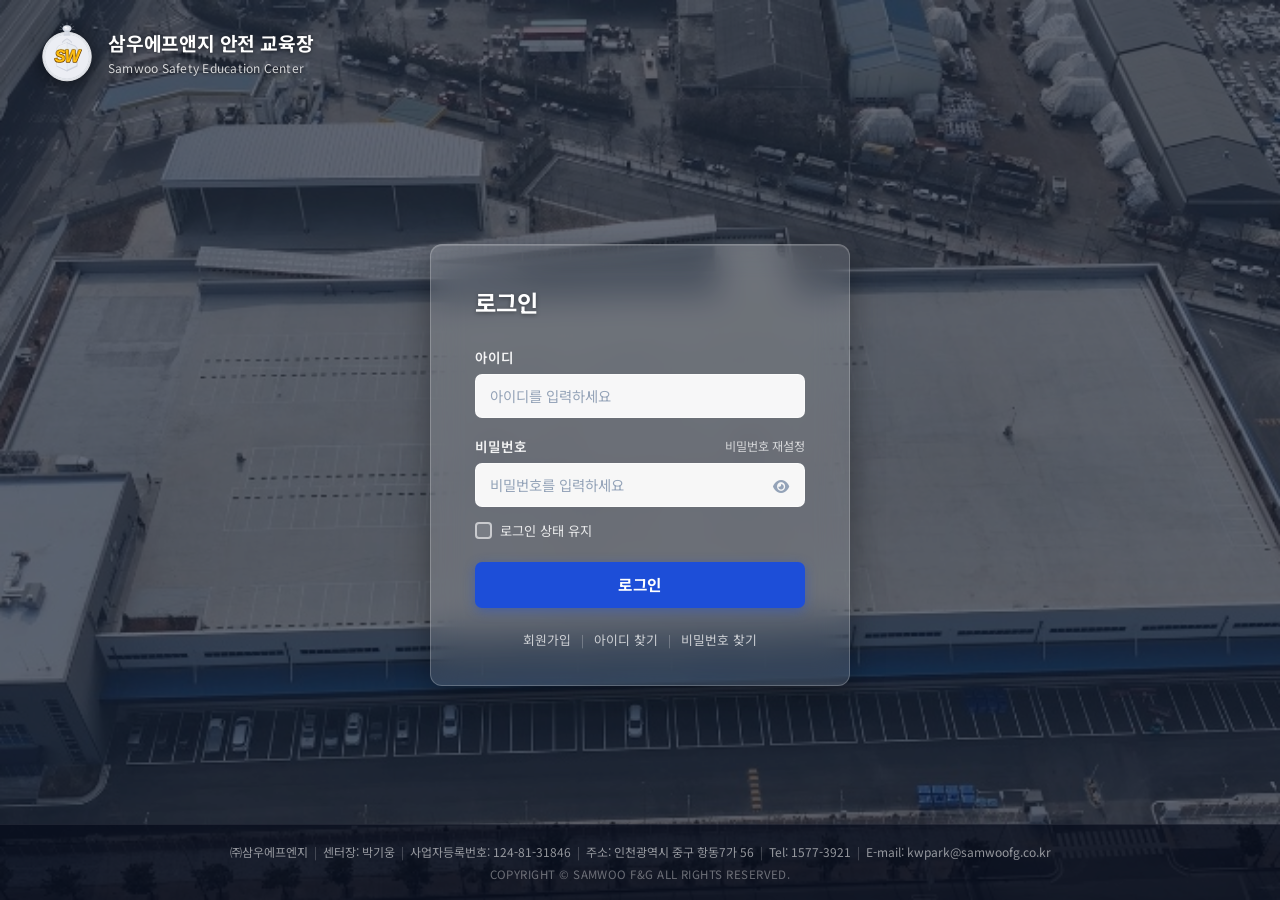
<file: index.html>
<!DOCTYPE html>
<html lang="ko">
<head>
  <meta charset="UTF-8" />
  <meta name="viewport" content="width=device-width, initial-scale=1.0" />
  <title>삼우에프앤지 안전 교육장</title>
  <meta name="description" content="삼우에프앤지 안전 교육장 - Samwoo Safety Education Center" />
  <meta name="theme-color" content="#1e3a8a" />
  <link rel="manifest" href="manifest.json" />
  <link rel="icon" type="image/svg+xml" href="icons/favicon.svg" />
  <link rel="preconnect" href="https://fonts.googleapis.com" />
  <link rel="preconnect" href="https://fonts.gstatic.com" crossorigin />
  <link href="https://fonts.googleapis.com/css2?family=Noto+Sans+KR:wght@300;400;500;600;700&display=swap" rel="stylesheet" />
  <link rel="stylesheet" href="https://cdn.jsdelivr.net/npm/@fortawesome/fontawesome-free@6.4.0/css/all.min.css" />
  <link rel="stylesheet" href="css/login.css" />
</head>
<body class="login-page">

  <!-- 배경 오버레이 -->
  <div class="bg-overlay"></div>

  <!-- 배경 이미지 (항공사진) -->
  <div class="bg-image"></div>

  <!-- 상단 헤더 -->
  <header class="site-header">
    <div class="header-inner">
      <div class="site-logo">
        <div class="logo-emblem">
          <svg xmlns="http://www.w3.org/2000/svg" viewBox="0 0 200 240" width="54" height="65" style="display:block;">
            <!-- 메달 외곽 링 -->
            <circle cx="100" cy="135" r="90" fill="#D8DCE4"/>
            <circle cx="100" cy="135" r="90" fill="none" stroke="#FFFFFF" stroke-width="3" stroke-opacity="0.9"/>
            <circle cx="100" cy="135" r="84" fill="#F0F2F6"/>
            <circle cx="100" cy="135" r="84" fill="none" stroke="#FFFFFF" stroke-width="2" stroke-opacity="0.8"/>
            <circle cx="100" cy="135" r="82" fill="none" stroke="#B8C0CC" stroke-width="1.5"/>
            <!-- 메달 내부 면 -->
            <circle cx="100" cy="135" r="80" fill="#ECEEF4"/>
            <!-- 방패 외곽(베젤) -->
            <path d="M100,190 L61,172 L59,116 Q59,102 68,95 L100,82 L132,95 Q141,102 141,116 L139,172 Z" fill="#D0D4DE"/>
            <path d="M85,82 Q92,75 100,71 Q108,75 115,82" fill="none" stroke="#D0D4DE" stroke-width="7" stroke-linecap="round"/>
            <!-- 방패 내부 -->
            <path d="M100,185 L64,168 L62,115 Q62,103 70,97 L100,85 L130,97 Q138,103 138,115 L136,168 Z" fill="#E8ECF2"/>
            <path d="M86,85 Q93,78 100,74 Q107,78 114,85" fill="none" stroke="#E8ECF2" stroke-width="5" stroke-linecap="round"/>
            <!-- 방패 테두리 하이라이트 -->
            <path d="M100,85 L70,97 Q62,103 62,115 L64,168 L100,185" fill="none" stroke="#FFFFFF" stroke-width="2" stroke-opacity="0.8"/>
            <path d="M100,85 L130,97 Q138,103 138,115 L136,168 L100,185" fill="none" stroke="#B8C0CC" stroke-width="1" stroke-opacity="0.7"/>
            <!-- 방패 중앙 세로선 -->
            <line x1="100" y1="82" x2="100" y2="190" stroke="#C8D0DC" stroke-width="1.2"/>
            <!-- 방패 왼쪽 밝은 면 -->
            <path d="M100,85 L70,97 Q62,103 62,115 L64,168 L100,185 Z" fill="#FFFFFF" fill-opacity="0.15"/>
            <!-- SW 그림자 -->
            <text x="102" y="157" font-family="Arial Black,Impact,sans-serif" font-size="60" font-weight="900" font-style="italic" text-anchor="middle" fill="#7A4000" fill-opacity="0.45" letter-spacing="-3">SW</text>
            <!-- SW 외곽선 -->
            <text x="100" y="155" font-family="Arial Black,Impact,sans-serif" font-size="60" font-weight="900" font-style="italic" text-anchor="middle" fill="none" stroke="#7A4800" stroke-width="6" stroke-linejoin="round" letter-spacing="-3">SW</text>
            <!-- SW 본체 노란색 -->
            <text x="100" y="155" font-family="Arial Black,Impact,sans-serif" font-size="60" font-weight="900" font-style="italic" text-anchor="middle" fill="#FFB800" letter-spacing="-3">SW</text>
            <!-- SW 상단 하이라이트 -->
            <text x="100" y="153" font-family="Arial Black,Impact,sans-serif" font-size="60" font-weight="900" font-style="italic" text-anchor="middle" fill="none" stroke="#FFE566" stroke-width="1.5" stroke-opacity="0.7" letter-spacing="-3">SW</text>
            <!-- 받침대 -->
            <path d="M88,57 L112,57 L109,51 L91,51 Z" fill="#D8DCE6" stroke="#C0C6D2" stroke-width="1"/>
            <rect x="93" y="41" width="14" height="12" rx="2" fill="#D8DCE6" stroke="#C0C6D2" stroke-width="1"/>
            <rect x="89" y="37" width="22" height="6" rx="3" fill="#DCE0EA" stroke="#C4CAD6" stroke-width="1"/>
            <line x1="94" y1="38" x2="94" y2="52" stroke="#FFFFFF" stroke-width="1.2" stroke-opacity="0.7"/>
            <!-- 경광등 돔 -->
            <ellipse cx="100" cy="31" rx="16" ry="11" fill="#D8DCE6" stroke="#C4CAD6" stroke-width="1.5"/>
            <ellipse cx="100" cy="31" rx="9" ry="6.5" fill="#ECEEF4" fill-opacity="0.8"/>
            <ellipse cx="95" cy="27" rx="5" ry="3.5" fill="#FFFFFF" opacity="0.85"/>
            <path d="M86,27 Q93,20 100,20 Q107,20 114,27" fill="none" stroke="#FFFFFF" stroke-width="1.2" stroke-opacity="0.7" stroke-linecap="round"/>
            <!-- 광선 -->
            <g stroke="#C8CCD6" stroke-linecap="round" opacity="0.7">
              <line x1="100" y1="17" x2="100" y2="10" stroke-width="1.5"/>
              <line x1="112" y1="20" x2="117" y2="14" stroke-width="1.5"/>
              <line x1="119" y1="27" x2="125" y2="23" stroke-width="1.2"/>
              <line x1="120" y1="35" x2="127" y2="35" stroke-width="1.2"/>
              <line x1="115" y1="43" x2="121" y2="48" stroke-width="1.0"/>
              <line x1="88"  y1="20" x2="83"  y2="14" stroke-width="1.5"/>
              <line x1="81"  y1="27" x2="75"  y2="23" stroke-width="1.2"/>
              <line x1="80"  y1="35" x2="73"  y2="35" stroke-width="1.2"/>
              <line x1="85"  y1="43" x2="79"  y2="48" stroke-width="1.0"/>
            </g>
          </svg>
        </div>
        <div class="logo-text-wrap">
          <span class="logo-main-text">삼우에프앤지 안전 교육장</span>
          <span class="logo-sub-text">Samwoo Safety Education Center</span>
        </div>
      </div>
    </div>
  </header>

  <!-- 메인 콘텐츠 -->
  <main class="login-main">
    <div class="login-card">

      <h1 class="login-title">로그인</h1>

      <form id="login-form" class="login-form" onsubmit="handleLogin(event)">

        <!-- 아이디 -->
        <div class="form-group">
          <label class="form-label" for="user-id">아이디</label>
          <input
            type="text"
            id="user-id"
            class="form-input"
            placeholder="아이디를 입력하세요"
            autocomplete="username"
          />
        </div>

        <!-- 비밀번호 -->
        <div class="form-group">
          <div class="label-row">
            <label class="form-label" for="user-pw">비밀번호</label>
            <a href="find-pw.html" class="pw-reset-link">비밀번호 재설정</a>
          </div>
          <div class="pw-input-wrap">
            <input
              type="password"
              id="user-pw"
              class="form-input"
              placeholder="비밀번호를 입력하세요"
              autocomplete="current-password"
            />
            <button type="button" class="pw-toggle-btn" onclick="togglePw()" title="비밀번호 보기">
              <i class="fas fa-eye" id="pw-eye-icon"></i>
            </button>
          </div>
        </div>

        <!-- 로그인 상태 유지 -->
        <div class="remember-row">
          <label class="checkbox-label">
            <input type="checkbox" id="remember-me" class="checkbox-input" />
            <span class="checkbox-custom"></span>
            <span class="checkbox-text">로그인 상태 유지</span>
          </label>
        </div>

        <!-- 오류 메시지 -->
        <div id="login-error" class="login-error hidden">
          <i class="fas fa-exclamation-circle"></i>
          <span id="error-text">아이디 또는 비밀번호를 확인해주세요.</span>
        </div>

        <!-- 로그인 버튼 -->
        <button type="submit" class="login-btn" id="login-btn">
          <span id="btn-text">로그인</span>
          <span id="btn-spinner" class="btn-spinner hidden">
            <i class="fas fa-spinner fa-spin"></i>
          </span>
        </button>

      </form>

      <!-- 하단 링크 -->
      <div class="login-links">
        <a href="register.html">회원가입</a>
        <span class="divider">|</span>
        <a href="find-id.html">아이디 찾기</a>
        <span class="divider">|</span>
        <a href="find-pw.html">비밀번호 찾기</a>
      </div>

    </div>
  </main>

  <!-- 하단 푸터 -->
  <footer class="site-footer">
    <div class="footer-inner">
      <div class="footer-info">
        <span>㈜삼우에프엔지</span>
        <span class="f-div">|</span>
        <span>센터장: 박기웅</span>
        <span class="f-div">|</span>
        <span>사업자등록번호: 124-81-31846</span>
        <span class="f-div">|</span>
        <span>주소: 인천광역시 중구 항동7가 56</span>
        <span class="f-div">|</span>
        <span>Tel: 1577-3921</span>
        <span class="f-div">|</span>
        <span>E-mail: kwpark@samwoofg.co.kr</span>
      </div>
      <div class="footer-copy">
        COPYRIGHT © SAMWOO F&amp;G ALL RIGHTS RESERVED.
      </div>
    </div>
  </footer>

  <!-- 토스트 메시지 -->
  <div id="toast" class="toast hidden"></div>

  <script src="js/supabase.js"></script>
  <script src="js/auth.js"></script>
  <script src="js/login.js"></script>
</body>
</html>
</file>
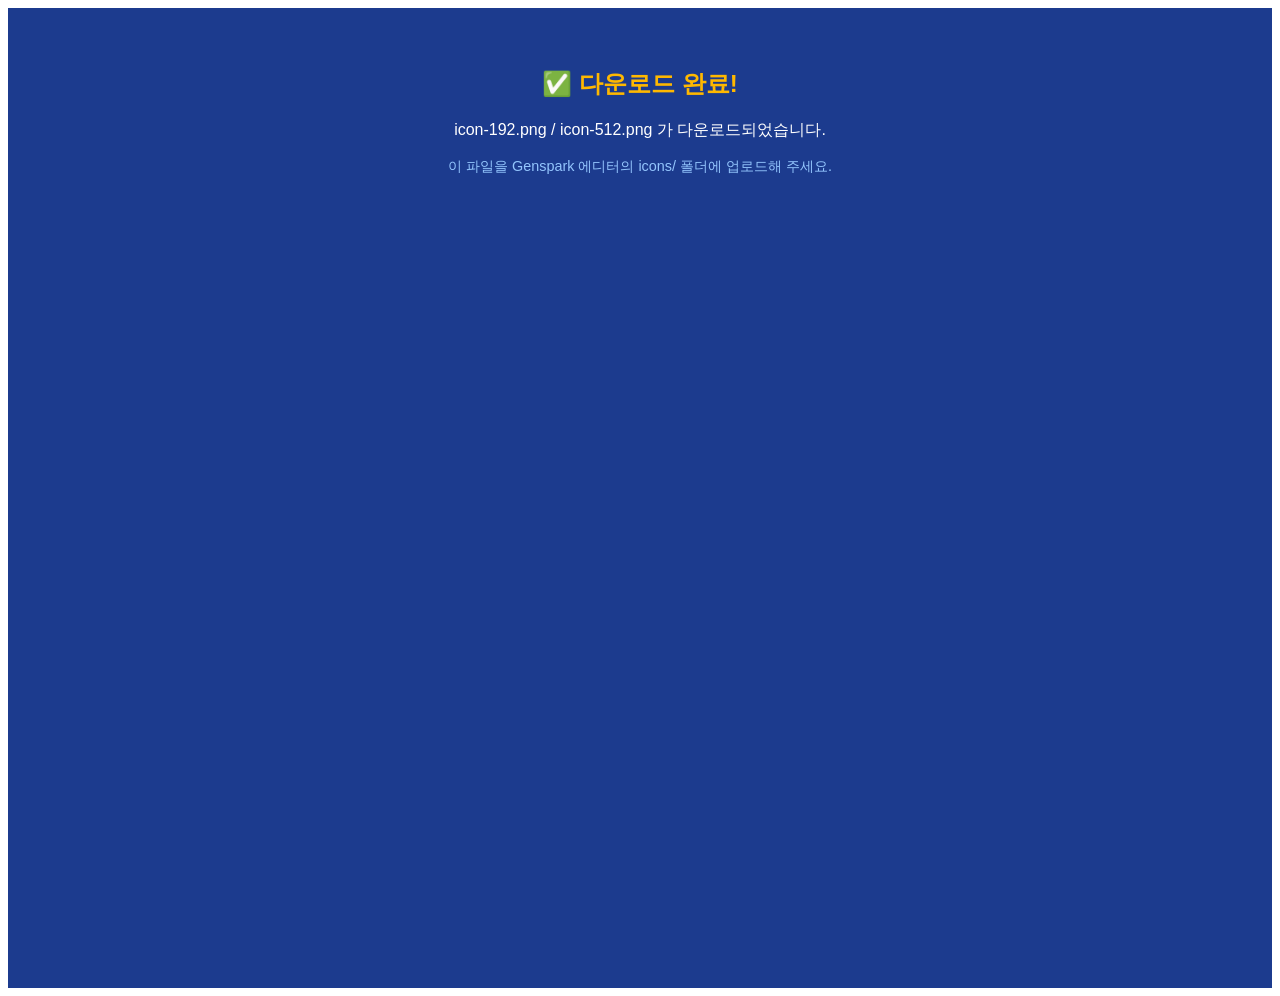
<file: _make_icons.html>
<!DOCTYPE html>
<html lang="ko">
<head>
<meta charset="UTF-8">
<title>아이콘 자동 저장</title>
</head>
<body>
<canvas id="cv" style="display:none"></canvas>
<script>
// ── SW 아이콘 Canvas 렌더러 ──────────────────────────────
function drawSWIcon(size) {
  const cv  = document.getElementById('cv');
  cv.width  = size;
  cv.height = size;
  const ctx = cv.getContext('2d');
  const sc  = size / 200; // 200px 기준 스케일

  ctx.clearRect(0, 0, size, size);

  // 1. 배경 (네이비 #1C3B8E, 둥근 모서리)
  ctx.save();
  const br = size * 0.18;
  ctx.beginPath();
  ctx.roundRect(0, 0, size, size, br);
  ctx.fillStyle = '#1C3B8E';
  ctx.fill();
  ctx.restore();

  // 2. 메달 그림자
  const cx = size * 0.5, cy = size * 0.545;
  const mr = size * 0.375;
  ctx.save();
  ctx.shadowColor = 'rgba(0,0,0,0.35)';
  ctx.shadowBlur  = sc * 8;
  ctx.shadowOffsetY = sc * 3;
  ctx.beginPath(); ctx.arc(cx, cy, mr, 0, Math.PI*2);
  ctx.fillStyle = '#C8CDD8'; ctx.fill();
  ctx.restore();

  // 3. 메달 외곽 링 (은색)
  ctx.beginPath(); ctx.arc(cx, cy, mr, 0, Math.PI*2);
  ctx.fillStyle = '#C8CDD8'; ctx.fill();

  // 4. 흰 테두리
  ctx.beginPath(); ctx.arc(cx, cy, mr, 0, Math.PI*2);
  ctx.strokeStyle = 'rgba(255,255,255,0.92)';
  ctx.lineWidth = sc * 3.5; ctx.stroke();

  // 5. 안쪽 밝은 원
  ctx.beginPath(); ctx.arc(cx, cy, mr * 0.944, 0, Math.PI*2);
  ctx.fillStyle = '#E8EBF2'; ctx.fill();

  // 6. 안쪽 테두리
  ctx.beginPath(); ctx.arc(cx, cy, mr * 0.944, 0, Math.PI*2);
  ctx.strokeStyle = 'rgba(176,184,200,0.7)';
  ctx.lineWidth = sc * 1.5; ctx.stroke();

  // 7. 안쪽 배경 (약간 더 밝게)
  ctx.beginPath(); ctx.arc(cx, cy, mr * 0.91, 0, Math.PI*2);
  ctx.fillStyle = '#ECEEF4'; ctx.fill();

  // 8. 방패 (육각형) — 희미하게
  ctx.save();
  ctx.globalAlpha = 0.35;
  const shH = mr * 0.76, shW = mr * 0.52;
  const shTop = cy - shH * 0.52, shBot = cy + shH * 0.48;
  ctx.beginPath();
  ctx.moveTo(cx,         shTop);
  ctx.lineTo(cx - shW,   shTop + shH * 0.22);
  ctx.lineTo(cx - shW * 0.92, shBot - shH * 0.12);
  ctx.lineTo(cx,         shBot);
  ctx.lineTo(cx + shW * 0.92, shBot - shH * 0.12);
  ctx.lineTo(cx + shW,   shTop + shH * 0.22);
  ctx.closePath();
  ctx.fillStyle   = '#C8D0DC'; ctx.fill();
  ctx.strokeStyle = '#A8B4C4'; ctx.lineWidth = sc * 1.5; ctx.stroke();
  // 중앙선
  ctx.beginPath(); ctx.moveTo(cx, shTop); ctx.lineTo(cx, shBot);
  ctx.strokeStyle = 'rgba(148,162,180,0.6)'; ctx.lineWidth = sc; ctx.stroke();
  ctx.restore();

  // 9. SW 텍스트
  const fs = mr * 1.02;
  const ty = cy + sc * 4;
  ctx.save();
  ctx.font      = `900 italic ${fs}px "Arial Black", Impact, sans-serif`;
  ctx.textAlign = 'center'; ctx.textBaseline = 'middle';

  // 그림자
  ctx.fillStyle = 'rgba(100,40,0,0.4)';
  ctx.fillText('SW', cx + sc*2.5, ty + sc*2.5);

  // 외곽선
  ctx.strokeStyle = '#7A4500'; ctx.lineWidth = sc * 6;
  ctx.lineJoin = 'round'; ctx.strokeText('SW', cx, ty);

  // 골드 그라데이션
  const grd = ctx.createLinearGradient(cx - fs*0.6, ty - fs*0.5, cx + fs*0.6, ty + fs*0.5);
  grd.addColorStop(0,   '#FFE040');
  grd.addColorStop(0.35,'#FFB800');
  grd.addColorStop(0.7, '#F59A00');
  grd.addColorStop(1,   '#CC7A00');
  ctx.fillStyle = grd;
  ctx.fillText('SW', cx, ty);

  // 하이라이트
  ctx.strokeStyle = 'rgba(255,238,120,0.55)';
  ctx.lineWidth = sc * 1.5;
  ctx.strokeText('SW', cx, ty - sc*1.5);
  ctx.restore();

  // 10. 경광등 손잡이 (상단 돌출)
  const ltCY = cy - mr - sc * 1;

  // 기둥
  ctx.save();
  ctx.fillStyle   = '#D0D4DE';
  ctx.strokeStyle = '#B4B9C8'; ctx.lineWidth = sc;
  ctx.beginPath();
  ctx.roundRect(cx - sc*5, ltCY - sc*13, sc*10, sc*14, sc*2);
  ctx.fill(); ctx.stroke();
  ctx.restore();

  // 목(넥)
  ctx.save();
  ctx.fillStyle   = '#D8DCE6';
  ctx.strokeStyle = '#C0C6D2'; ctx.lineWidth = sc;
  ctx.beginPath();
  ctx.roundRect(cx - sc*8.5, ltCY - sc*18, sc*17, sc*6, sc*3);
  ctx.fill(); ctx.stroke();
  ctx.restore();

  // 돔
  ctx.save();
  ctx.shadowColor = 'rgba(0,0,0,0.2)'; ctx.shadowBlur = sc*3;
  ctx.beginPath();
  ctx.ellipse(cx, ltCY - sc*24, sc*13.5, sc*9.5, 0, 0, Math.PI*2);
  ctx.fillStyle   = '#D2D6E2'; ctx.fill();
  ctx.restore();

  ctx.beginPath();
  ctx.ellipse(cx, ltCY - sc*24, sc*13.5, sc*9.5, 0, 0, Math.PI*2);
  ctx.strokeStyle = '#B8BEC8'; ctx.lineWidth = sc*1.5; ctx.stroke();

  // 돔 안쪽
  ctx.beginPath();
  ctx.ellipse(cx, ltCY - sc*24, sc*7.5, sc*5.5, 0, 0, Math.PI*2);
  ctx.fillStyle = 'rgba(236,240,248,0.8)'; ctx.fill();

  // 돔 하이라이트
  ctx.beginPath();
  ctx.ellipse(cx - sc*4, ltCY - sc*27, sc*4.5, sc*3.2, -0.3, 0, Math.PI*2);
  ctx.fillStyle = 'rgba(255,255,255,0.88)'; ctx.fill();

  return cv.toDataURL('image/png');
}

// ── Base64 → Blob → 저장용 폼 전송 ──────────────────────
function b64toBlob(b64, mime) {
  const bytes = atob(b64.split(',')[1]);
  const arr   = new Uint8Array(bytes.length);
  for (let i = 0; i < bytes.length; i++) arr[i] = bytes.charCodeAt(i);
  return new Blob([arr], { type: mime });
}

// ── 실행 ────────────────────────────────────────────────
window.addEventListener('load', () => {
  const png192 = drawSWIcon(192);
  const png512 = drawSWIcon(512);

  // 두 파일 모두 자동 다운로드
  [{ data: png192, name: 'icon-192.png' },
   { data: png512, name: 'icon-512.png' }].forEach(({ data, name }) => {
    const a = document.createElement('a');
    a.href     = data;
    a.download = name;
    document.body.appendChild(a);
    a.click();
    document.body.removeChild(a);
  });

  document.body.innerHTML = `
    <div style="font-family:sans-serif;padding:40px;text-align:center;background:#1C3B8E;min-height:100vh;color:#fff;">
      <h2 style="color:#FFB800;">✅ 다운로드 완료!</h2>
      <p>icon-192.png / icon-512.png 가 다운로드되었습니다.</p>
      <p style="color:#93c5fd;font-size:0.9rem;">이 파일을 Genspark 에디터의 icons/ 폴더에 업로드해 주세요.</p>
    </div>`;
});
</script>
</body>
</html>
</file>
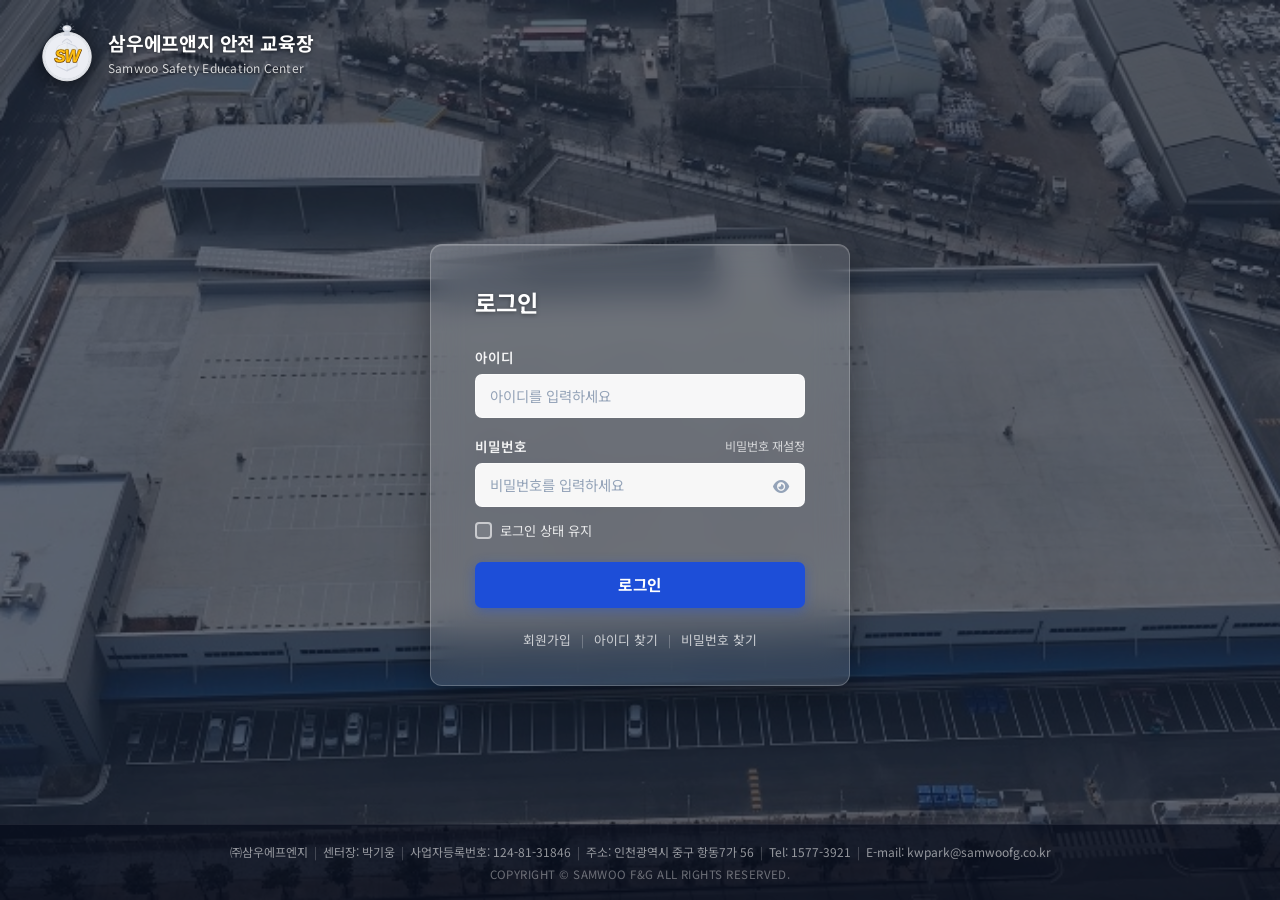
<file: dashboard.html>
<!DOCTYPE html>
<html lang="ko">
<head>
  <meta charset="UTF-8" />
  <meta name="viewport" content="width=device-width, initial-scale=1.0" />
  <title>삼우에프앤지 안전 교육장</title>
  <meta name="theme-color" content="#1a237e" />
  <!-- ✅ 캐시 완전 무력화 -->
  <meta http-equiv="Cache-Control" content="no-cache, no-store, must-revalidate" />
  <meta http-equiv="Pragma" content="no-cache" />
  <meta http-equiv="Expires" content="0" />
  <link rel="manifest" href="manifest.json" />
  <link rel="icon" type="image/svg+xml" href="icons/favicon.svg" />
  <link rel="preconnect" href="https://fonts.googleapis.com" />
  <link rel="preconnect" href="https://fonts.gstatic.com" crossorigin />
  <link href="https://fonts.googleapis.com/css2?family=Noto+Sans+KR:wght@300;400;500;600;700&display=swap" rel="stylesheet" />
  <link rel="stylesheet" href="https://cdn.jsdelivr.net/npm/@fortawesome/fontawesome-free@6.4.0/css/all.min.css" />
  <link rel="stylesheet" href="css/dashboard.css" />
</head>
<body>

<!-- ===================== 상단 헤더 ===================== -->
<header class="site-header">
  <div class="header-left">
    <div class="header-logo" onclick="switchTab('main')" title="홈으로" style="cursor:pointer;">
      <div class="logo-shield">
          <svg xmlns="http://www.w3.org/2000/svg" viewBox="0 0 200 230" width="46" height="53" style="display:block;">
            <!-- 메달 외곽 링 -->
            <circle cx="100" cy="122" r="88" fill="#D8DCE4"/>
            <circle cx="100" cy="122" r="88" fill="none" stroke="#FFFFFF" stroke-width="3" stroke-opacity="0.9"/>
            <circle cx="100" cy="122" r="82" fill="#F0F2F6"/>
            <circle cx="100" cy="122" r="82" fill="none" stroke="#FFFFFF" stroke-width="2" stroke-opacity="0.8"/>
            <circle cx="100" cy="122" r="80" fill="none" stroke="#B8C0CC" stroke-width="1.5"/>
            <!-- 메달 내부 면 -->
            <circle cx="100" cy="122" r="78" fill="#ECEEF4"/>
            <!-- 방패 외곽(베젤) -->
            <path d="M100,178 L63,162 L61,110 Q61,98 70,91 L100,79 L130,91 Q139,98 139,110 L137,162 Z" fill="#D0D4DE"/>
            <path d="M86,79 Q93,72 100,68 Q107,72 114,79" fill="none" stroke="#D0D4DE" stroke-width="7" stroke-linecap="round"/>
            <!-- 방패 내부 -->
            <path d="M100,174 L66,159 L64,109 Q64,98 72,92 L100,81 L128,92 Q136,98 136,109 L134,159 Z" fill="#E8ECF2"/>
            <path d="M87,81 Q93,75 100,71 Q107,75 113,81" fill="none" stroke="#E8ECF2" stroke-width="5" stroke-linecap="round"/>
            <!-- 방패 하이라이트 -->
            <path d="M100,81 L72,92 Q64,98 64,109 L66,159 L100,174" fill="none" stroke="#FFFFFF" stroke-width="2" stroke-opacity="0.8"/>
            <path d="M100,81 L128,92 Q136,98 136,109 L134,159 L100,174" fill="none" stroke="#B8C0CC" stroke-width="1" stroke-opacity="0.7"/>
            <line x1="100" y1="79" x2="100" y2="178" stroke="#C8D0DC" stroke-width="1.2"/>
            <path d="M100,81 L72,92 Q64,98 64,109 L66,159 L100,174 Z" fill="#FFFFFF" fill-opacity="0.15"/>
            <!-- SW 그림자 -->
            <text x="102" y="145" font-family="Arial Black,Impact,sans-serif" font-size="52" font-weight="900" font-style="italic" text-anchor="middle" fill="#7A4000" fill-opacity="0.45" letter-spacing="-2">SW</text>
            <!-- SW 외곽선 -->
            <text x="100" y="143" font-family="Arial Black,Impact,sans-serif" font-size="52" font-weight="900" font-style="italic" text-anchor="middle" fill="none" stroke="#7A4800" stroke-width="5" stroke-linejoin="round" letter-spacing="-2">SW</text>
            <!-- SW 본체 노란색 -->
            <text x="100" y="143" font-family="Arial Black,Impact,sans-serif" font-size="52" font-weight="900" font-style="italic" text-anchor="middle" fill="#FFB800" letter-spacing="-2">SW</text>
            <!-- SW 상단 하이라이트 -->
            <text x="100" y="141" font-family="Arial Black,Impact,sans-serif" font-size="52" font-weight="900" font-style="italic" text-anchor="middle" fill="none" stroke="#FFE566" stroke-width="1.5" stroke-opacity="0.7" letter-spacing="-2">SW</text>
            <!-- 받침대 -->
            <path d="M88,45 L112,45 L109,39 L91,39 Z" fill="#D8DCE6" stroke="#C0C6D2" stroke-width="1"/>
            <rect x="93" y="29" width="14" height="12" rx="2" fill="#D8DCE6" stroke="#C0C6D2" stroke-width="1"/>
            <rect x="89" y="25" width="22" height="6" rx="3" fill="#DCE0EA" stroke="#C4CAD6" stroke-width="1"/>
            <line x1="94" y1="26" x2="94" y2="40" stroke="#FFFFFF" stroke-width="1.2" stroke-opacity="0.7"/>
            <!-- 경광등 돔 -->
            <ellipse cx="100" cy="19" rx="15" ry="10" fill="#D8DCE6" stroke="#C4CAD6" stroke-width="1.5"/>
            <ellipse cx="100" cy="19" rx="8" ry="6" fill="#ECEEF4" fill-opacity="0.8"/>
            <ellipse cx="95" cy="15" rx="4.5" ry="3" fill="#FFFFFF" opacity="0.85"/>
            <path d="M87,15 Q93,9 100,9 Q107,9 113,15" fill="none" stroke="#FFFFFF" stroke-width="1.2" stroke-opacity="0.7" stroke-linecap="round"/>
            <!-- 광선 -->
            <g stroke="#C8CCD6" stroke-linecap="round" opacity="0.7">
              <line x1="100" y1="6"  x2="100" y2="0"  stroke-width="1.5"/>
              <line x1="111" y1="9"  x2="116" y2="3"  stroke-width="1.5"/>
              <line x1="118" y1="16" x2="124" y2="12" stroke-width="1.2"/>
              <line x1="119" y1="23" x2="126" y2="23" stroke-width="1.2"/>
              <line x1="89"  y1="9"  x2="84"  y2="3"  stroke-width="1.5"/>
              <line x1="82"  y1="16" x2="76"  y2="12" stroke-width="1.2"/>
              <line x1="81"  y1="23" x2="74"  y2="23" stroke-width="1.2"/>
            </g>
          </svg>
      </div>
      <div class="logo-text">
        <span class="logo-title">삼우에프앤지 안전 교육장</span>
        <span class="logo-greeting" id="header-greeting">안녕하세요, 관리자님</span>
      </div>
    </div>
  </div>
  <div class="header-right">
    <button class="hdr-icon-btn" title="알림" id="notif-btn">
      <i class="fas fa-bell"></i>
      <span class="hdr-badge" id="notif-count">3</span>
    </button>
    <button class="hdr-logout-btn" title="로그아웃" onclick="confirmLogout()">
      <i class="fas fa-sign-out-alt"></i>
      <span class="hdr-logout-text">로그아웃</span>
    </button>
    <button class="hdr-icon-btn" id="mypage-btn" title="내 정보" onclick="openMyPage()">
      <i class="fas fa-user"></i>
    </button>
  </div>
</header>

<!-- ===== 모바일 사이드패널 오버레이 배경 ===== -->
<div class="side-overlay" id="side-overlay" onclick="closeSideDrawer()"></div>

<!-- ===================== 상단 탭 네비게이션 ===================== -->
<nav class="tab-nav" id="tab-nav">
  <div class="tab-nav-inner">
    <button class="tab-item active" data-tab="main">
      <i class="fas fa-home"></i><span>공지</span>
    </button>
    <button class="tab-item highlight" data-tab="newcomer">
      <i class="fas fa-user-plus"></i><span>신규 입사자</span>
    </button>
    <button class="tab-item" data-tab="appliance">
      <i class="fas fa-tv"></i><span>가전 안전</span>
    </button>
    <button class="tab-item" data-tab="aircon">
      <i class="fas fa-wind"></i><span>에어컨 안전</span>
    </button>
    <button class="tab-item" data-tab="warehouse">
      <i class="fas fa-warehouse"></i><span>창고 안전</span>
    </button>
    <button class="tab-item" data-tab="regulation">
      <i class="fas fa-clipboard-list"></i><span>안전 규정</span>
    </button>
    <button class="tab-item" data-tab="major-accident">
      <i class="fas fa-exclamation-triangle"></i><span>중대재해알림</span>
    </button>
    <button class="tab-item" data-tab="violation">
      <i class="fas fa-comment-slash"></i><span>안전미준수사례</span>
    </button>
    <button class="tab-item" data-tab="admin">
      <i class="fas fa-user-cog"></i><span>관리자메뉴</span>
    </button>
  </div>
</nav>

<!-- ===================== 본문 영역 ===================== -->
<div class="body-wrap">

  <!-- 왼쪽 사이드패널 -->
  <aside class="side-panel">
    <p class="side-panel-label" id="side-label">공지</p>
    <button class="btn-write" id="btn-write" onclick="openWriteModal()">
      <i class="fas fa-plus"></i> 게시물 작성
    </button>
    <div class="post-list" id="post-list">
      <!-- JS 렌더링 -->
    </div>
  </aside>

  <!-- 오른쪽 콘텐츠 뷰어 -->
  <main class="content-view" id="content-view">
    <!-- 초기: 선택 안내 -->
    <div class="empty-guide" id="empty-guide">
      <div class="empty-guide-icon">
        <i class="far fa-comment-dots"></i>
      </div>
      <p>게시물을 선택해주세요.</p>
    </div>

    <!-- 게시물 상세 -->
    <div class="post-detail hidden" id="post-detail">
      <div class="post-detail-header">
        <h2 id="detail-title"></h2>
        <div class="detail-meta" id="detail-meta"></div>
      </div>
      <div class="post-detail-body" id="detail-body"></div>
    </div>

    <!-- ===== 관리자 메뉴 패널 ===== -->
    <div class="admin-panel hidden" id="admin-panel">

      <!-- 관리자 탭 -->
      <div class="admin-tab-bar">
        <button class="admin-tab active" data-atab="members" onclick="switchAdminTab('members')">
          <i class="fas fa-users"></i> 회원 관리
        </button>
        <button class="admin-tab" data-atab="popup" onclick="switchAdminTab('popup')">
          <i class="fas fa-bullhorn"></i> 팝업 관리
        </button>
        <button class="admin-tab" data-atab="stats" onclick="switchAdminTab('stats')">
          <i class="fas fa-chart-bar"></i> 통계
        </button>
      </div>

      <!-- 회원 관리 탭 -->
      <div class="admin-content" id="atab-members">

        <!-- 서브탭: 승인대기 / 전체회원 -->
        <div class="member-subtab-wrap">
          <button class="member-subtab active" id="mstab-pending" onclick="switchMemberSubTab('pending')">
            <i class="fas fa-clock"></i> 승인 대기
            <span class="pending-badge" id="pending-badge">0</span>
          </button>
          <button class="member-subtab" id="mstab-all" onclick="switchMemberSubTab('all')">
            <i class="fas fa-list"></i> 전체 회원
            <span class="pending-badge" id="all-badge">0</span>
          </button>
          <button class="member-subtab" id="mstab-approved" onclick="switchMemberSubTab('approved')">
            <i class="fas fa-check-circle"></i> 승인 완료
            <span class="pending-badge" id="approved-badge">0</span>
          </button>
          <button class="member-subtab" id="mstab-rejected" onclick="switchMemberSubTab('rejected')">
            <i class="fas fa-times-circle"></i> 거부됨
            <span class="pending-badge" id="rejected-badge">0</span>
          </button>
        </div>

        <!-- 검색 -->
        <div class="member-search-wrap">
          <div class="member-search-box">
            <i class="fas fa-search"></i>
            <input type="text" id="member-search-input" placeholder="이름, 아이디, 부서로 검색..." oninput="renderMemberList()" />
          </div>
          <button class="member-refresh-btn" onclick="loadMembers()" title="새로고침">
            <i class="fas fa-sync-alt"></i>
          </button>
        </div>

        <!-- 회원 목록 -->
        <div id="member-list-wrap" class="member-list-wrap">
          <!-- JS 렌더 -->
        </div>

      </div>

      <!-- 팝업 관리 탭 -->
      <div class="admin-content hidden" id="atab-popup">

        <!-- 상태 토글 카드 -->
        <div class="popup-status-card" id="popup-status-card">
          <div class="popup-status-left">
            <div class="popup-status-icon" id="popup-status-icon"><i class="fas fa-bullhorn"></i></div>
            <div>
              <div class="popup-status-title">접속 팝업</div>
              <div class="popup-status-desc" id="popup-status-desc">사용자가 대시보드에 접속할 때 팝업을 표시합니다</div>
            </div>
          </div>
          <label class="popup-toggle-switch">
            <input type="checkbox" id="popup-enabled-chk" onchange="onPopupToggle(this.checked)" />
            <span class="popup-toggle-track">
              <span class="popup-toggle-thumb"></span>
            </span>
          </label>
        </div>

        <!-- 팝업 편집 폼 -->
        <div class="popup-edit-section" id="popup-edit-section">

          <div class="popup-edit-header">
            <h4><i class="fas fa-edit"></i> 팝업 내용 편집</h4>
            <div class="popup-preview-btn-wrap">
              <button class="popup-preview-btn" onclick="openPopupPreview()">
                <i class="fas fa-eye"></i> 미리보기
              </button>
            </div>
          </div>

          <!-- 제목 -->
          <div class="form-row" style="margin-bottom:14px">
            <label class="popup-field-label">팝업 제목 <span style="color:#ef4444">*</span></label>
            <input type="text" id="popup-title-input" class="write-input" placeholder="팝업 제목을 입력하세요" />
          </div>

          <!-- 팝업 유형 -->
          <div class="form-row" style="margin-bottom:14px">
            <label class="popup-field-label">팝업 유형</label>
            <div class="popup-type-group">
              <label class="popup-type-item">
                <input type="radio" name="popup-type" value="notice" checked onchange="onPopupTypeChange()" />
                <span><i class="fas fa-info-circle"></i> 공지</span>
              </label>
              <label class="popup-type-item">
                <input type="radio" name="popup-type" value="warning" onchange="onPopupTypeChange()" />
                <span><i class="fas fa-exclamation-triangle"></i> 경고</span>
              </label>
              <label class="popup-type-item">
                <input type="radio" name="popup-type" value="event" onchange="onPopupTypeChange()" />
                <span><i class="fas fa-star"></i> 이벤트</span>
              </label>
              <label class="popup-type-item">
                <input type="radio" name="popup-type" value="safety" onchange="onPopupTypeChange()" />
                <span><i class="fas fa-hard-hat"></i> 안전</span>
              </label>
            </div>
          </div>

          <!-- 본문 내용 -->
          <div class="form-row" style="margin-bottom:14px">
            <label class="popup-field-label">본문 내용 <span style="color:#ef4444">*</span></label>
            <textarea id="popup-body-input" class="write-textarea" style="min-height:140px" placeholder="팝업에 표시할 내용을 입력하세요..."></textarea>
          </div>

          <!-- 대상 부서 선택 -->
          <div class="form-row" style="margin-bottom:14px">
            <label class="popup-field-label"><i class="fas fa-building" style="color:#3b82f6;margin-right:4px;"></i>표시 대상 부서</label>
            <select id="popup-target-dept" class="write-input popup-select">
              <option value="all">📢 전체 (모든 직원)</option>
              <option value="평택TC">평택TC</option>
              <option value="인천TC">인천TC</option>
              <option value="목포TC">목포TC</option>
              <option value="화성TDC">화성TDC</option>
              <option value="광주TDC">광주TDC</option>
              <option value="HVAC">HVAC</option>
              <option value="냉장사업부">냉장사업부</option>
            </select>
            <p style="font-size:0.72rem;color:#94a3b8;margin-top:4px;">
              <i class="fas fa-info-circle"></i> 특정 부서 선택 시 해당 소속 직원에게만 팝업이 표시됩니다.
            </p>
          </div>

          <!-- 2열: 버튼 텍스트 / 표시 기간 -->
          <div class="popup-form-row2">
            <div class="form-row">
              <label class="popup-field-label">닫기 버튼 텍스트</label>
              <input type="text" id="popup-btn-text" class="write-input" placeholder="확인" />
            </div>
            <div class="form-row">
              <label class="popup-field-label">오늘 하루 안보기</label>
              <select id="popup-skip-option" class="write-input popup-select">
                <option value="yes">표시 (하루 안보기 버튼 제공)</option>
                <option value="no">미표시 (항상 팝업 표시)</option>
              </select>
            </div>
          </div>

          <!-- 표시 기간 -->
          <div class="popup-form-row2">
            <div class="form-row">
              <label class="popup-field-label">표시 시작일</label>
              <input type="date" id="popup-date-start" class="write-input" />
            </div>
            <div class="form-row">
              <label class="popup-field-label">표시 종료일 <span style="font-size:0.72rem;color:#94a3b8">(선택, 비우면 무기한)</span></label>
              <input type="date" id="popup-date-end" class="write-input" />
            </div>
          </div>

          <!-- 이미지 첨부 -->
          <div class="form-row" style="margin-bottom:20px">
            <label class="popup-field-label">이미지 첨부 <span style="font-size:0.72rem;color:#94a3b8">(선택 · JPG/PNG/GIF · 최대 2MB)</span></label>
            <div class="attach-drop-zone popup-img-zone" id="popup-img-zone" onclick="document.getElementById('popup-img-input').click()">
              <i class="fas fa-image attach-drop-icon"></i>
              <p class="attach-drop-text">클릭하거나 파일을 끌어다 놓으세요</p>
              <p class="attach-drop-limit">JPG · PNG · GIF / 최대 2MB</p>
              <input type="file" id="popup-img-input" accept="image/jpeg,image/png,image/gif" hidden />
            </div>
            <div id="popup-img-preview-wrap" class="popup-img-preview-wrap hidden">
              <img id="popup-img-preview" src="" alt="팝업 이미지 미리보기" />
              <button class="popup-img-remove-btn" onclick="removePopupImage()" title="이미지 제거">
                <i class="fas fa-times"></i>
              </button>
            </div>
          </div>

          <!-- 저장 버튼 -->
          <div class="popup-save-row">
            <button class="popup-reset-btn" onclick="resetPopupForm()">
              <i class="fas fa-undo"></i> 초기화
            </button>
            <button class="popup-save-btn" onclick="savePopupSettings()">
              <i class="fas fa-save"></i> 팝업 설정 저장
            </button>
          </div>

        </div>
      </div>

      <!-- 통계 탭 -->
      <div class="admin-content hidden" id="atab-stats">

        <!-- 통계 헤더: 범위 표시 + 새로고침 -->
        <div class="stats-header-row">
          <div class="stats-header-left">
            <i class="fas fa-chart-bar"></i>
            <span id="stats-scope-label">전체 통계</span>
          </div>
          <button class="stats-refresh-btn" onclick="renderAdminStats()" title="새로고침">
            <i class="fas fa-sync-alt"></i>
          </button>
        </div>

        <!-- 요약 카드 그리드 -->
        <div class="admin-stats-grid" id="admin-stats-grid">
          <!-- JS 렌더 -->
        </div>

        <!-- ─── 회원 목록 다운로드 ─── -->
        <div class="stats-section-card">
          <div class="stats-section-header">
            <div class="stats-section-title">
              <i class="fas fa-users"></i> 회원 현황
            </div>
            <div class="stats-section-actions">
              <select id="stats-member-filter" class="stats-select" onchange="renderStatsMemberTable()">
                <option value="all">전체</option>
                <option value="approved">승인 완료</option>
                <option value="pending">승인 대기</option>
                <option value="rejected">거부됨</option>
              </select>
              <button class="stats-dl-btn" onclick="downloadMembersExcel()">
                <i class="fas fa-file-excel"></i> 엑셀 다운로드
              </button>
            </div>
          </div>
          <div class="stats-table-wrap">
            <table class="stats-table" id="stats-member-table">
              <thead>
                <tr>
                  <th>#</th>
                  <th>아이디</th>
                  <th>이름</th>
                  <th>소속부서</th>
                  <th>업무구분</th>
                  <th>전화번호</th>
                  <th>차량번호</th>
                  <th>상태</th>
                  <th>가입일</th>
                </tr>
              </thead>
              <tbody id="stats-member-tbody">
                <tr><td colspan="9" class="stats-empty">데이터 없음</td></tr>
              </tbody>
            </table>
          </div>
        </div>

        <!-- ─── 시청 내역 다운로드 ─── -->
        <div class="stats-section-card">
          <div class="stats-section-header">
            <div class="stats-section-title">
              <i class="fas fa-play-circle"></i> 동영상 시청 내역
            </div>
            <div class="stats-section-actions">
              <select id="stats-watch-filter" class="stats-select" onchange="renderStatsWatchTable()">
                <option value="all">전체 유형</option>
                <option value="upload">업로드</option>
                <option value="youtube">YouTube</option>
              </select>
              <button class="stats-dl-btn" onclick="downloadWatchExcel()">
                <i class="fas fa-file-excel"></i> 엑셀 다운로드
              </button>
            </div>
          </div>
          <div class="stats-table-wrap">
            <table class="stats-table" id="stats-watch-table">
              <thead>
                <tr>
                  <th>#</th>
                  <th>아이디</th>
                  <th>이름</th>
                  <th>소속부서</th>
                  <th>교육구분</th>
                  <th>게시물 제목</th>
                  <th>동영상명</th>
                  <th>유형</th>
                  <th>시청일시</th>
                </tr>
              </thead>
              <tbody id="stats-watch-tbody">
                <tr><td colspan="9" class="stats-empty">데이터 없음</td></tr>
              </tbody>
            </table>
          </div>
        </div>

      </div>

    </div>
  </main>

</div>

<!-- ===================== 게시물 작성 모달 ===================== -->
<div class="modal-overlay hidden" id="write-modal">
  <div class="modal-box write-modal-box">
    <div class="modal-header">
      <h3>게시물 작성</h3>
      <button class="modal-x-btn" onclick="closeWriteModal()"><i class="fas fa-times"></i></button>
    </div>
    <div class="modal-body-area">

      <!-- 공개 범위 안내 배너 (JS에서 채움) -->
      <div id="write-scope-banner"></div>

      <div class="form-row">
        <label>제목</label>
        <input type="text" id="write-title" class="write-input" placeholder="제목을 입력하세요" />
      </div>
      <div class="form-row">
        <label>카테고리</label>
        <select id="write-category" class="write-input">
          <option value="main">공지</option>
          <option value="newcomer">신규 입사자</option>
          <option value="appliance">가전 안전</option>
          <option value="aircon">에어컨 안전</option>
          <option value="warehouse">창고 안전</option>
          <option value="regulation">안전 규정</option>
          <option value="major-accident">중대재해알림</option>
          <option value="violation">안전미준수사례</option>
        </select>
      </div>
      <div class="form-row">
        <label>내용</label>
        <textarea id="write-content" class="write-textarea" placeholder="내용을 입력하세요"></textarea>
      </div>
      <div class="form-row">
        <label>영상 URL <span class="label-opt">(선택 · YouTube 링크)</span></label>
        <input type="text" id="write-video" class="write-input" placeholder="https://www.youtube.com/watch?v=..." />
      </div>

      <!-- 사진 첨부 -->
      <div class="form-row">
        <label>
          사진 첨부
          <span class="label-opt">(선택 · JPG/PNG/GIF · 최대 1MB · 최대 5장)</span>
        </label>
        <div class="attach-drop-zone" id="img-drop-zone" onclick="document.getElementById('img-file-input').click()">
          <i class="fas fa-image attach-drop-icon"></i>
          <p class="attach-drop-text">클릭하거나 파일을 끌어다 놓으세요</p>
          <p class="attach-drop-limit">JPG · PNG · GIF / 장당 최대 1MB</p>
          <input type="file" id="img-file-input" accept="image/jpeg,image/png,image/gif" multiple hidden />
        </div>
        <!-- 사진 미리보기 목록 -->
        <div class="attach-preview-list" id="img-preview-list"></div>
      </div>

      <!-- 동영상 첨부 -->
      <div class="form-row">
        <label>
          동영상 첨부
          <span class="label-opt">(선택 · MP4/MOV/AVI 등 · 최대 200MB · 최대 3개)</span>
        </label>
        <div class="attach-drop-zone" id="vid-drop-zone" onclick="document.getElementById('vid-file-input').click()">
          <i class="fas fa-film attach-drop-icon"></i>
          <p class="attach-drop-text">클릭하거나 파일을 끌어다 놓으세요</p>
          <p class="attach-drop-limit">MP4 · MOV · AVI · MKV · WEBM / 개당 최대 200MB / 최대 3개</p>
          <input type="file" id="vid-file-input" accept="video/*,.mp4,.mov,.avi,.wmv,.mkv,.webm,.m4v" multiple hidden />
        </div>
        <!-- 동영상 미리보기 목록 (JS 렌더) -->
        <div id="vid-preview-list" class="vid-preview-list"></div>
      </div>

    </div>
    <div class="modal-footer">
      <button class="btn-cancel" onclick="closeWriteModal()">취소</button>
      <button class="btn-save" onclick="savePost()"><i class="fas fa-save"></i> 저장</button>
    </div>
  </div>
</div>

<!-- ===== 접속 팝업 모달 ===== -->
<div class="popup-overlay hidden" id="site-popup-overlay">
  <div class="site-popup-box" id="site-popup-box">
    <!-- 팝업 상단 헤더 (유형 배지 + 닫기) -->
    <div class="site-popup-header" id="site-popup-header">
      <span class="site-popup-type-badge" id="site-popup-badge"></span>
      <button class="site-popup-close-btn" onclick="closeSitePopup(false)" title="닫기">
        <i class="fas fa-times"></i>
      </button>
    </div>
    <!-- 팝업 이미지 (있을 때만) -->
    <div class="site-popup-img-wrap hidden" id="site-popup-img-wrap">
      <img id="site-popup-img" src="" alt="팝업 이미지" />
    </div>
    <!-- 팝업 제목 & 본문 -->
    <div class="site-popup-body">
      <h3 class="site-popup-title" id="site-popup-title"></h3>
      <div class="site-popup-content" id="site-popup-content"></div>
    </div>
    <!-- 팝업 하단 -->
    <div class="site-popup-footer" id="site-popup-footer">
      <label class="popup-skip-label" id="popup-skip-label">
        <input type="checkbox" id="popup-skip-today-chk" />
        <span class="popup-skip-check-custom"></span>
        <span>오늘 하루 안보기</span>
      </label>
      <button class="site-popup-confirm-btn" id="site-popup-confirm-btn" onclick="closeSitePopup(false)">확인</button>
    </div>
  </div>
</div>

<!-- ===== 회원 정보 수정 모달 ===== -->
<div class="modal-overlay hidden" id="member-edit-modal">
  <div class="modal-box member-edit-modal-box">
    <div class="modal-header">
      <h3><i class="fas fa-user-edit"></i> 회원 정보 수정</h3>
      <button class="modal-x-btn" onclick="closeMemberEditModal()"><i class="fas fa-times"></i></button>
    </div>
    <div class="modal-body-area">

      <!-- 아이디 (읽기 전용) -->
      <div class="form-row">
        <label>아이디 <span class="mem-readonly-badge">수정 불가</span></label>
        <input type="text" id="medit-id" class="write-input mem-readonly-input" readonly />
      </div>

      <!-- 이름 / 전화번호 -->
      <div class="medit-row">
        <div class="form-row">
          <label>이름 <span class="mem-req">*</span></label>
          <input type="text" id="medit-name" class="write-input" placeholder="이름" />
          <span class="medit-msg" id="medit-msg-name"></span>
        </div>
        <div class="form-row">
          <label>전화번호 <span class="mem-req">*</span></label>
          <input type="tel" id="medit-tel" class="write-input" placeholder="010-0000-0000" maxlength="13" />
          <span class="medit-msg" id="medit-msg-tel"></span>
        </div>
      </div>

      <!-- 소속 부서 / 업무구분 -->
      <div class="medit-row">
        <div class="form-row">
          <label>소속 부서 <span class="mem-req">*</span></label>
          <select id="medit-dept" class="write-input medit-select">
            <option value="">부서를 선택하세요</option>
            <option value="평택TC">평택TC</option>
            <option value="인천TC">인천TC</option>
            <option value="목포TC">목포TC</option>
            <option value="화성TDC">화성TDC</option>
            <option value="광주TDC">광주TDC</option>
            <option value="HVAC">HVAC</option>
            <option value="냉장사업부">냉장사업부</option>
          </select>
          <span class="medit-msg" id="medit-msg-dept"></span>
        </div>
        <div class="form-row">
          <label>업무구분 <span class="mem-req">*</span></label>
          <select id="medit-role" class="write-input medit-select">
            <option value="">업무구분을 선택하세요</option>
            <option value="가전(1톤,기간포함)">가전(1톤,기간포함)</option>
            <option value="에어컨">에어컨</option>
            <option value="가전전문기사">가전전문기사</option>
            <option value="에어컨전문기사">에어컨전문기사</option>
            <option value="스텝">스텝</option>
            <option value="보관하역">보관하역</option>
            <option value="HVAC">HVAC</option>
            <option value="CDC운송">CDC운송</option>
          </select>
          <span class="medit-msg" id="medit-msg-role"></span>
        </div>
      </div>

      <!-- 차량번호 -->
      <div class="form-row">
        <label>차량번호</label>
        <input type="text" id="medit-car" class="write-input" placeholder="차량번호(선택)" />
      </div>

      <!-- 상태 -->
      <div class="form-row">
        <label>계정 상태 <span class="mem-req">*</span></label>
        <select id="medit-status" class="write-input medit-select">
          <option value="pending">승인 대기</option>
          <option value="approved">승인 완료</option>
          <option value="rejected">거부됨</option>
        </select>
      </div>

      <!-- 메모 -->
      <div class="form-row">
        <label>관리자 메모 <span style="font-size:0.72rem;color:#94a3b8;font-weight:400">(선택)</span></label>
        <textarea id="medit-memo" class="write-textarea" style="min-height:70px" placeholder="내부 메모 (회원에게 노출되지 않음)"></textarea>
      </div>

    </div>
    <div class="modal-footer">
      <button class="btn-cancel" onclick="closeMemberEditModal()">취소</button>
      <button class="btn-save" onclick="saveMemberEdit()"><i class="fas fa-save"></i> 저장</button>
    </div>
  </div>
</div>

<!-- ===== 시청내역 조회 모달 ===== -->
<div class="modal-overlay hidden" id="view-history-modal">
  <div class="modal-box vh-modal-box">
    <!-- 모달 헤더 -->
    <div class="vh-modal-header">
      <div class="vh-header-left">
        <div class="vh-user-avatar" id="vh-avatar-char">?</div>
        <div class="vh-user-info">
          <div class="vh-user-name" id="vh-user-name">-</div>
          <div class="vh-user-dept" id="vh-user-dept">-</div>
        </div>
      </div>
      <div class="vh-header-right">
        <span class="vh-total-badge" id="vh-total-count">총 0건</span>
        <button class="vh-close-btn" onclick="closeViewHistoryModal()">
          <i class="fas fa-times"></i>
        </button>
      </div>
    </div>
    <!-- 테이블 -->
    <div class="vh-table-wrap">
      <table class="vh-table">
        <thead>
          <tr>
            <th class="vh-th-num">#</th>
            <th class="vh-th-tab">교육구분</th>
            <th class="vh-th-title">게시물 제목</th>
            <th class="vh-th-vid">동영상</th>
            <th class="vh-th-date">시청일시</th>
          </tr>
        </thead>
        <tbody id="vh-tbody">
          <tr>
            <td colspan="5" class="vh-empty">
              <i class="fas fa-play-circle"></i>
              <span>시청한 동영상이 없습니다.</span>
            </td>
          </tr>
        </tbody>
      </table>
    </div>
    <!-- 모달 푸터 -->
    <div class="vh-modal-footer">
      <button class="btn-cancel" onclick="closeViewHistoryModal()">닫기</button>
    </div>
  </div>
</div>

<!-- ===== 승인/거부 확인 모달 ===== -->
<div class="modal-overlay hidden" id="confirm-modal">
  <div class="modal-box confirm-modal-box">
    <div class="confirm-modal-icon" id="confirm-icon"></div>
    <h3 class="confirm-modal-title" id="confirm-title"></h3>
    <p class="confirm-modal-desc" id="confirm-desc"></p>
    <div class="confirm-modal-btns">
      <button class="btn-cancel" onclick="closeConfirmModal()">취소</button>
      <button class="confirm-ok-btn" id="confirm-ok-btn" onclick="execConfirm()"></button>
    </div>
  </div>
</div>

<!-- 알림(시청내역) 드롭다운 -->
<div class="notif-dropdown hidden" id="notif-dropdown">
  <div class="notif-header">
    <span><i class="fas fa-play-circle" style="color:#3b82f6;margin-right:6px;"></i>내 시청 내역</span>
    <button onclick="closeWatchDropdown()" style="font-size:0.75rem;color:#94a3b8;">✕ 닫기</button>
  </div>
  <div class="watch-hist-list" id="watch-hist-list">
    <div class="watch-hist-loading">
      <i class="fas fa-spinner fa-spin"></i> 불러오는 중...
    </div>
  </div>
</div>

<!-- 토스트 -->
<div class="toast hidden" id="toast"></div>

<!-- ===================================================================
     마이페이지 드로어 (오른쪽 슬라이드 패널)
=================================================================== -->
<!-- 배경 오버레이 -->
<div class="mypage-overlay" id="mypage-overlay" onclick="closeMyPage()"></div>

<!-- 드로어 패널 -->
<aside class="mypage-drawer" id="mypage-drawer" role="dialog" aria-label="마이페이지">

  <!-- 헤더 -->
  <div class="mypage-header">
    <h2 class="mypage-header-title"><i class="fas fa-user-circle"></i> 마이페이지</h2>
    <button class="mypage-close-btn" onclick="closeMyPage()" title="닫기">
      <i class="fas fa-times"></i>
    </button>
  </div>

  <!-- 프로필 카드 -->
  <div class="mypage-profile-card">
    <div class="mypage-avatar" id="mypage-avatar">?</div>
    <div class="mypage-profile-info">
      <p class="mypage-name" id="mypage-name">-</p>
      <p class="mypage-role-badge-wrap">
        <span class="mypage-role-badge" id="mypage-role-badge">직원</span>
      </p>
    </div>
  </div>

  <!-- 정보 섹션 -->
  <div class="mypage-section">
    <p class="mypage-section-label">계정 정보</p>
    <ul class="mypage-info-list">
      <li class="mypage-info-item">
        <span class="mypage-info-icon"><i class="fas fa-id-badge"></i></span>
        <span class="mypage-info-label">아이디</span>
        <span class="mypage-info-value" id="mypage-id">-</span>
      </li>
      <li class="mypage-info-item">
        <span class="mypage-info-icon"><i class="fas fa-building"></i></span>
        <span class="mypage-info-label">소속부서</span>
        <span class="mypage-info-value" id="mypage-dept">-</span>
      </li>
      <li class="mypage-info-item">
        <span class="mypage-info-icon"><i class="fas fa-user-tag"></i></span>
        <span class="mypage-info-label">구분</span>
        <span class="mypage-info-value" id="mypage-role-label">-</span>
      </li>
      <li class="mypage-info-item">
        <span class="mypage-info-icon"><i class="fas fa-briefcase"></i></span>
        <span class="mypage-info-label">업무구분</span>
        <span class="mypage-info-value" id="mypage-job-role">-</span>
      </li>
      <li class="mypage-info-item">
        <span class="mypage-info-icon"><i class="fas fa-phone"></i></span>
        <span class="mypage-info-label">전화번호</span>
        <span class="mypage-info-value" id="mypage-tel">-</span>
      </li>
      <li class="mypage-info-item" id="mypage-car-item">
        <span class="mypage-info-icon"><i class="fas fa-car"></i></span>
        <span class="mypage-info-label">차량번호</span>
        <span class="mypage-info-value" id="mypage-car">-</span>
      </li>
    </ul>
  </div>

  <!-- 시청 기록 요약 (일반 사용자만) -->
  <div class="mypage-section" id="mypage-watch-section">
    <p class="mypage-section-label">나의 시청 현황</p>
    <div class="mypage-watch-stat">
      <div class="mypage-watch-stat-icon"><i class="fas fa-play-circle"></i></div>
      <div>
        <p class="mypage-watch-count" id="mypage-watch-count">0</p>
        <p class="mypage-watch-desc">총 시청 동영상</p>
      </div>
    </div>
  </div>

  <!-- 로그아웃 버튼 -->
  <div class="mypage-footer">
    <button class="mypage-logout-btn" onclick="confirmLogout()">
      <i class="fas fa-sign-out-alt"></i>
      로그아웃
    </button>
  </div>

</aside>

<!-- 로그아웃 확인 모달 -->
<div class="modal-overlay hidden" id="logout-confirm-modal">
  <div class="modal-box confirm-modal-box">
    <div class="confirm-modal-icon">🚪</div>
    <h3 class="confirm-modal-title">로그아웃 하시겠습니까?</h3>
    <p class="confirm-modal-desc">로그아웃 후 로그인 화면으로 이동합니다.</p>
    <div class="confirm-modal-btns">
      <button class="btn-cancel" onclick="closeLogoutConfirm()">취소</button>
      <button class="confirm-ok-btn logout" onclick="handleLogout()">로그아웃</button>
    </div>
  </div>
</div>

<script src="js/supabase.js"></script>
<script src="js/auth.js"></script>
<script src="js/data.js"></script>
<script src="js/dashboard.js"></script>
</body>
</html>
</file>
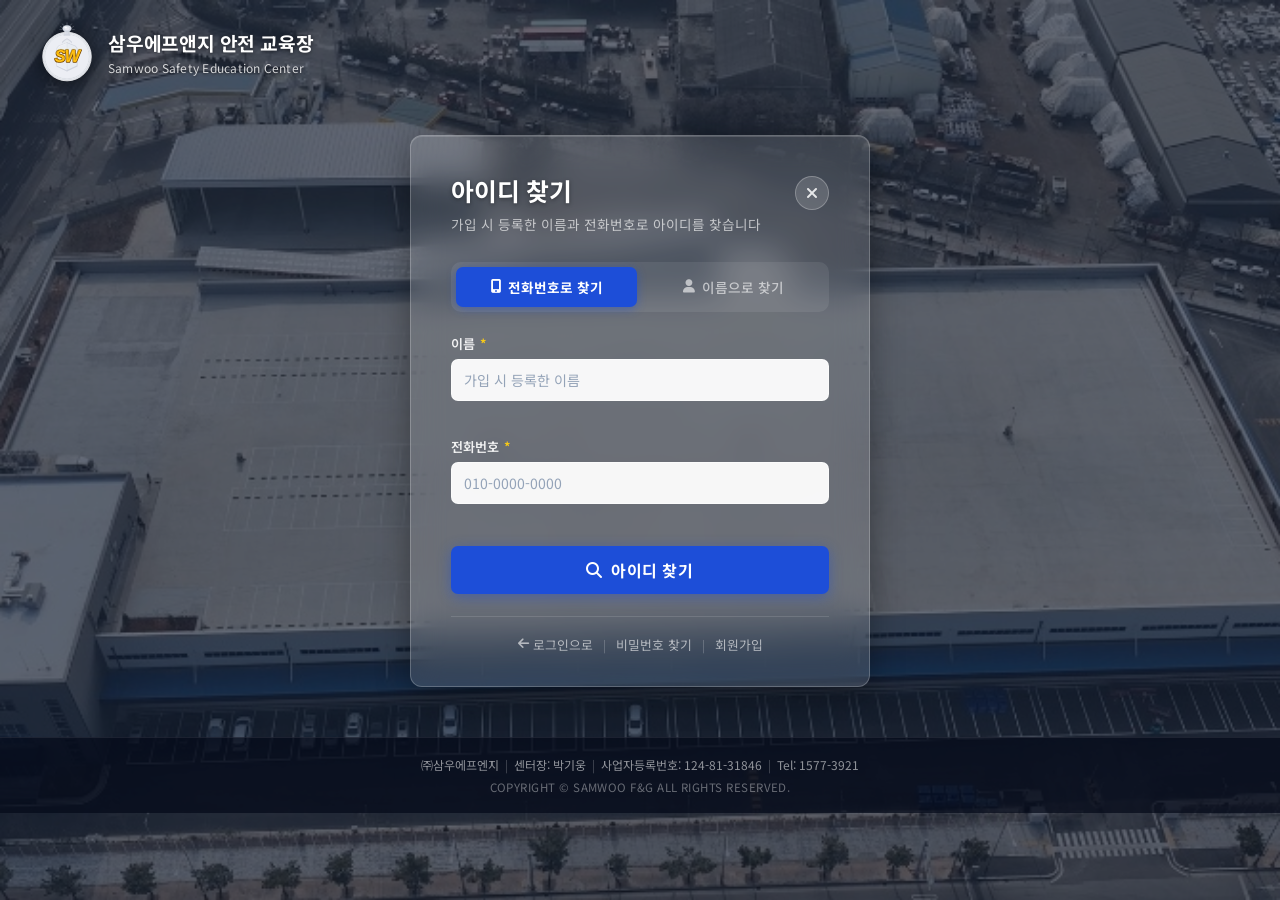
<file: find-id.html>
<!DOCTYPE html>
<html lang="ko">
<head>
  <meta charset="UTF-8" />
  <meta name="viewport" content="width=device-width, initial-scale=1.0" />
  <title>아이디 찾기 - 삼우에프앤지 안전 교육장</title>
  <meta name="theme-color" content="#1e3a8a" />
  <link rel="icon" type="image/svg+xml" href="icons/favicon.svg" />
  <link rel="preconnect" href="https://fonts.googleapis.com" />
  <link rel="preconnect" href="https://fonts.gstatic.com" crossorigin />
  <link href="https://fonts.googleapis.com/css2?family=Noto+Sans+KR:wght@300;400;500;600;700&display=swap" rel="stylesheet" />
  <link rel="stylesheet" href="https://cdn.jsdelivr.net/npm/@fortawesome/fontawesome-free@6.4.0/css/all.min.css" />
  <link rel="stylesheet" href="css/login.css" />
  <link rel="stylesheet" href="css/register.css" />
  <link rel="stylesheet" href="css/find-account.css" />
</head>
<body class="login-page">

  <div class="bg-image"></div>
  <div class="bg-overlay"></div>

  <!-- 헤더 -->
  <header class="site-header">
    <div class="header-inner">
      <div class="site-logo">
        <div class="logo-emblem">
          <svg xmlns="http://www.w3.org/2000/svg" viewBox="0 0 200 240" width="52" height="60" style="display:block;">
            <circle cx="100" cy="135" r="90" fill="#D8DCE4"/>
            <circle cx="100" cy="135" r="90" fill="none" stroke="#FFFFFF" stroke-width="3" stroke-opacity="0.9"/>
            <circle cx="100" cy="135" r="84" fill="#F0F2F6"/>
            <circle cx="100" cy="135" r="84" fill="none" stroke="#FFFFFF" stroke-width="2" stroke-opacity="0.8"/>
            <circle cx="100" cy="135" r="82" fill="none" stroke="#B8C0CC" stroke-width="1.5"/>
            <circle cx="100" cy="135" r="80" fill="#ECEEF4"/>
            <path d="M100,190 L61,172 L59,116 Q59,102 68,95 L100,82 L132,95 Q141,102 141,116 L139,172 Z" fill="#D0D4DE"/>
            <path d="M85,82 Q92,75 100,71 Q108,75 115,82" fill="none" stroke="#D0D4DE" stroke-width="7" stroke-linecap="round"/>
            <path d="M100,185 L64,168 L62,115 Q62,103 70,97 L100,85 L130,97 Q138,103 138,115 L136,168 Z" fill="#E8ECF2"/>
            <path d="M86,85 Q93,78 100,74 Q107,78 114,85" fill="none" stroke="#E8ECF2" stroke-width="5" stroke-linecap="round"/>
            <path d="M100,85 L70,97 Q62,103 62,115 L64,168 L100,185" fill="none" stroke="#FFFFFF" stroke-width="2" stroke-opacity="0.8"/>
            <line x1="100" y1="82" x2="100" y2="190" stroke="#C8D0DC" stroke-width="1.2"/>
            <path d="M100,85 L70,97 Q62,103 62,115 L64,168 L100,185 Z" fill="#FFFFFF" fill-opacity="0.15"/>
            <text x="102" y="157" font-family="Arial Black,Impact,sans-serif" font-size="60" font-weight="900" font-style="italic" text-anchor="middle" fill="#7A4000" fill-opacity="0.45" letter-spacing="-3">SW</text>
            <text x="100" y="155" font-family="Arial Black,Impact,sans-serif" font-size="60" font-weight="900" font-style="italic" text-anchor="middle" fill="none" stroke="#7A4800" stroke-width="6" stroke-linejoin="round" letter-spacing="-3">SW</text>
            <text x="100" y="155" font-family="Arial Black,Impact,sans-serif" font-size="60" font-weight="900" font-style="italic" text-anchor="middle" fill="#FFB800" letter-spacing="-3">SW</text>
            <text x="100" y="153" font-family="Arial Black,Impact,sans-serif" font-size="60" font-weight="900" font-style="italic" text-anchor="middle" fill="none" stroke="#FFE566" stroke-width="1.5" stroke-opacity="0.7" letter-spacing="-3">SW</text>
            <path d="M88,57 L112,57 L109,51 L91,51 Z" fill="#D8DCE6" stroke="#C0C6D2" stroke-width="1"/>
            <rect x="93" y="41" width="14" height="12" rx="2" fill="#D8DCE6" stroke="#C0C6D2" stroke-width="1"/>
            <rect x="89" y="37" width="22" height="6" rx="3" fill="#DCE0EA" stroke="#C4CAD6" stroke-width="1"/>
            <line x1="94" y1="38" x2="94" y2="52" stroke="#FFFFFF" stroke-width="1.2" stroke-opacity="0.7"/>
            <ellipse cx="100" cy="31" rx="16" ry="11" fill="#D8DCE6" stroke="#C4CAD6" stroke-width="1.5"/>
            <ellipse cx="100" cy="31" rx="9" ry="6.5" fill="#ECEEF4" fill-opacity="0.8"/>
            <ellipse cx="95" cy="27" rx="5" ry="3.5" fill="#FFFFFF" opacity="0.85"/>
            <path d="M86,27 Q93,20 100,20 Q107,20 114,27" fill="none" stroke="#FFFFFF" stroke-width="1.2" stroke-opacity="0.7" stroke-linecap="round"/>
            <g stroke="#C8CCD6" stroke-linecap="round" opacity="0.7">
              <line x1="100" y1="17" x2="100" y2="10" stroke-width="1.5"/>
              <line x1="112" y1="20" x2="117" y2="14" stroke-width="1.5"/>
              <line x1="119" y1="27" x2="125" y2="23" stroke-width="1.2"/>
              <line x1="120" y1="35" x2="127" y2="35" stroke-width="1.2"/>
              <line x1="88"  y1="20" x2="83"  y2="14" stroke-width="1.5"/>
              <line x1="81"  y1="27" x2="75"  y2="23" stroke-width="1.2"/>
              <line x1="80"  y1="35" x2="73"  y2="35" stroke-width="1.2"/>
            </g>
          </svg>
        </div>
        <div class="logo-text-wrap">
          <span class="logo-main-text">삼우에프앤지 안전 교육장</span>
          <span class="logo-sub-text">Samwoo Safety Education Center</span>
        </div>
      </div>
    </div>
  </header>

  <!-- 메인 -->
  <main class="login-main reg-main">
    <div class="login-card reg-card find-card">

      <!-- 카드 헤더 -->
      <div class="reg-card-header">
        <div>
          <h1 class="reg-title">아이디 찾기</h1>
          <p class="reg-subtitle">가입 시 등록한 이름과 전화번호로 아이디를 찾습니다</p>
        </div>
        <button type="button" class="reg-close-btn" onclick="window.location.href='index.html'" title="닫기">
          <i class="fas fa-times"></i>
        </button>
      </div>

      <!-- 탭 -->
      <div class="find-tab-wrap">
        <button class="find-tab active" id="tab-phone" onclick="switchFindTab('phone')">
          <i class="fas fa-mobile-alt"></i> 전화번호로 찾기
        </button>
        <button class="find-tab" id="tab-name" onclick="switchFindTab('name')">
          <i class="fas fa-user"></i> 이름으로 찾기
        </button>
      </div>

      <!-- 전화번호 탭 콘텐츠 -->
      <div id="panel-phone" class="find-panel">
        <form onsubmit="findIdByPhone(event)" novalidate>
          <div class="reg-field" style="margin-bottom:14px">
            <label class="reg-label" for="fi-name-p">이름 <span class="req">*</span></label>
            <input type="text" id="fi-name-p" class="reg-input" placeholder="가입 시 등록한 이름" />
            <span class="field-msg" id="msg-fi-name-p"></span>
          </div>
          <div class="reg-field" style="margin-bottom:20px">
            <label class="reg-label" for="fi-tel">전화번호 <span class="req">*</span></label>
            <input type="tel" id="fi-tel" class="reg-input" placeholder="010-0000-0000" maxlength="13" />
            <span class="field-msg" id="msg-fi-tel"></span>
          </div>
          <button type="submit" class="reg-btn">
            <i class="fas fa-search"></i> 아이디 찾기
          </button>
        </form>
      </div>

      <!-- 이름 탭 콘텐츠 -->
      <div id="panel-name" class="find-panel hidden">
        <form onsubmit="findIdByDept(event)" novalidate>
          <div class="reg-field" style="margin-bottom:14px">
            <label class="reg-label" for="fi-name-d">이름 <span class="req">*</span></label>
            <input type="text" id="fi-name-d" class="reg-input" placeholder="가입 시 등록한 이름" />
            <span class="field-msg" id="msg-fi-name-d"></span>
          </div>
          <div class="reg-field" style="margin-bottom:20px">
            <label class="reg-label" for="fi-dept">소속 부서 <span class="req">*</span></label>
            <select id="fi-dept" class="reg-input reg-select">
              <option value="">부서를 선택하세요</option>
              <option value="평택TC">평택TC</option>
              <option value="인천TC">인천TC</option>
              <option value="목포TC">목포TC</option>
              <option value="화성TDC">화성TDC</option>
              <option value="광주TDC">광주TDC</option>
              <option value="HVAC">HVAC</option>
              <option value="냉장사업부">냉장사업부</option>
            </select>
            <span class="field-msg" id="msg-fi-dept"></span>
          </div>
          <button type="submit" class="reg-btn">
            <i class="fas fa-search"></i> 아이디 찾기
          </button>
        </form>
      </div>

      <!-- 결과 영역 -->
      <div id="find-id-result" class="find-result hidden"></div>

      <!-- 하단 링크 -->
      <div class="find-bottom-links">
        <a href="index.html"><i class="fas fa-arrow-left"></i> 로그인으로</a>
        <span class="f-sep">|</span>
        <a href="find-pw.html">비밀번호 찾기</a>
        <span class="f-sep">|</span>
        <a href="register.html">회원가입</a>
      </div>

    </div>
  </main>

  <!-- 푸터 -->
  <footer class="site-footer">
    <div class="footer-inner">
      <div class="footer-info">
        <span>㈜삼우에프엔지</span>
        <span class="f-div">|</span>
        <span>센터장: 박기웅</span>
        <span class="f-div">|</span>
        <span>사업자등록번호: 124-81-31846</span>
        <span class="f-div">|</span>
        <span>Tel: 1577-3921</span>
      </div>
      <div class="footer-copy">COPYRIGHT © SAMWOO F&amp;G ALL RIGHTS RESERVED.</div>
    </div>
  </footer>

  <div id="toast" class="toast hidden"></div>
  <script src="js/supabase.js"></script>
  <script src="js/auth.js"></script>
  <script src="js/find-account.js"></script>
</body>
</html>
</file>
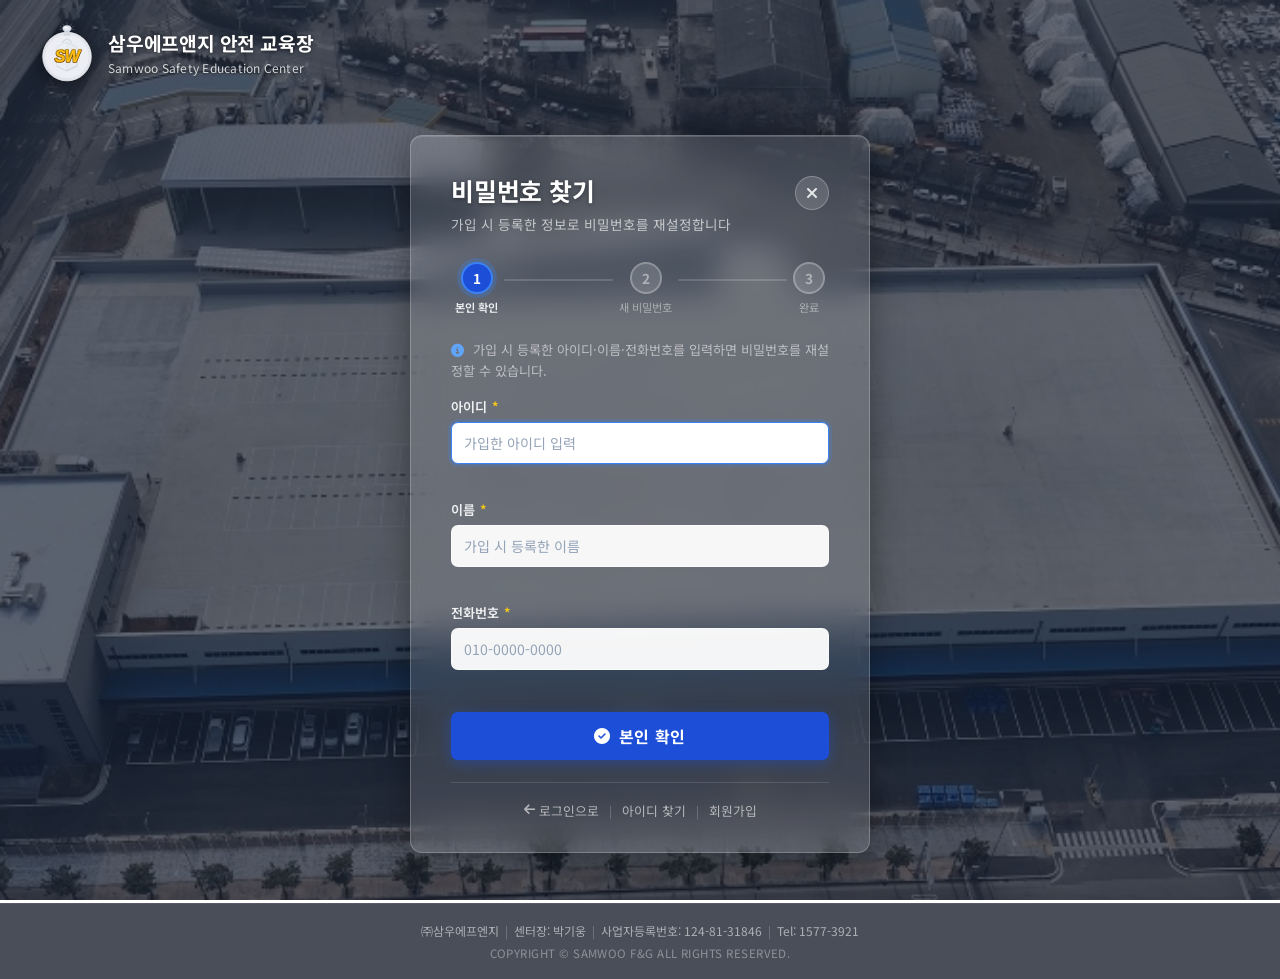
<file: find-pw.html>
<!DOCTYPE html>
<html lang="ko">
<head>
  <meta charset="UTF-8" />
  <meta name="viewport" content="width=device-width, initial-scale=1.0" />
  <title>비밀번호 찾기 - 삼우에프앤지 안전 교육장</title>
  <meta name="theme-color" content="#1e3a8a" />
  <link rel="icon" type="image/svg+xml" href="icons/favicon.svg" />
  <link rel="preconnect" href="https://fonts.googleapis.com" />
  <link rel="preconnect" href="https://fonts.gstatic.com" crossorigin />
  <link href="https://fonts.googleapis.com/css2?family=Noto+Sans+KR:wght@300;400;500;600;700&display=swap" rel="stylesheet" />
  <link rel="stylesheet" href="https://cdn.jsdelivr.net/npm/@fortawesome/fontawesome-free@6.4.0/css/all.min.css" />
  <link rel="stylesheet" href="css/login.css" />
  <link rel="stylesheet" href="css/register.css" />
  <link rel="stylesheet" href="css/find-account.css" />
</head>
<body class="login-page">

  <div class="bg-image"></div>
  <div class="bg-overlay"></div>

  <!-- 헤더 -->
  <header class="site-header">
    <div class="header-inner">
      <div class="site-logo">
        <div class="logo-emblem">
          <svg xmlns="http://www.w3.org/2000/svg" viewBox="0 0 200 240" width="52" height="60" style="display:block;">
            <circle cx="100" cy="135" r="90" fill="#D8DCE4"/>
            <circle cx="100" cy="135" r="90" fill="none" stroke="#FFFFFF" stroke-width="3" stroke-opacity="0.9"/>
            <circle cx="100" cy="135" r="84" fill="#F0F2F6"/>
            <circle cx="100" cy="135" r="84" fill="none" stroke="#FFFFFF" stroke-width="2" stroke-opacity="0.8"/>
            <circle cx="100" cy="135" r="82" fill="none" stroke="#B8C0CC" stroke-width="1.5"/>
            <circle cx="100" cy="135" r="80" fill="#ECEEF4"/>
            <path d="M100,190 L61,172 L59,116 Q59,102 68,95 L100,82 L132,95 Q141,102 141,116 L139,172 Z" fill="#D0D4DE"/>
            <path d="M85,82 Q92,75 100,71 Q108,75 115,82" fill="none" stroke="#D0D4DE" stroke-width="7" stroke-linecap="round"/>
            <path d="M100,185 L64,168 L62,115 Q62,103 70,97 L100,85 L130,97 Q138,103 138,115 L136,168 Z" fill="#E8ECF2"/>
            <path d="M86,85 Q93,78 100,74 Q107,78 114,85" fill="none" stroke="#E8ECF2" stroke-width="5" stroke-linecap="round"/>
            <path d="M100,85 L70,97 Q62,103 62,115 L64,168 L100,185" fill="none" stroke="#FFFFFF" stroke-width="2" stroke-opacity="0.8"/>
            <line x1="100" y1="82" x2="100" y2="190" stroke="#C8D0DC" stroke-width="1.2"/>
            <path d="M100,85 L70,97 Q62,103 62,115 L64,168 L100,185 Z" fill="#FFFFFF" fill-opacity="0.15"/>
            <text x="102" y="157" font-family="Arial Black,Impact,sans-serif" font-size="60" font-weight="900" font-style="italic" text-anchor="middle" fill="#7A4000" fill-opacity="0.45" letter-spacing="-3">SW</text>
            <text x="100" y="155" font-family="Arial Black,Impact,sans-serif" font-size="60" font-weight="900" font-style="italic" text-anchor="middle" fill="none" stroke="#7A4800" stroke-width="6" stroke-linejoin="round" letter-spacing="-3">SW</text>
            <text x="100" y="155" font-family="Arial Black,Impact,sans-serif" font-size="60" font-weight="900" font-style="italic" text-anchor="middle" fill="#FFB800" letter-spacing="-3">SW</text>
            <text x="100" y="153" font-family="Arial Black,Impact,sans-serif" font-size="60" font-weight="900" font-style="italic" text-anchor="middle" fill="none" stroke="#FFE566" stroke-width="1.5" stroke-opacity="0.7" letter-spacing="-3">SW</text>
            <path d="M88,57 L112,57 L109,51 L91,51 Z" fill="#D8DCE6" stroke="#C0C6D2" stroke-width="1"/>
            <rect x="93" y="41" width="14" height="12" rx="2" fill="#D8DCE6" stroke="#C0C6D2" stroke-width="1"/>
            <rect x="89" y="37" width="22" height="6" rx="3" fill="#DCE0EA" stroke="#C4CAD6" stroke-width="1"/>
            <line x1="94" y1="38" x2="94" y2="52" stroke="#FFFFFF" stroke-width="1.2" stroke-opacity="0.7"/>
            <ellipse cx="100" cy="31" rx="16" ry="11" fill="#D8DCE6" stroke="#C4CAD6" stroke-width="1.5"/>
            <ellipse cx="100" cy="31" rx="9" ry="6.5" fill="#ECEEF4" fill-opacity="0.8"/>
            <ellipse cx="95" cy="27" rx="5" ry="3.5" fill="#FFFFFF" opacity="0.85"/>
            <path d="M86,27 Q93,20 100,20 Q107,20 114,27" fill="none" stroke="#FFFFFF" stroke-width="1.2" stroke-opacity="0.7" stroke-linecap="round"/>
            <g stroke="#C8CCD6" stroke-linecap="round" opacity="0.7">
              <line x1="100" y1="17" x2="100" y2="10" stroke-width="1.5"/>
              <line x1="112" y1="20" x2="117" y2="14" stroke-width="1.5"/>
              <line x1="119" y1="27" x2="125" y2="23" stroke-width="1.2"/>
              <line x1="120" y1="35" x2="127" y2="35" stroke-width="1.2"/>
              <line x1="88"  y1="20" x2="83"  y2="14" stroke-width="1.5"/>
              <line x1="81"  y1="27" x2="75"  y2="23" stroke-width="1.2"/>
              <line x1="80"  y1="35" x2="73"  y2="35" stroke-width="1.2"/>
            </g>
          </svg>
        </div>
        <div class="logo-text-wrap">
          <span class="logo-main-text">삼우에프앤지 안전 교육장</span>
          <span class="logo-sub-text">Samwoo Safety Education Center</span>
        </div>
      </div>
    </div>
  </header>

  <!-- 메인 -->
  <main class="login-main reg-main">
    <div class="login-card reg-card find-card">

      <!-- 카드 헤더 -->
      <div class="reg-card-header">
        <div>
          <h1 class="reg-title">비밀번호 찾기</h1>
          <p class="reg-subtitle">가입 시 등록한 정보로 비밀번호를 재설정합니다</p>
        </div>
        <button type="button" class="reg-close-btn" onclick="window.location.href='index.html'" title="닫기">
          <i class="fas fa-times"></i>
        </button>
      </div>

      <!-- 스텝 표시 -->
      <div class="find-steps" id="find-steps">
        <div class="find-step active" id="step-dot-1">
          <span class="step-dot">1</span>
          <span class="step-label">본인 확인</span>
        </div>
        <div class="find-step-line"></div>
        <div class="find-step" id="step-dot-2">
          <span class="step-dot">2</span>
          <span class="step-label">새 비밀번호</span>
        </div>
        <div class="find-step-line"></div>
        <div class="find-step" id="step-dot-3">
          <span class="step-dot">3</span>
          <span class="step-label">완료</span>
        </div>
      </div>

      <!-- STEP 1: 본인 확인 -->
      <div id="pw-step1" class="find-panel">
        <p style="font-size:0.82rem;color:rgba(255,255,255,0.55);margin-bottom:16px;line-height:1.6;">
          <i class="fas fa-info-circle" style="color:#60a5fa;margin-right:5px;"></i>
          가입 시 등록한 아이디·이름·전화번호를 입력하면 비밀번호를 재설정할 수 있습니다.
        </p>
        <form onsubmit="verifyIdentity(event)" novalidate>
          <div class="reg-field" style="margin-bottom:14px">
            <label class="reg-label" for="fp-id">아이디 <span class="req">*</span></label>
            <input type="text" id="fp-id" class="reg-input" placeholder="가입한 아이디 입력"
                   autocomplete="username" autofocus />
            <span class="field-msg" id="msg-fp-id"></span>
          </div>
          <div class="reg-field" style="margin-bottom:14px">
            <label class="reg-label" for="fp-name">이름 <span class="req">*</span></label>
            <input type="text" id="fp-name" class="reg-input" placeholder="가입 시 등록한 이름" />
            <span class="field-msg" id="msg-fp-name"></span>
          </div>
          <div class="reg-field" style="margin-bottom:20px">
            <label class="reg-label" for="fp-tel">전화번호 <span class="req">*</span></label>
            <input type="tel" id="fp-tel" class="reg-input" placeholder="010-0000-0000" maxlength="13" />
            <span class="field-msg" id="msg-fp-tel"></span>
          </div>
          <button type="submit" class="reg-btn" id="btn-verify">
            <i class="fas fa-check-circle"></i> 본인 확인
          </button>
        </form>
      </div>

      <!-- STEP 2: 새 비밀번호 입력 -->
      <div id="pw-step2" class="find-panel hidden">
        <div class="find-verified-badge">
          <i class="fas fa-user-check"></i>
          <span id="verified-id-display"></span> 님, 본인 확인 완료
        </div>
        <form onsubmit="resetPassword(event)" novalidate>
          <input type="text" autocomplete="username" style="display:none" aria-hidden="true" />
          <div class="reg-field" style="margin-bottom:14px">
            <label class="reg-label" for="fp-new-pw">새 비밀번호 <span class="req">*</span></label>
            <div class="pw-input-wrap">
              <input type="password" id="fp-new-pw" class="reg-input" placeholder="영문+숫자 조합 8자 이상" autocomplete="new-password" />
              <button type="button" class="pw-toggle-btn" onclick="toggleFpPw('fp-new-pw','fp-eye1')" tabindex="-1">
                <i class="fas fa-eye" id="fp-eye1"></i>
              </button>
            </div>
            <span class="field-msg" id="msg-fp-new-pw"></span>
          </div>
          <div class="reg-field" style="margin-bottom:20px">
            <label class="reg-label" for="fp-new-pw2">새 비밀번호 확인 <span class="req">*</span></label>
            <div class="pw-input-wrap">
              <input type="password" id="fp-new-pw2" class="reg-input" placeholder="비밀번호를 다시 입력하세요" autocomplete="new-password" />
              <button type="button" class="pw-toggle-btn" onclick="toggleFpPw('fp-new-pw2','fp-eye2')" tabindex="-1">
                <i class="fas fa-eye" id="fp-eye2"></i>
              </button>
            </div>
            <span class="field-msg" id="msg-fp-new-pw2"></span>
          </div>

          <!-- 비밀번호 강도 바 -->
          <div class="pw-strength-wrap" id="pw-strength-wrap">
            <div class="pw-strength-bar">
              <div class="pw-strength-fill" id="pw-strength-fill"></div>
            </div>
            <span class="pw-strength-label" id="pw-strength-label"></span>
          </div>

          <button type="submit" class="reg-btn" style="margin-top:8px">
            <i class="fas fa-lock"></i> 비밀번호 변경
          </button>
        </form>
      </div>

      <!-- STEP 3: 완료 -->
      <div id="pw-step3" class="find-panel hidden">
        <div class="find-done-wrap">
          <div class="find-done-icon"><i class="fas fa-check-circle"></i></div>
          <h3 class="find-done-title">비밀번호가 변경되었습니다!</h3>
          <p class="find-done-desc">새 비밀번호로 로그인해 주세요.</p>
          <button class="reg-btn" onclick="window.location.href='index.html'" style="margin-top:8px">
            <i class="fas fa-sign-in-alt"></i> 로그인하기
          </button>
        </div>
      </div>

      <!-- 하단 링크 -->
      <div class="find-bottom-links" id="pw-bottom-links">
        <a href="index.html"><i class="fas fa-arrow-left"></i> 로그인으로</a>
        <span class="f-sep">|</span>
        <a href="find-id.html">아이디 찾기</a>
        <span class="f-sep">|</span>
        <a href="register.html">회원가입</a>
      </div>

    </div>
  </main>

  <!-- 푸터 -->
  <footer class="site-footer">
    <div class="footer-inner">
      <div class="footer-info">
        <span>㈜삼우에프엔지</span>
        <span class="f-div">|</span>
        <span>센터장: 박기웅</span>
        <span class="f-div">|</span>
        <span>사업자등록번호: 124-81-31846</span>
        <span class="f-div">|</span>
        <span>Tel: 1577-3921</span>
      </div>
      <div class="footer-copy">COPYRIGHT © SAMWOO F&amp;G ALL RIGHTS RESERVED.</div>
    </div>
  </footer>

  <div id="toast" class="toast hidden"></div>
  <script src="js/supabase.js"></script>
  <script src="js/auth.js"></script>
  <script src="js/find-account.js"></script>
</body>
</html>
</file>
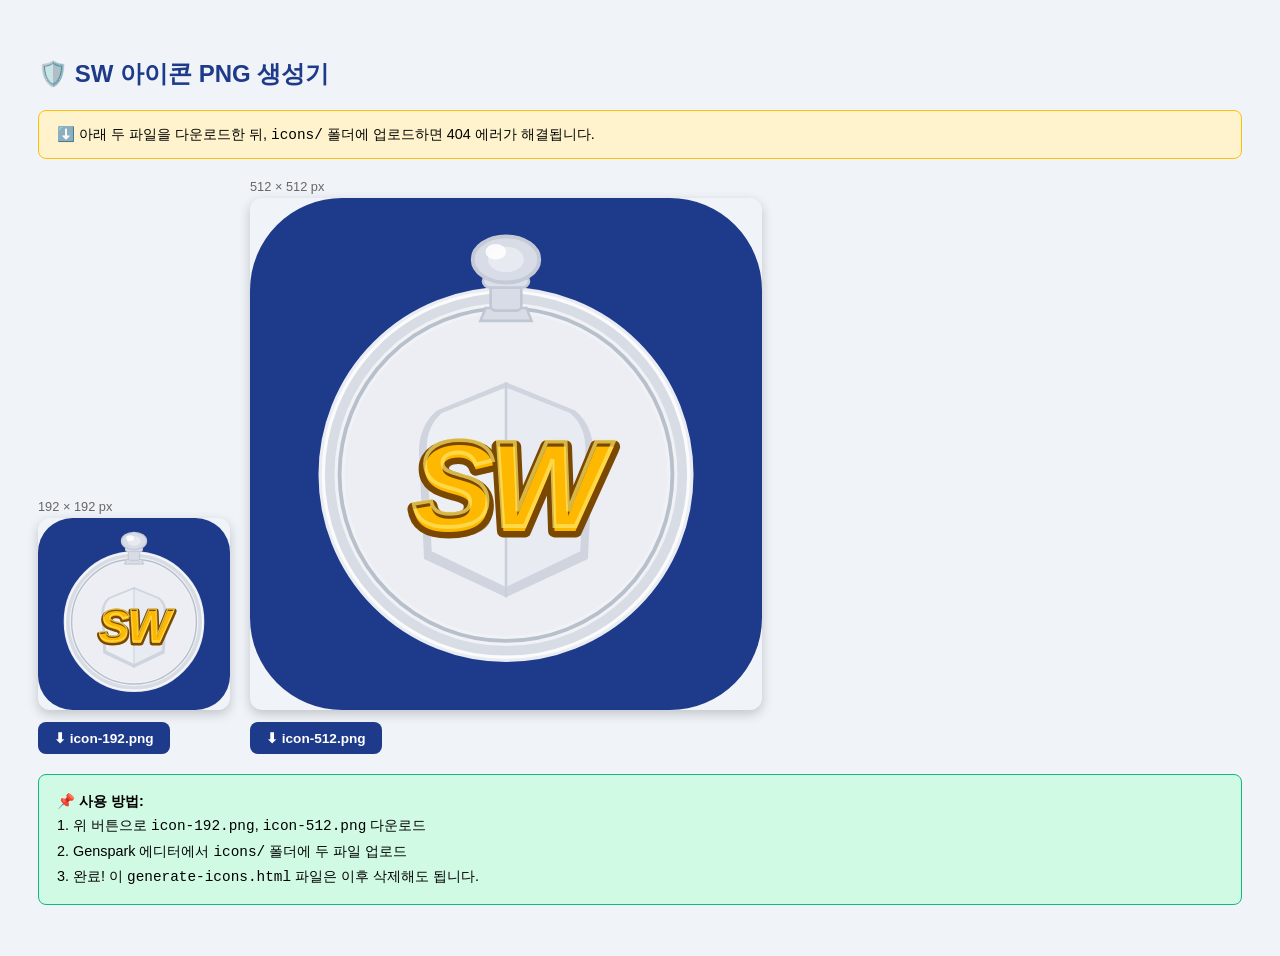
<file: generate-icons.html>
<!DOCTYPE html>
<html>
<head>
<meta charset="UTF-8">
<title>SW 아이콘 생성기</title>
<style>
  body { font-family: sans-serif; padding: 30px; background: #f0f4f8; }
  h2 { color: #1e3a8a; }
  .canvases { display: flex; gap: 20px; align-items: flex-end; margin: 20px 0; }
  canvas { border-radius: 12px; box-shadow: 0 4px 12px rgba(0,0,0,0.2); }
  .dl-btn {
    display: inline-block; margin-top: 8px; padding: 8px 16px;
    background: #1e3a8a; color: #fff; border-radius: 8px;
    text-decoration: none; font-size: 0.85rem; font-weight: 600;
  }
  .info { background: #fff3cd; border: 1px solid #ffc107; border-radius: 8px;
    padding: 14px 18px; margin: 16px 0; font-size: 0.9rem; }
  .step { background: #d1fae5; border: 1px solid #10b981; border-radius: 8px;
    padding: 14px 18px; margin: 16px 0; font-size: 0.9rem; line-height: 1.7; }
</style>
</head>
<body>
<h2>🛡️ SW 아이콘 PNG 생성기</h2>

<div class="info">
  ⬇️ 아래 두 파일을 다운로드한 뒤, <code>icons/</code> 폴더에 업로드하면 404 에러가 해결됩니다.
</div>

<div class="canvases">
  <div>
    <div style="font-size:0.8rem;color:#666;margin-bottom:4px;">192 × 192 px</div>
    <canvas id="c192" width="192" height="192"></canvas><br>
    <a id="dl192" class="dl-btn" download="icon-192.png">⬇ icon-192.png</a>
  </div>
  <div>
    <div style="font-size:0.8rem;color:#666;margin-bottom:4px;">512 × 512 px</div>
    <canvas id="c512" width="512" height="512"></canvas><br>
    <a id="dl512" class="dl-btn" download="icon-512.png">⬇ icon-512.png</a>
  </div>
</div>

<div class="step">
  <strong>📌 사용 방법:</strong><br>
  1. 위 버튼으로 <code>icon-192.png</code>, <code>icon-512.png</code> 다운로드<br>
  2. Genspark 에디터에서 <code>icons/</code> 폴더에 두 파일 업로드<br>
  3. 완료! 이 <code>generate-icons.html</code> 파일은 이후 삭제해도 됩니다.
</div>

<script>
const svgTemplate = (size) => {
  const s = size;
  const cx = s / 2;        // 100
  const scale = s / 200;   // 비율

  return `<svg xmlns="http://www.w3.org/2000/svg" width="${s}" height="${s}" viewBox="0 0 200 200">
  <!-- 배경 (둥근 사각형, 네이비) -->
  <rect width="200" height="200" rx="36" fill="#1e3a8a"/>
  <!-- 메달 외곽 링 -->
  <circle cx="100" cy="108" r="72" fill="#D8DCE4"/>
  <circle cx="100" cy="108" r="72" fill="none" stroke="#FFFFFF" stroke-width="2.5" stroke-opacity="0.9"/>
  <circle cx="100" cy="108" r="67" fill="#F0F2F6"/>
  <circle cx="100" cy="108" r="65" fill="none" stroke="#B8C0CC" stroke-width="1.5"/>
  <circle cx="100" cy="108" r="63" fill="#ECEEF4"/>
  <!-- 방패 그림자 -->
  <path d="M100,156 L68,141 L66,99 Q66,89 73,83 L100,72 L127,83 Q134,89 134,99 L132,141 Z" fill="#D0D4DE"/>
  <!-- 방패 본체 -->
  <path d="M100,152 L71,138 L69,98 Q69,89 75,84 L100,74 L125,84 Q131,89 131,98 L129,138 Z" fill="#E8ECF2"/>
  <!-- 방패 왼쪽 하이라이트 -->
  <path d="M100,74 L75,84 Q69,89 69,98 L71,138 L100,152 Z" fill="#FFFFFF" fill-opacity="0.15"/>
  <!-- 방패 중앙선 -->
  <line x1="100" y1="72" x2="100" y2="156" stroke="#C8D0DC" stroke-width="1"/>
  <!-- SW 그림자 -->
  <text x="102" y="132" font-family="Arial Black,Impact,sans-serif" font-size="48" font-weight="900" font-style="italic" text-anchor="middle" fill="#7A4000" fill-opacity="0.45" letter-spacing="-2">SW</text>
  <!-- SW 외곽선 -->
  <text x="100" y="130" font-family="Arial Black,Impact,sans-serif" font-size="48" font-weight="900" font-style="italic" text-anchor="middle" fill="none" stroke="#7A4800" stroke-width="5" stroke-linejoin="round" letter-spacing="-2">SW</text>
  <!-- SW 본체 골드 -->
  <text x="100" y="130" font-family="Arial Black,Impact,sans-serif" font-size="48" font-weight="900" font-style="italic" text-anchor="middle" fill="#FFB800" letter-spacing="-2">SW</text>
  <!-- SW 하이라이트 -->
  <text x="100" y="128" font-family="Arial Black,Impact,sans-serif" font-size="48" font-weight="900" font-style="italic" text-anchor="middle" fill="none" stroke="#FFE566" stroke-width="1.5" stroke-opacity="0.7" letter-spacing="-2">SW</text>
  <!-- 경광등 받침 -->
  <path d="M90,48 L110,48 L108,43 L92,43 Z" fill="#D8DCE6" stroke="#C0C6D2" stroke-width="1"/>
  <rect x="94" y="34" width="12" height="10" rx="2" fill="#D8DCE6" stroke="#C0C6D2" stroke-width="1"/>
  <rect x="91" y="30" width="18" height="5" rx="3" fill="#DCE0EA" stroke="#C4CAD6" stroke-width="1"/>
  <!-- 경광등 돔 -->
  <ellipse cx="100" cy="24" rx="13" ry="9" fill="#D8DCE6" stroke="#C4CAD6" stroke-width="1.5"/>
  <ellipse cx="100" cy="24" rx="7" ry="5" fill="#ECEEF4" fill-opacity="0.8"/>
  <ellipse cx="96" cy="21" rx="4" ry="3" fill="#FFFFFF" opacity="0.85"/>
</svg>`;
};

function drawIcon(canvasId, dlId, size) {
  const canvas = document.getElementById(canvasId);
  const ctx    = canvas.getContext('2d');
  const svg    = svgTemplate(size);
  const blob   = new Blob([svg], { type: 'image/svg+xml;charset=utf-8' });
  const url    = URL.createObjectURL(blob);
  const img    = new Image();

  img.onload = () => {
    ctx.clearRect(0, 0, size, size);
    ctx.drawImage(img, 0, 0, size, size);
    URL.revokeObjectURL(url);
    // 다운로드 링크에 PNG dataURL 연결
    const pngUrl = canvas.toDataURL('image/png');
    const a = document.getElementById(dlId);
    a.href = pngUrl;
    a.style.opacity = '1';
    console.log(`✅ ${size}x${size} 생성 완료`);
  };
  img.onerror = (e) => {
    console.error('SVG 렌더 실패:', e);
  };
  img.src = url;
}

window.addEventListener('load', () => {
  drawIcon('c192', 'dl192', 192);
  drawIcon('c512', 'dl512', 512);
});
</script>
</body>
</html>
</file>
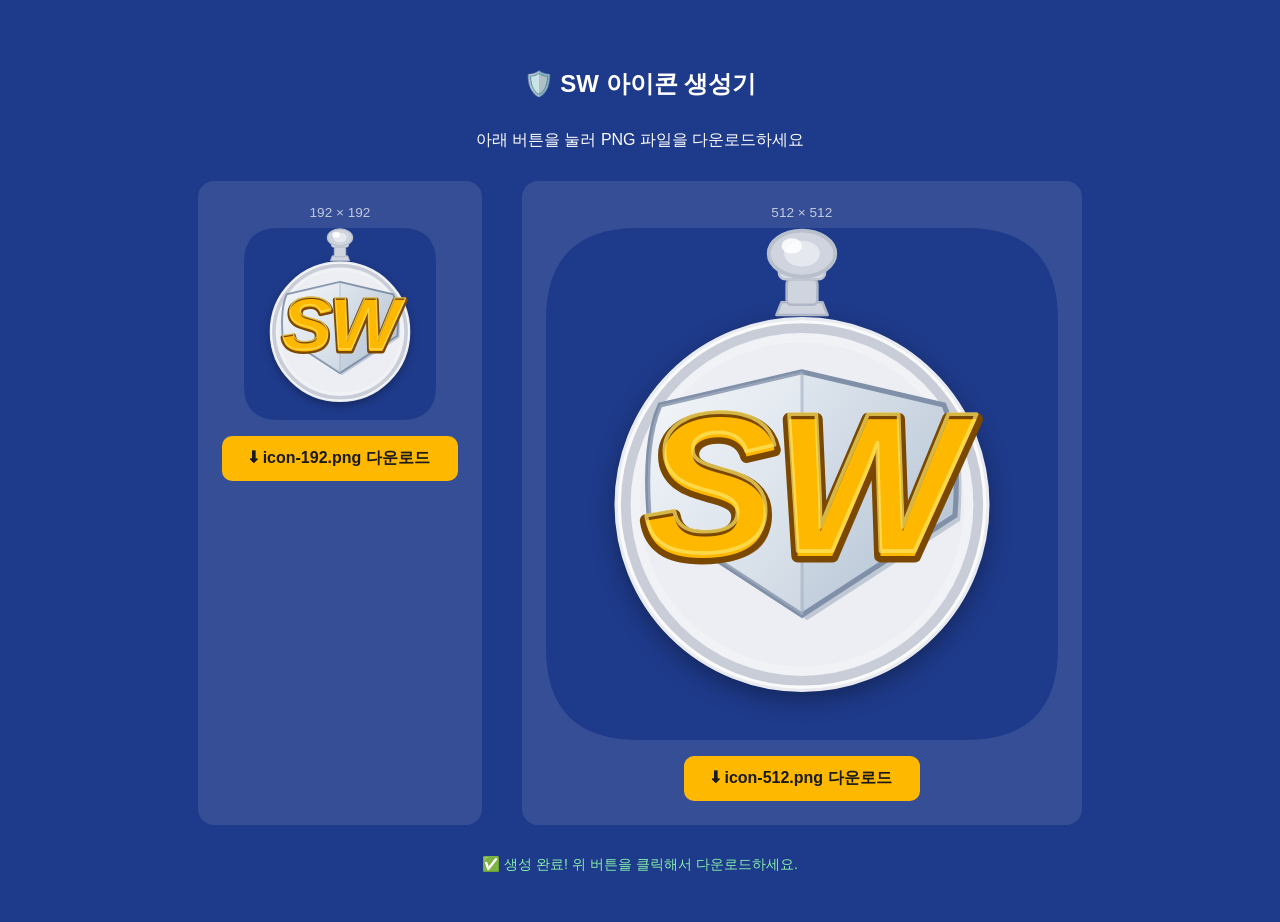
<file: make-icons.html>
<!DOCTYPE html>
<html lang="ko">
<head>
<meta charset="UTF-8">
<title>아이콘 생성</title>
<style>
  body { font-family: sans-serif; padding: 40px; background: #1e3a8a; color: #fff; text-align: center; }
  h2 { margin-bottom: 30px; }
  .wrap { display: flex; gap: 40px; justify-content: center; flex-wrap: wrap; margin: 30px 0; }
  .card { background: rgba(255,255,255,0.1); border-radius: 16px; padding: 24px; }
  canvas { border-radius: 20px; display: block; margin: 0 auto 16px; }
  .btn {
    display: inline-block; padding: 12px 28px; background: #FFB800; color: #1a1a1a;
    border-radius: 10px; text-decoration: none; font-weight: 700; font-size: 1rem;
    cursor: pointer; border: none;
  }
  .status { margin-top: 20px; font-size: 0.9rem; color: #a5f3fc; }
</style>
</head>
<body>
<h2>🛡️ SW 아이콘 생성기</h2>
<p>아래 버튼을 눌러 PNG 파일을 다운로드하세요</p>

<div class="wrap">
  <div class="card">
    <div style="margin-bottom:8px;font-size:0.85rem;opacity:0.7">192 × 192</div>
    <canvas id="c192" width="192" height="192"></canvas>
    <a id="dl192" class="btn">⬇ icon-192.png 다운로드</a>
  </div>
  <div class="card">
    <div style="margin-bottom:8px;font-size:0.85rem;opacity:0.7">512 × 512</div>
    <canvas id="c512" width="512" height="512"></canvas>
    <a id="dl512" class="btn">⬇ icon-512.png 다운로드</a>
  </div>
</div>
<div class="status" id="status">⏳ 생성 중...</div>

<script>
function drawSWIcon(canvas) {
  const s = canvas.width;
  const ctx = canvas.getContext('2d');
  const r = s / 200; // ratio

  ctx.clearRect(0, 0, s, s);

  // ── 배경 (네이비 둥근 사각형) ──
  const radius = s * 0.18;
  ctx.beginPath();
  ctx.moveTo(radius, 0);
  ctx.lineTo(s - radius, 0);
  ctx.quadraticCurveTo(s, 0, s, radius);
  ctx.lineTo(s, s - radius);
  ctx.quadraticCurveTo(s, s, s - radius, s);
  ctx.lineTo(radius, s);
  ctx.quadraticCurveTo(0, s, 0, s - radius);
  ctx.lineTo(0, radius);
  ctx.quadraticCurveTo(0, 0, radius, 0);
  ctx.closePath();
  ctx.fillStyle = '#1e3a8a';
  ctx.fill();

  // ── 메달 외곽 링 ──
  const cx = s * 0.5, cy = s * 0.54;
  const outerR = s * 0.36;

  // 외곽 그림자
  ctx.shadowColor = 'rgba(0,0,0,0.4)';
  ctx.shadowBlur = s * 0.05;
  ctx.shadowOffsetY = s * 0.015;

  // 외곽 링
  ctx.beginPath(); ctx.arc(cx, cy, outerR, 0, Math.PI * 2);
  ctx.fillStyle = '#C8CDD8'; ctx.fill();

  ctx.shadowColor = 'transparent'; ctx.shadowBlur = 0; ctx.shadowOffsetY = 0;

  // 흰 테두리
  ctx.beginPath(); ctx.arc(cx, cy, outerR, 0, Math.PI * 2);
  ctx.strokeStyle = 'rgba(255,255,255,0.9)'; ctx.lineWidth = r * 2.5; ctx.stroke();

  // 안쪽 링
  ctx.beginPath(); ctx.arc(cx, cy, outerR * 0.93, 0, Math.PI * 2);
  ctx.fillStyle = '#F0F2F6'; ctx.fill();

  ctx.beginPath(); ctx.arc(cx, cy, outerR * 0.88, 0, Math.PI * 2);
  ctx.fillStyle = '#ECEEF4'; ctx.fill();

  // ── 방패 ──
  const shX = cx, shTopY = cy - outerR * 0.72;
  const shBotY = cy + outerR * 0.60;
  const shW = outerR * 0.77;

  function shieldPath() {
    ctx.beginPath();
    ctx.moveTo(shX, shTopY);
    ctx.lineTo(shX - shW, shTopY + outerR * 0.18);
    ctx.quadraticCurveTo(shX - shW - outerR * 0.09, shTopY + outerR * 0.38, shX - shW - outerR * 0.06, shTopY + outerR * 0.78);
    ctx.lineTo(shX, shBotY);
    ctx.lineTo(shX + shW + outerR * 0.06, shTopY + outerR * 0.78);
    ctx.quadraticCurveTo(shX + shW + outerR * 0.09, shTopY + outerR * 0.38, shX + shW, shTopY + outerR * 0.18);
    ctx.closePath();
  }

  // 방패 그림자
  ctx.save();
  ctx.translate(r * 2, r * 2);
  shieldPath();
  ctx.fillStyle = '#C0C8D4'; ctx.fill();
  ctx.restore();

  // 방패 본체
  shieldPath();
  const grad = ctx.createLinearGradient(shX - shW, shTopY, shX + shW, shBotY);
  grad.addColorStop(0,   '#F0F4F8');
  grad.addColorStop(0.4, '#D8E0EA');
  grad.addColorStop(1,   '#B0C0D0');
  ctx.fillStyle = grad;
  ctx.fill();

  // 방패 테두리
  shieldPath();
  ctx.strokeStyle = '#8090A8'; ctx.lineWidth = r * 2; ctx.stroke();

  // 방패 왼쪽 하이라이트
  ctx.beginPath();
  ctx.moveTo(shX, shTopY);
  ctx.lineTo(shX - shW, shTopY + outerR * 0.18);
  ctx.quadraticCurveTo(shX - shW - outerR * 0.09, shTopY + outerR * 0.38, shX - shW - outerR * 0.06, shTopY + outerR * 0.78);
  ctx.lineTo(shX, shBotY);
  ctx.closePath();
  ctx.fillStyle = 'rgba(255,255,255,0.18)'; ctx.fill();

  // 방패 중앙선
  ctx.beginPath();
  ctx.moveTo(shX, shTopY); ctx.lineTo(shX, shBotY);
  ctx.strokeStyle = 'rgba(160,176,192,0.6)'; ctx.lineWidth = r * 1.2; ctx.stroke();

  // ── SW 텍스트 ──
  const fontSize = outerR * 1.08;
  const textY = cy + outerR * 0.28;

  ctx.textAlign = 'center';
  ctx.textBaseline = 'alphabetic';

  // 그림자
  ctx.font = `900 italic ${fontSize}px "Arial Black", Impact, sans-serif`;
  ctx.fillStyle = 'rgba(122,64,0,0.45)';
  ctx.letterSpacing = '-2px';
  ctx.fillText('SW', cx + r * 2, textY + r * 2);

  // 외곽선
  ctx.strokeStyle = '#7A4800'; ctx.lineWidth = r * 5;
  ctx.lineJoin = 'round';
  ctx.strokeText('SW', cx, textY);

  // 본체 골드
  ctx.fillStyle = '#FFB800';
  ctx.fillText('SW', cx, textY);

  // 하이라이트
  ctx.strokeStyle = 'rgba(255,229,102,0.7)'; ctx.lineWidth = r * 1.5;
  ctx.strokeText('SW', cx, textY - r * 2);

  // ── 경광등 ──
  const ltX = cx, ltY = cy - outerR - r * 2;

  // 받침대 사다리꼴
  ctx.beginPath();
  ctx.moveTo(ltX - r * 10, ltY);
  ctx.lineTo(ltX + r * 10, ltY);
  ctx.lineTo(ltX + r * 8, ltY - r * 5);
  ctx.lineTo(ltX - r * 8, ltY - r * 5);
  ctx.closePath();
  ctx.fillStyle = '#D0D4DE'; ctx.fill();
  ctx.strokeStyle = '#B0B8C8'; ctx.lineWidth = r; ctx.stroke();

  // 받침대 박스
  ctx.beginPath();
  ctx.roundRect(ltX - r * 6, ltY - r * 14, r * 12, r * 10, r * 2);
  ctx.fillStyle = '#D0D4DE'; ctx.fill();
  ctx.strokeStyle = '#B0B8C8'; ctx.lineWidth = r; ctx.stroke();

  // 넥
  ctx.beginPath();
  ctx.roundRect(ltX - r * 9, ltY - r * 19, r * 18, r * 5, r * 3);
  ctx.fillStyle = '#D8DCE6'; ctx.fill();
  ctx.strokeStyle = '#C0C6D2'; ctx.lineWidth = r; ctx.stroke();

  // 돔
  ctx.beginPath();
  ctx.ellipse(ltX, ltY - r * 24, r * 13, r * 9, 0, 0, Math.PI * 2);
  ctx.fillStyle = '#D0D4DE'; ctx.fill();
  ctx.strokeStyle = '#B8C0CC'; ctx.lineWidth = r * 1.5; ctx.stroke();

  // 돔 안쪽
  ctx.beginPath();
  ctx.ellipse(ltX, ltY - r * 24, r * 7, r * 5, 0, 0, Math.PI * 2);
  ctx.fillStyle = 'rgba(236,238,244,0.8)'; ctx.fill();

  // 돔 하이라이트
  ctx.beginPath();
  ctx.ellipse(ltX - r * 4, ltY - r * 27, r * 4, r * 3, 0, 0, Math.PI * 2);
  ctx.fillStyle = 'rgba(255,255,255,0.85)'; ctx.fill();
}

function initIcon(canvasId, dlId, size) {
  const canvas = document.getElementById(canvasId);
  canvas.width = size; canvas.height = size;

  try {
    drawSWIcon(canvas);
    const png = canvas.toDataURL('image/png');
    const a = document.getElementById(dlId);
    a.href = png;
    a.download = dlId === 'dl192' ? 'icon-192.png' : 'icon-512.png';
    return true;
  } catch(e) {
    console.error(e);
    return false;
  }
}

window.addEventListener('load', () => {
  const ok192 = initIcon('c192', 'dl192', 192);
  const ok512 = initIcon('c512', 'dl512', 512);
  const status = document.getElementById('status');
  if (ok192 && ok512) {
    status.textContent = '✅ 생성 완료! 위 버튼을 클릭해서 다운로드하세요.';
    status.style.color = '#86efac';
  } else {
    status.textContent = '❌ 생성 실패. 콘솔을 확인해주세요.';
    status.style.color = '#fca5a5';
  }
});
</script>
</body>
</html>
</file>
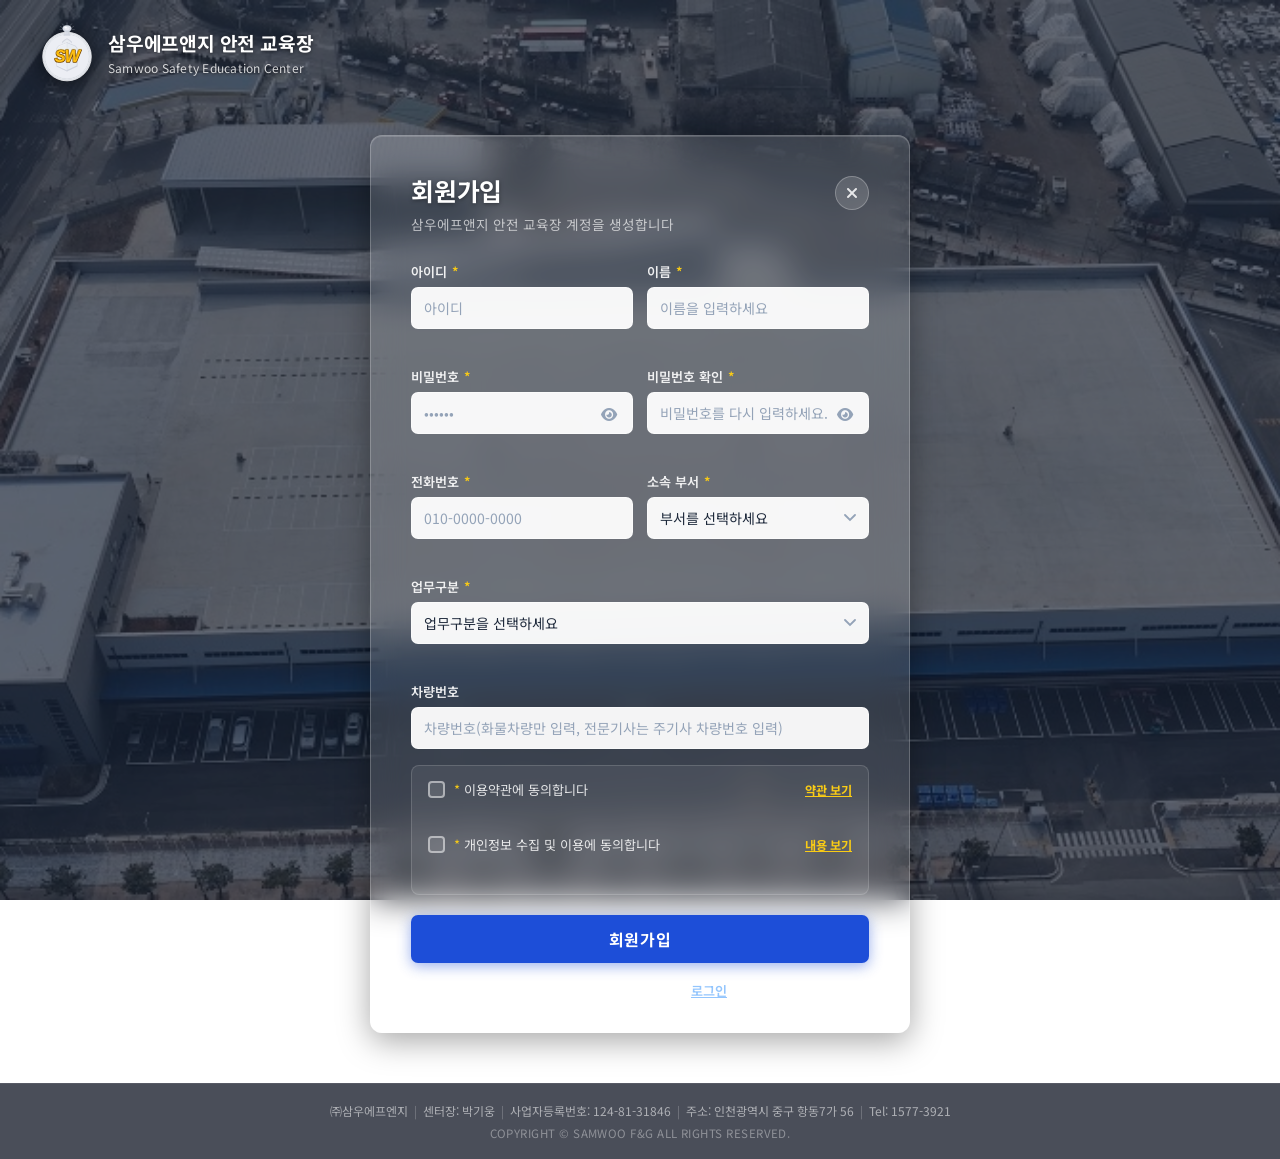
<file: register.html>
<!DOCTYPE html>
<html lang="ko">
<head>
  <meta charset="UTF-8" />
  <meta name="viewport" content="width=device-width, initial-scale=1.0" />
  <title>회원가입 - 삼우에프앤지 안전 교육장</title>
  <meta name="theme-color" content="#1e3a8a" />
  <link rel="icon" type="image/svg+xml" href="icons/favicon.svg" />
  <link rel="preconnect" href="https://fonts.googleapis.com" />
  <link rel="preconnect" href="https://fonts.gstatic.com" crossorigin />
  <link href="https://fonts.googleapis.com/css2?family=Noto+Sans+KR:wght@300;400;500;600;700&display=swap" rel="stylesheet" />
  <link rel="stylesheet" href="https://cdn.jsdelivr.net/npm/@fortawesome/fontawesome-free@6.4.0/css/all.min.css" />
  <link rel="stylesheet" href="css/login.css" />
  <link rel="stylesheet" href="css/register.css" />
</head>
<body class="login-page reg-page">

  <!-- 배경 -->
  <div class="bg-image"></div>
  <div class="bg-overlay"></div>

  <!-- 상단 헤더 -->
  <header class="site-header">
    <div class="header-inner">
      <div class="site-logo">
        <div class="logo-emblem">
          <svg xmlns="http://www.w3.org/2000/svg" viewBox="0 0 200 240" width="52" height="60" style="display:block;">
            <circle cx="100" cy="135" r="90" fill="#D8DCE4"/>
            <circle cx="100" cy="135" r="90" fill="none" stroke="#FFFFFF" stroke-width="3" stroke-opacity="0.9"/>
            <circle cx="100" cy="135" r="84" fill="#F0F2F6"/>
            <circle cx="100" cy="135" r="84" fill="none" stroke="#FFFFFF" stroke-width="2" stroke-opacity="0.8"/>
            <circle cx="100" cy="135" r="82" fill="none" stroke="#B8C0CC" stroke-width="1.5"/>
            <circle cx="100" cy="135" r="80" fill="#ECEEF4"/>
            <path d="M100,190 L61,172 L59,116 Q59,102 68,95 L100,82 L132,95 Q141,102 141,116 L139,172 Z" fill="#D0D4DE"/>
            <path d="M85,82 Q92,75 100,71 Q108,75 115,82" fill="none" stroke="#D0D4DE" stroke-width="7" stroke-linecap="round"/>
            <path d="M100,185 L64,168 L62,115 Q62,103 70,97 L100,85 L130,97 Q138,103 138,115 L136,168 Z" fill="#E8ECF2"/>
            <path d="M86,85 Q93,78 100,74 Q107,78 114,85" fill="none" stroke="#E8ECF2" stroke-width="5" stroke-linecap="round"/>
            <path d="M100,85 L70,97 Q62,103 62,115 L64,168 L100,185" fill="none" stroke="#FFFFFF" stroke-width="2" stroke-opacity="0.8"/>
            <line x1="100" y1="82" x2="100" y2="190" stroke="#C8D0DC" stroke-width="1.2"/>
            <path d="M100,85 L70,97 Q62,103 62,115 L64,168 L100,185 Z" fill="#FFFFFF" fill-opacity="0.15"/>
            <text x="102" y="157" font-family="Arial Black,Impact,sans-serif" font-size="60" font-weight="900" font-style="italic" text-anchor="middle" fill="#7A4000" fill-opacity="0.45" letter-spacing="-3">SW</text>
            <text x="100" y="155" font-family="Arial Black,Impact,sans-serif" font-size="60" font-weight="900" font-style="italic" text-anchor="middle" fill="none" stroke="#7A4800" stroke-width="6" stroke-linejoin="round" letter-spacing="-3">SW</text>
            <text x="100" y="155" font-family="Arial Black,Impact,sans-serif" font-size="60" font-weight="900" font-style="italic" text-anchor="middle" fill="#FFB800" letter-spacing="-3">SW</text>
            <text x="100" y="153" font-family="Arial Black,Impact,sans-serif" font-size="60" font-weight="900" font-style="italic" text-anchor="middle" fill="none" stroke="#FFE566" stroke-width="1.5" stroke-opacity="0.7" letter-spacing="-3">SW</text>
            <path d="M88,57 L112,57 L109,51 L91,51 Z" fill="#D8DCE6" stroke="#C0C6D2" stroke-width="1"/>
            <rect x="93" y="41" width="14" height="12" rx="2" fill="#D8DCE6" stroke="#C0C6D2" stroke-width="1"/>
            <rect x="89" y="37" width="22" height="6" rx="3" fill="#DCE0EA" stroke="#C4CAD6" stroke-width="1"/>
            <line x1="94" y1="38" x2="94" y2="52" stroke="#FFFFFF" stroke-width="1.2" stroke-opacity="0.7"/>
            <ellipse cx="100" cy="31" rx="16" ry="11" fill="#D8DCE6" stroke="#C4CAD6" stroke-width="1.5"/>
            <ellipse cx="100" cy="31" rx="9" ry="6.5" fill="#ECEEF4" fill-opacity="0.8"/>
            <ellipse cx="95" cy="27" rx="5" ry="3.5" fill="#FFFFFF" opacity="0.85"/>
            <path d="M86,27 Q93,20 100,20 Q107,20 114,27" fill="none" stroke="#FFFFFF" stroke-width="1.2" stroke-opacity="0.7" stroke-linecap="round"/>
            <g stroke="#C8CCD6" stroke-linecap="round" opacity="0.7">
              <line x1="100" y1="17" x2="100" y2="10" stroke-width="1.5"/>
              <line x1="112" y1="20" x2="117" y2="14" stroke-width="1.5"/>
              <line x1="119" y1="27" x2="125" y2="23" stroke-width="1.2"/>
              <line x1="120" y1="35" x2="127" y2="35" stroke-width="1.2"/>
              <line x1="88"  y1="20" x2="83"  y2="14" stroke-width="1.5"/>
              <line x1="81"  y1="27" x2="75"  y2="23" stroke-width="1.2"/>
              <line x1="80"  y1="35" x2="73"  y2="35" stroke-width="1.2"/>
            </g>
          </svg>
        </div>
        <div class="logo-text-wrap">
          <span class="logo-main-text">삼우에프앤지 안전 교육장</span>
          <span class="logo-sub-text">Samwoo Safety Education Center</span>
        </div>
      </div>
    </div>
  </header>

  <!-- 메인 -->
  <main class="login-main reg-main">
    <div class="login-card reg-card">

      <!-- 카드 헤더: 제목 + 닫기 버튼 -->
      <div class="reg-card-header">
        <div>
          <h1 class="reg-title">회원가입</h1>
          <p class="reg-subtitle">삼우에프앤지 안전 교육장 계정을 생성합니다</p>
        </div>
        <button type="button" class="reg-close-btn" onclick="window.location.href='index.html'" title="창 닫기">
          <i class="fas fa-times"></i>
        </button>
      </div>

      <form id="reg-form" class="reg-form" onsubmit="handleRegister(event)" novalidate>

        <!-- 아이디 / 이름 -->
        <div class="reg-row">
          <div class="reg-field">
            <label class="reg-label" for="reg-id">아이디 <span class="req">*</span></label>
            <input type="text" id="reg-id" class="reg-input" placeholder="아이디" autocomplete="username" />
            <span class="field-msg" id="msg-id"></span>
          </div>
          <div class="reg-field">
            <label class="reg-label" for="reg-name">이름 <span class="req">*</span></label>
            <input type="text" id="reg-name" class="reg-input" placeholder="이름을 입력하세요" />
            <span class="field-msg" id="msg-name"></span>
          </div>
        </div>

        <!-- 비밀번호 / 비밀번호 확인 -->
        <div class="reg-row">
          <div class="reg-field">
            <label class="reg-label" for="reg-pw">비밀번호 <span class="req">*</span></label>
            <div class="pw-input-wrap">
              <input type="password" id="reg-pw" class="reg-input" placeholder="••••••" autocomplete="new-password" name="new-password" />
              <button type="button" class="pw-toggle-btn" onclick="toggleRegPw('reg-pw','eye1')" tabindex="-1">
                <i class="fas fa-eye" id="eye1"></i>
              </button>
            </div>
            <span class="field-msg" id="msg-pw"></span>
          </div>
          <div class="reg-field">
            <label class="reg-label" for="reg-pw2">비밀번호 확인 <span class="req">*</span></label>
            <div class="pw-input-wrap">
              <input type="password" id="reg-pw2" class="reg-input" placeholder="비밀번호를 다시 입력하세요." autocomplete="new-password" />
              <button type="button" class="pw-toggle-btn" onclick="toggleRegPw('reg-pw2','eye2')" tabindex="-1">
                <i class="fas fa-eye" id="eye2"></i>
              </button>
            </div>
            <span class="field-msg" id="msg-pw2"></span>
          </div>
        </div>

        <!-- 전화번호 / 소속 부서 -->
        <div class="reg-row">
          <div class="reg-field">
            <label class="reg-label" for="reg-tel">전화번호 <span class="req">*</span></label>
            <input type="tel" id="reg-tel" class="reg-input" placeholder="010-0000-0000" maxlength="13" />
            <span class="field-msg" id="msg-tel"></span>
          </div>
          <div class="reg-field">
            <label class="reg-label" for="reg-dept">소속 부서 <span class="req">*</span></label>
            <select id="reg-dept" class="reg-input reg-select">
              <option value="">부서를 선택하세요</option>
              <option value="평택TC">평택TC</option>
              <option value="인천TC">인천TC</option>
              <option value="목포TC">목포TC</option>
              <option value="화성TDC">화성TDC</option>
              <option value="광주TDC">광주TDC</option>
              <option value="HVAC">HVAC</option>
              <option value="냉장사업부">냉장사업부</option>
            </select>
            <span class="field-msg" id="msg-dept"></span>
          </div>
        </div>

        <!-- 업무구분 (전체 너비) -->
        <div class="reg-field full-width">
          <label class="reg-label" for="reg-role">업무구분 <span class="req">*</span></label>
          <select id="reg-role" class="reg-input reg-select">
            <option value="">업무구분을 선택하세요</option>
            <option value="가전(1톤,기간포함) 주기사">가전(1톤,기간포함) 주기사</option>
            <option value="에어컨 주기사">에어컨 주기사</option>
            <option value="가전전문기사" style="color:#e53e3e;font-weight:600;">가전전문기사</option>
            <option value="에어컨전문기사" style="color:#e53e3e;font-weight:600;">에어컨전문기사</option>
            <option value="스텝">스텝</option>
            <option value="보관하역">보관하역</option>
            <option value="HVAC">HVAC</option>
            <option value="CDC운송">CDC운송</option>
          </select>
          <span class="field-msg" id="msg-role"></span>
        </div>

        <!-- 차량번호 (전체 너비) -->
        <div class="reg-field full-width">
          <label class="reg-label" for="reg-car">차량번호</label>
          <input
            type="text" id="reg-car" class="reg-input"
            placeholder="차량번호(화물차량만 입력, 전문기사는 주기사 차량번호 입력)"
          />
        </div>

        <!-- 약관 동의 -->
        <div class="terms-wrap">
          <label class="terms-label" id="terms-label-1">
            <input type="checkbox" id="chk-terms" class="terms-chk" />
            <span class="terms-custom"></span>
            <span class="terms-text">
              <span class="req">*</span> 이용약관에 동의합니다
            </span>
            <button type="button" class="terms-view-btn" onclick="openModal('modal-terms')">약관 보기</button>
          </label>
          <span class="field-msg" id="msg-terms"></span>

          <label class="terms-label" id="terms-label-2">
            <input type="checkbox" id="chk-privacy" class="terms-chk" />
            <span class="terms-custom"></span>
            <span class="terms-text">
              <span class="req">*</span> 개인정보 수집 및 이용에 동의합니다
            </span>
            <button type="button" class="terms-view-btn" onclick="openModal('modal-privacy')">내용 보기</button>
          </label>
          <span class="field-msg" id="msg-privacy"></span>
        </div>

        <!-- 가입 버튼 -->
        <button type="submit" class="reg-btn" id="reg-btn">
          <span id="reg-btn-text">회원가입</span>
          <span id="reg-btn-spinner" class="btn-spinner hidden">
            <i class="fas fa-spinner fa-spin"></i>
          </span>
        </button>

        <!-- 로그인으로 -->
        <p class="reg-login-link">
          이미 계정이 있으신가요?
          <a href="index.html">로그인</a>
        </p>

      </form>
    </div>
  </main>

  <!-- 푸터 -->
  <footer class="site-footer">
    <div class="footer-inner">
      <div class="footer-info">
        <span>㈜삼우에프엔지</span>
        <span class="f-div">|</span>
        <span>센터장: 박기웅</span>
        <span class="f-div">|</span>
        <span>사업자등록번호: 124-81-31846</span>
        <span class="f-div">|</span>
        <span>주소: 인천광역시 중구 항동7가 56</span>
        <span class="f-div">|</span>
        <span>Tel: 1577-3921</span>
      </div>
      <div class="footer-copy">COPYRIGHT © SAMWOO F&amp;G ALL RIGHTS RESERVED.</div>
    </div>
  </footer>

  <!-- ===== 이용약관 모달 ===== -->
  <div class="reg-modal-overlay hidden" id="modal-terms" onclick="closeModalOutside(event,'modal-terms')">
    <div class="reg-modal-box">
      <div class="reg-modal-header">
        <h3><i class="fas fa-file-alt"></i> 이용약관</h3>
        <button class="reg-modal-close" onclick="closeModal('modal-terms')"><i class="fas fa-times"></i></button>
      </div>
      <div class="reg-modal-body">
        <h4>제1조 (목적)</h4>
        <p>이 약관은 삼우에프엔지(이하 "회사")가 운영하는 안전 교육장 LMS(이하 "서비스")의 이용 조건 및 절차, 회사와 회원 간의 권리·의무 및 책임사항을 규정함을 목적으로 합니다.</p>
        <h4>제2조 (정의)</h4>
        <p>"회원"이란 회사의 서비스에 접속하여 이 약관에 따라 회사와 이용계약을 체결하고 회사가 제공하는 서비스를 이용하는 자를 말합니다.</p>
        <h4>제3조 (서비스 이용)</h4>
        <p>서비스는 안전 교육 콘텐츠 열람, 교육 이수 관리, 공지사항 확인 등의 기능을 제공합니다. 회원은 본 서비스를 업무 목적으로만 사용하여야 하며, 교육 자료를 외부에 무단 배포해서는 안 됩니다.</p>
        <h4>제4조 (회원의 의무)</h4>
        <ul>
          <li>타인의 정보를 도용하거나 허위 정보를 등록하지 않습니다.</li>
          <li>서비스 운영을 방해하는 행위를 하지 않습니다.</li>
          <li>법령 및 회사 정책을 준수합니다.</li>
        </ul>
        <h4>제5조 (서비스 중단)</h4>
        <p>회사는 시스템 점검·장애 등 불가피한 사유로 서비스 제공을 일시 중단할 수 있으며, 이 경우 사전 공지합니다.</p>
        <h4>제6조 (약관의 변경)</h4>
        <p>회사는 필요한 경우 약관을 변경할 수 있으며, 변경된 약관은 공지 후 7일이 경과한 날부터 효력이 발생합니다.</p>
      </div>
      <div class="reg-modal-footer">
        <button class="reg-modal-agree-btn" onclick="agreeTerms('chk-terms','modal-terms')">동의하고 닫기</button>
      </div>
    </div>
  </div>

  <!-- ===== 개인정보처리방침 모달 ===== -->
  <div class="reg-modal-overlay hidden" id="modal-privacy" onclick="closeModalOutside(event,'modal-privacy')">
    <div class="reg-modal-box">
      <div class="reg-modal-header">
        <h3><i class="fas fa-shield-alt"></i> 개인정보 수집 및 이용 동의</h3>
        <button class="reg-modal-close" onclick="closeModal('modal-privacy')"><i class="fas fa-times"></i></button>
      </div>
      <div class="reg-modal-body">
        <h4>수집하는 개인정보 항목</h4>
        <ul>
          <li><strong>필수:</strong> 아이디, 이름, 비밀번호, 전화번호, 소속 부서, 업무구분</li>
          <li><strong>선택:</strong> 차량번호</li>
        </ul>
        <h4>개인정보 수집 및 이용 목적</h4>
        <ul>
          <li>안전 교육 이수 관리 및 이력 기록</li>
          <li>교육 참여 안내 및 공지사항 전달</li>
          <li>서비스 이용에 관한 민원 처리</li>
          <li>법령에 따른 산업안전 의무 이행</li>
        </ul>
        <h4>개인정보 보유 및 이용 기간</h4>
        <p>재직 기간 및 법령에서 정한 보유 기간 동안 보관하며, 퇴직 또는 계정 삭제 요청 시 지체 없이 파기합니다. 단, 관련 법령에 의해 보존할 필요가 있는 경우에는 해당 기간 동안 보관합니다.</p>
        <h4>개인정보 제3자 제공</h4>
        <p>회사는 원칙적으로 회원의 개인정보를 제3자에게 제공하지 않습니다. 다만, 법령의 규정에 의한 경우는 예외로 합니다.</p>
        <h4>동의 거부 권리</h4>
        <p>회원은 개인정보 수집 및 이용에 대한 동의를 거부할 수 있으나, 필수 항목 미동의 시 서비스 이용이 제한됩니다.</p>
      </div>
      <div class="reg-modal-footer">
        <button class="reg-modal-agree-btn" onclick="agreeTerms('chk-privacy','modal-privacy')">동의하고 닫기</button>
      </div>
    </div>
  </div>

  <!-- 가입 완료 모달 -->
  <div class="reg-modal-overlay hidden" id="modal-done" onclick="closeModalOutside(event,'modal-done')">
    <div class="reg-modal-box reg-done-box">
      <div class="done-icon"><i class="fas fa-check-circle"></i></div>
      <h3 class="done-title">가입 신청 완료!</h3>
      <p class="done-desc">
        회원가입 신청이 완료되었습니다.<br>
        관리자 승인 후 로그인하실 수 있습니다.
      </p>
      <button class="reg-modal-agree-btn done-login-btn" onclick="window.location.href='index.html'">
        <i class="fas fa-sign-in-alt"></i> 로그인 페이지로
      </button>
    </div>
  </div>

  <!-- 토스트 -->
  <div id="toast" class="toast hidden"></div>

  <script src="js/supabase.js"></script>
  <script src="js/auth.js"></script>
  <script src="js/register.js"></script>
</body>
</html>
</file>
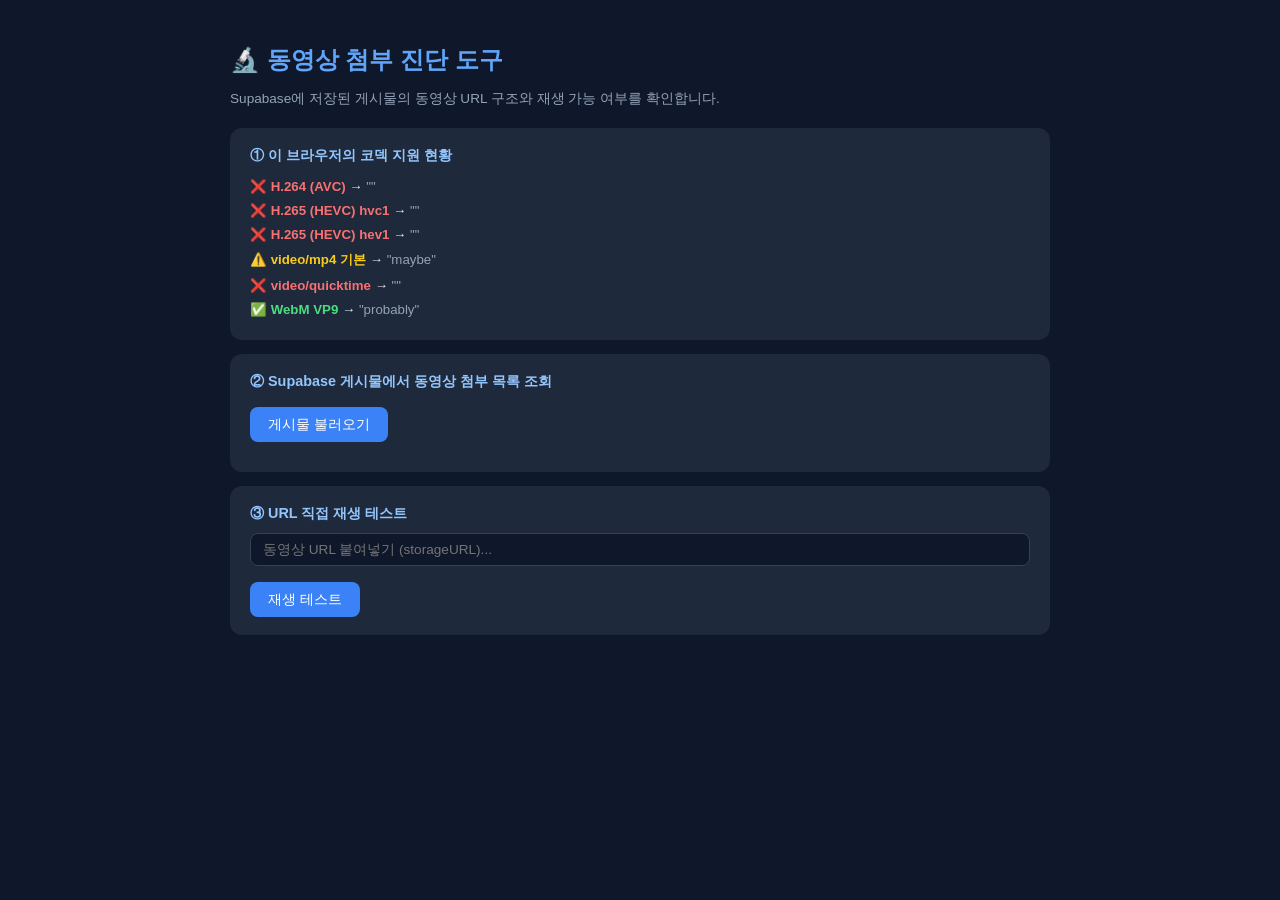
<file: video-diag.html>
<!DOCTYPE html>
<html lang="ko">
<head>
<meta charset="UTF-8">
<title>동영상 첨부 진단</title>
<style>
  body { font-family: 'Pretendard', sans-serif; padding: 24px; background: #0f172a; color: #e2e8f0; max-width: 820px; margin: 0 auto; }
  h2  { color: #60a5fa; margin-bottom: 4px; }
  .sub { color: #94a3b8; font-size: 0.85rem; margin-bottom: 20px; }
  .card { background: #1e293b; border-radius: 12px; padding: 18px 20px; margin: 14px 0; }
  .card h3 { font-size: 0.9rem; color: #93c5fd; margin: 0 0 10px; }
  .ok   { color: #4ade80; font-weight: 700; }
  .err  { color: #f87171; font-weight: 700; }
  .warn { color: #facc15; font-weight: 700; }
  .info { color: #94a3b8; }
  .line { padding: 4px 0; border-bottom: 1px solid #0f172a22; font-size: 0.83rem; }
  pre  { background: #0f172a; border-radius: 8px; padding: 12px; font-size: 0.75rem; overflow-x: auto; color: #7dd3fc; white-space: pre-wrap; word-break: break-all; }
  video { width: 100%; max-width: 480px; border-radius: 8px; background: #000; display: block; margin-top: 10px; }
  button { padding: 8px 18px; background: #3b82f6; color: #fff; border: none; border-radius: 8px; cursor: pointer; font-size: 0.88rem; margin: 6px 4px 0 0; }
  button:hover { background: #2563eb; }
  .tag-input { width: 100%; padding: 8px 12px; border-radius: 8px; border: 1px solid #334155; background: #0f172a; color: #e2e8f0; font-size: 0.85rem; box-sizing: border-box; margin-bottom: 10px; }
</style>
</head>
<body>
<h2>🔬 동영상 첨부 진단 도구</h2>
<p class="sub">Supabase에 저장된 게시물의 동영상 URL 구조와 재생 가능 여부를 확인합니다.</p>

<!-- ① 브라우저 코덱 지원 -->
<div class="card" id="codec-out">
  <h3>① 이 브라우저의 코덱 지원 현황</h3>
  <div id="codec-list">확인 중...</div>
</div>

<!-- ② Supabase 게시물 목록 -->
<div class="card">
  <h3>② Supabase 게시물에서 동영상 첨부 목록 조회</h3>
  <button onclick="loadPosts()">게시물 불러오기</button>
  <div id="posts-out" style="margin-top:12px;"></div>
</div>

<!-- ③ URL 직접 테스트 -->
<div class="card">
  <h3>③ URL 직접 재생 테스트</h3>
  <input type="text" class="tag-input" id="test-url" placeholder="동영상 URL 붙여넣기 (storageURL)..." />
  <button onclick="testURL()">재생 테스트</button>
  <div id="url-out"></div>
</div>

<script>
const SB_URL  = 'https://omuchkxgzjtyhzadjozp.supabase.co';
const SB_KEY  = 'eyJhbGciOiJIUzI1NiIsInR5cCI6IkpXVCJ9.eyJpc3MiOiJzdXBhYmFzZSIsInJlZiI6Im9tdWNoa3hnemp0eWh6YWRqb3pwIiwicm9sZSI6ImFub24iLCJpYXQiOjE3ODEzNjkzOTgsImV4cCI6MjA5Njk0NTM5OH0.gVKIt79FdqmeHGwqzdFTLFAhG_OjqQurOYSb5v1FCII';

// ── ① 코덱 지원 확인 ──
(function checkCodecs() {
  const tv = document.createElement('video');
  const tests = [
    ['H.264 (AVC)',       'video/mp4; codecs="avc1.42E01E"'],
    ['H.265 (HEVC) hvc1','video/mp4; codecs="hvc1"'],
    ['H.265 (HEVC) hev1','video/mp4; codecs="hev1"'],
    ['video/mp4 기본',   'video/mp4'],
    ['video/quicktime',  'video/quicktime'],
    ['WebM VP9',         'video/webm; codecs="vp9"'],
  ];
  const el = document.getElementById('codec-list');
  el.innerHTML = tests.map(([label, type]) => {
    const r = tv.canPlayType(type);
    const cls = r==='probably'?'ok':r==='maybe'?'warn':'err';
    const icon = r==='probably'?'✅':r==='maybe'?'⚠️':'❌';
    return `<div class="line"><span class="${cls}">${icon} ${label}</span> → <span class="info">"${r}"</span></div>`;
  }).join('');
})();

// ── ② 게시물 조회 ──
async function loadPosts() {
  const out = document.getElementById('posts-out');
  out.innerHTML = '<span class="info">로딩 중...</span>';
  try {
    const res = await fetch(`${SB_URL}/rest/v1/posts?select=id,title,category,videos&order=created_at.desc&limit=30`, {
      headers: { 'apikey': SB_KEY, 'Authorization': `Bearer ${SB_KEY}` }
    });
    const rows = await res.json();
    if (!Array.isArray(rows) || rows.length === 0) {
      out.innerHTML = '<span class="warn">게시물이 없습니다.</span>'; return;
    }

    // videos 필드가 있는 게시물만 필터
    const withVid = rows.filter(r => {
      let vids = r.videos;
      if (typeof vids === 'string') { try { vids = JSON.parse(vids); } catch(e){ vids=[]; } }
      return Array.isArray(vids) && vids.length > 0;
    });

    if (withVid.length === 0) {
      out.innerHTML = `<span class="warn">동영상이 첨부된 게시물이 없습니다.</span><br>
        <span class="info" style="font-size:0.8rem;">전체 ${rows.length}개 게시물 확인됨 — 모두 videos 배열이 비어있음</span>`;
      return;
    }

    let html = `<span class="ok">동영상 첨부 게시물 ${withVid.length}개 발견</span><br><br>`;
    withVid.forEach(r => {
      let vids = r.videos;
      if (typeof vids === 'string') { try { vids = JSON.parse(vids); } catch(e){ vids=[]; } }
      html += `<div style="margin-bottom:16px;padding:12px;background:#0f172a;border-radius:8px;">`;
      html += `<div class="line"><b style="color:#f0abfc;">[${r.category}]</b> ${r.title} <span class="info" style="font-size:0.75rem;">(id: ${r.id})</span></div>`;
      vids.forEach((v, i) => {
        const url = v.storageURL || v.blobURL || '';
        const urlType = v.storageURL ? '✅ storageURL' : v.blobURL ? '⚠️ blobURL(구형)' : '❌ URL 없음';
        html += `<div class="line" style="margin-top:6px;">
          동영상 ${i+1}: <span class="${v.storageURL?'ok':v.blobURL?'warn':'err'}">${urlType}</span>
          &nbsp;|&nbsp; 파일명: <span class="info">${v.name||'(없음)'}</span>
          &nbsp;|&nbsp; 크기: <span class="info">${v.size ? (v.size/1024/1024).toFixed(1)+'MB' : '(없음)'}</span>
        </div>`;
        if (url && v.storageURL) {
          html += `<div style="font-size:0.72rem;color:#4ade80;padding:2px 0;word-break:break-all;">${url}</div>`;
          html += `<button onclick="testURL('${url}')">이 URL 재생 테스트</button>`;
        } else if (v.blobURL) {
          html += `<div style="font-size:0.72rem;color:#facc15;padding:2px 0;">blobURL은 새로고침 후 무효 — 영상을 다시 업로드해야 합니다.</div>`;
        }
        html += `<details style="margin-top:4px;"><summary style="font-size:0.75rem;color:#64748b;cursor:pointer;">원본 JSON</summary><pre>${JSON.stringify(v, null, 2)}</pre></details>`;
      });
      html += `</div>`;
    });
    out.innerHTML = html;
  } catch(e) {
    out.innerHTML = `<span class="err">오류: ${e.message}</span>`;
  }
}

// ── ③ URL 직접 테스트 ──
async function testURL(url) {
  if (!url) url = document.getElementById('test-url').value.trim();
  if (!url) { alert('URL을 입력하세요'); return; }

  const out = document.getElementById('url-out');
  out.innerHTML = '<span class="info">테스트 중...</span>';

  let html = '';

  // HEAD 요청
  try {
    const r = await fetch(url, { method: 'HEAD' });
    html += `<div class="line">HTTP: <span class="${r.ok?'ok':'err'}">${r.status} ${r.statusText}</span></div>`;
    html += `<div class="line">Content-Type: <span class="info">${r.headers.get('content-type')||'없음'}</span></div>`;
    const ar = r.headers.get('accept-ranges');
    html += `<div class="line">Accept-Ranges: <span class="${ar?'ok':'warn'}">${ar||'없음 (시크 불가 — 재생 안 될 수 있음)'}</span></div>`;
    const ao = r.headers.get('access-control-allow-origin');
    html += `<div class="line">CORS(Access-Control-Allow-Origin): <span class="${ao?'ok':'warn'}">${ao||'없음'}</span></div>`;
  } catch(e) {
    html += `<div class="line"><span class="err">HEAD 실패: ${e.message}</span></div>`;
  }

  // video 태그 테스트
  html += `<div style="margin-top:10px;" id="vid-wrap-inner"></div>`;
  out.innerHTML = html;

  const wrap = document.getElementById('vid-wrap-inner');
  const vid = document.createElement('video');
  vid.controls = true; vid.playsInline = true; vid.preload = 'metadata';
  vid.style.width = '100%'; vid.style.maxWidth = '480px';
  vid.style.background = '#000'; vid.style.borderRadius = '8px';

  const logEl = document.createElement('div');
  logEl.style.marginTop = '8px';

  function addLog(msg, type='info') {
    const d = document.createElement('div');
    d.className = `line ${type}`;
    d.textContent = msg;
    logEl.appendChild(d);
  }

  vid.addEventListener('loadstart',      () => addLog('▶ loadstart'));
  vid.addEventListener('durationchange', () => addLog(`▶ durationchange: ${vid.duration?.toFixed(2)}초`, 'ok'));
  vid.addEventListener('loadedmetadata', () => addLog(`✅ loadedmetadata: ${vid.videoWidth}×${vid.videoHeight}`, 'ok'));
  vid.addEventListener('loadeddata',     () => addLog('✅ loadeddata', 'ok'));
  vid.addEventListener('canplay',        () => addLog('✅ canplay — 재생 가능!', 'ok'));
  vid.addEventListener('error', () => {
    const code = vid.error?.code;
    const msgs = {1:'ABORTED',2:'NETWORK',3:'DECODE(코덱 불일치)',4:'SRC_NOT_SUPPORTED(포맷/코덱 미지원)'};
    addLog(`❌ error: ${msgs[code]||code}`, 'err');
    if (code===3||code===4) addLog('→ HEVC(H.265) 가능성 높음. H.264 MP4로 변환 필요.', 'err');
  }, true);

  const src_el = document.createElement('source');
  src_el.src  = url;
  src_el.type = 'video/mp4';
  vid.appendChild(src_el);
  vid.load();

  wrap.appendChild(vid);
  wrap.appendChild(logEl);
}
</script>
</body>
</html>
</file>
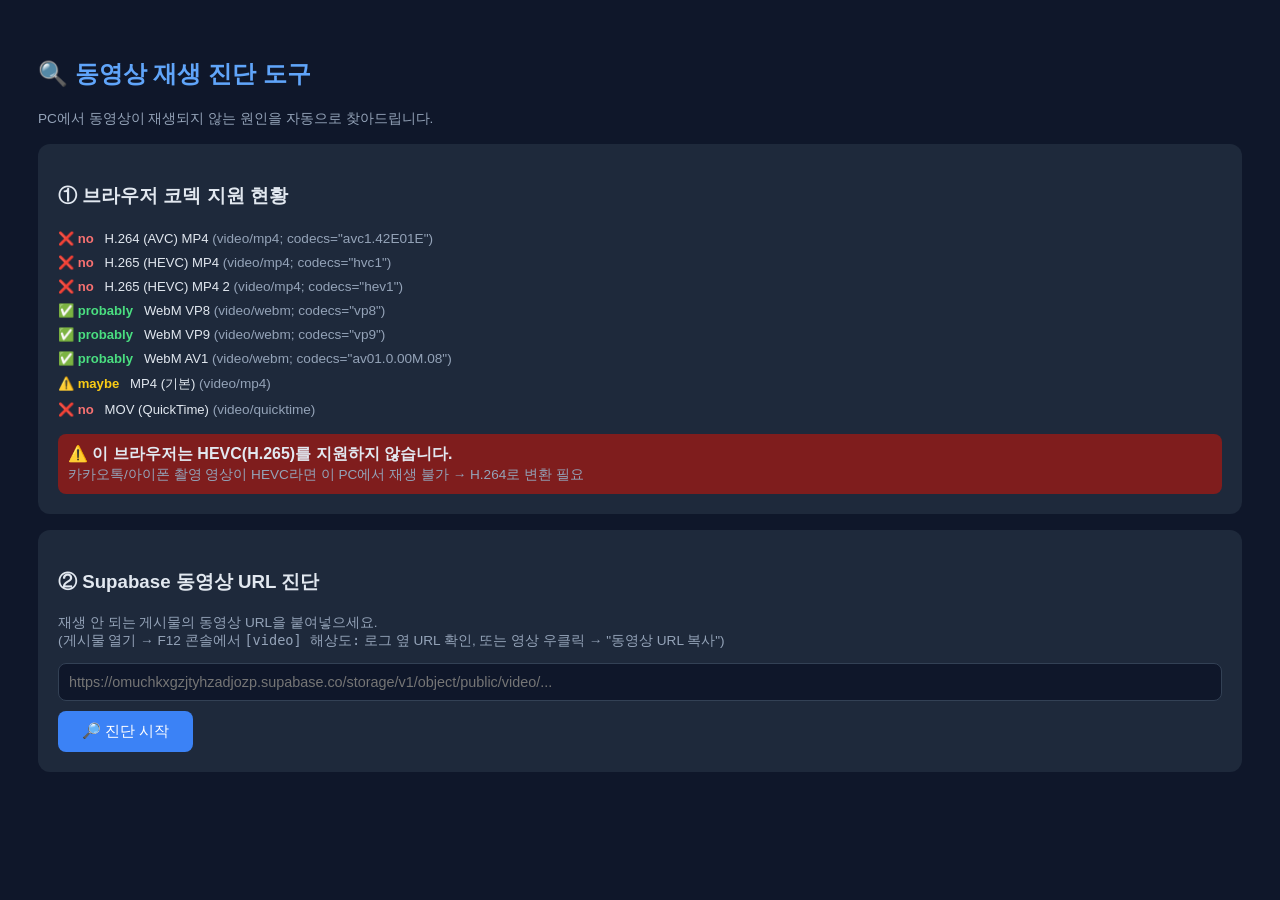
<file: video-test.html>
<!DOCTYPE html>
<html lang="ko">
<head>
<meta charset="UTF-8">
<title>동영상 재생 진단</title>
<style>
  body { font-family: sans-serif; padding: 30px; background: #0f172a; color: #e2e8f0; }
  h2 { color: #60a5fa; }
  .card { background: #1e293b; border-radius: 12px; padding: 20px; margin: 16px 0; }
  .ok   { color: #4ade80; font-weight: 700; }
  .err  { color: #f87171; font-weight: 700; }
  .warn { color: #facc15; font-weight: 700; }
  .info { color: #94a3b8; font-size: 0.85rem; }
  pre   { background: #0f172a; padding: 12px; border-radius: 8px; font-size: 0.8rem;
          overflow-x: auto; color: #7dd3fc; white-space: pre-wrap; }
  input { width: 100%; padding: 10px; border-radius: 8px; border: 1px solid #334155;
          background: #0f172a; color: #e2e8f0; font-size: 0.9rem; box-sizing: border-box; }
  button { padding: 10px 24px; background: #3b82f6; color: #fff; border: none;
           border-radius: 8px; font-size: 0.95rem; cursor: pointer; margin-top: 10px; }
  button:hover { background: #2563eb; }
  video { width: 100%; max-width: 480px; border-radius: 8px; background: #000; }
  .log-line { padding: 4px 0; border-bottom: 1px solid #1e293b; font-size: 0.82rem; }
</style>
</head>
<body>
<h2>🔍 동영상 재생 진단 도구</h2>
<p class="info">PC에서 동영상이 재생되지 않는 원인을 자동으로 찾아드립니다.</p>

<!-- STEP 1: 브라우저 코덱 지원 -->
<div class="card">
  <h3>① 브라우저 코덱 지원 현황</h3>
  <div id="codec-result"></div>
</div>

<!-- STEP 2: URL 입력 -->
<div class="card">
  <h3>② Supabase 동영상 URL 진단</h3>
  <p class="info">재생 안 되는 게시물의 동영상 URL을 붙여넣으세요.<br>
  (게시물 열기 → F12 콘솔에서 <code>[video] 해상도:</code> 로그 옆 URL 확인, 또는 영상 우클릭 → "동영상 URL 복사")</p>
  <input type="text" id="url-input" placeholder="https://omuchkxgzjtyhzadjozp.supabase.co/storage/v1/object/public/video/..." />
  <button onclick="runDiag()">🔎 진단 시작</button>
</div>

<!-- STEP 3: 진단 결과 -->
<div class="card" id="result-card" style="display:none">
  <h3>③ 진단 결과</h3>
  <div id="diag-log"></div>
  <div id="video-preview" style="margin-top:16px;"></div>
</div>

<script>
// ── ① 코덱 지원 체크 ──────────────────────────────────────
const codecTests = [
  { label: 'H.264 (AVC) MP4',    type: 'video/mp4; codecs="avc1.42E01E"' },
  { label: 'H.265 (HEVC) MP4',   type: 'video/mp4; codecs="hvc1"' },
  { label: 'H.265 (HEVC) MP4 2', type: 'video/mp4; codecs="hev1"' },
  { label: 'WebM VP8',           type: 'video/webm; codecs="vp8"' },
  { label: 'WebM VP9',           type: 'video/webm; codecs="vp9"' },
  { label: 'WebM AV1',           type: 'video/webm; codecs="av01.0.00M.08"' },
  { label: 'MP4 (기본)',          type: 'video/mp4' },
  { label: 'MOV (QuickTime)',    type: 'video/quicktime' },
];

const tv = document.createElement('video');
const codecDiv = document.getElementById('codec-result');
let hevcSupported = false;

codecTests.forEach(t => {
  const r = tv.canPlayType(t.type);
  const cls = r === 'probably' ? 'ok' : r === 'maybe' ? 'warn' : 'err';
  const icon = r === 'probably' ? '✅' : r === 'maybe' ? '⚠️' : '❌';
  if (t.label.includes('HEVC') && r !== '') hevcSupported = true;
  codecDiv.innerHTML += `<div class="log-line"><span class="${cls}">${icon} ${r || 'no'}</span> &nbsp; ${t.label} <span class="info">(${t.type})</span></div>`;
});

if (!hevcSupported) {
  codecDiv.innerHTML += `<div style="margin-top:12px;padding:10px;background:#7f1d1d;border-radius:8px;">
    ⚠️ <strong>이 브라우저는 HEVC(H.265)를 지원하지 않습니다.</strong><br>
    <span class="info">카카오톡/아이폰 촬영 영상이 HEVC라면 이 PC에서 재생 불가 → H.264로 변환 필요</span>
  </div>`;
}

// ── ② URL 진단 ──────────────────────────────────────────────
function log(msg, type='info') {
  const d = document.getElementById('diag-log');
  const cls = type === 'ok' ? 'ok' : type === 'err' ? 'err' : type === 'warn' ? 'warn' : 'info';
  d.innerHTML += `<div class="log-line"><span class="${cls}">${msg}</span></div>`;
}

async function runDiag() {
  const url = document.getElementById('url-input').value.trim();
  if (!url) { alert('URL을 입력해주세요.'); return; }

  const card = document.getElementById('result-card');
  const logDiv = document.getElementById('diag-log');
  const preview = document.getElementById('video-preview');
  card.style.display = 'block';
  logDiv.innerHTML = '';
  preview.innerHTML = '';

  log('📋 URL: ' + url);
  log('');

  // 1) HEAD 요청으로 서버 응답 확인
  log('🔄 [1] 서버 응답 확인 중 (HEAD 요청)...');
  try {
    const res = await fetch(url, { method: 'HEAD' });
    log(`✅ HTTP 상태: ${res.status} ${res.statusText}`, res.ok ? 'ok' : 'err');
    log(`   Content-Type: ${res.headers.get('content-type') || '없음'}`, 'info');
    log(`   Content-Length: ${res.headers.get('content-length') || '없음'}`, 'info');
    log(`   Accept-Ranges: ${res.headers.get('accept-ranges') || '없음 ← ⚠️ Range 미지원'}`,
        res.headers.get('accept-ranges') ? 'ok' : 'warn');
    log(`   Access-Control-Allow-Origin: ${res.headers.get('access-control-allow-origin') || '없음 ← ⚠️ CORS 미설정'}`,
        res.headers.get('access-control-allow-origin') ? 'ok' : 'warn');
  } catch(e) {
    log(`❌ 서버 요청 실패: ${e.message}`, 'err');
    log('   → CORS 차단 또는 URL 오류일 가능성이 높습니다.', 'warn');
  }

  // 2) Range Request 테스트
  log('');
  log('🔄 [2] Range Request 테스트 (영상 스트리밍 핵심)...');
  try {
    const res = await fetch(url, {
      method: 'GET',
      headers: { 'Range': 'bytes=0-1023' }
    });
    if (res.status === 206) {
      log('✅ Range Request 정상 지원 (206 Partial Content)', 'ok');
      log(`   Content-Range: ${res.headers.get('content-range') || '없음'}`, 'info');
    } else if (res.status === 200) {
      log('⚠️ Range 요청에 200 응답 → 서버가 Range를 무시하고 전체 파일 전송', 'warn');
      log('   → PC Chrome은 이 경우 재생 실패할 수 있음', 'warn');
    } else {
      log(`❌ Range 요청 실패: HTTP ${res.status}`, 'err');
    }
  } catch(e) {
    log(`❌ Range 요청 실패: ${e.message}`, 'err');
  }

  // 3) 실제 video 태그로 재생 테스트
  log('');
  log('🔄 [3] video 태그 직접 재생 테스트...');
  const vid = document.createElement('video');
  vid.controls = true;
  vid.playsInline = true;
  vid.style.width = '100%';
  vid.style.maxWidth = '480px';
  vid.style.borderRadius = '8px';
  vid.style.background = '#000';

  vid.addEventListener('loadedmetadata', () => {
    log(`✅ loadedmetadata 성공! 해상도: ${vid.videoWidth}×${vid.videoHeight}`, 'ok');
    if (vid.videoHeight > vid.videoWidth) {
      log('📱 세로 영상 감지 (핸드폰 세로 촬영)', 'warn');
    }
    log(`   재생시간: ${vid.duration.toFixed(1)}초`, 'info');
  });

  vid.addEventListener('canplay', () => {
    log('✅ canplay → 재생 가능 상태', 'ok');
  });

  vid.addEventListener('error', () => {
    const ec = vid.error;
    const codes = {
      1: 'MEDIA_ERR_ABORTED — 재생 중단됨',
      2: 'MEDIA_ERR_NETWORK — 네트워크 오류',
      3: 'MEDIA_ERR_DECODE — 디코딩 실패 (코덱 문제 가능성 높음)',
      4: 'MEDIA_ERR_SRC_NOT_SUPPORTED — 형식/코덱 미지원 ← HEVC일 가능성!'
    };
    log(`❌ video 에러 코드 ${ec?.code}: ${codes[ec?.code] || '알 수 없음'}`, 'err');
    if (ec?.code === 4) {
      log('   → 이 영상은 HEVC(H.265) 코덱이거나 MOV 포맷일 가능성이 높습니다.', 'err');
      log('   → 해결: 갤러리 앱에서 다시 저장 후 업로드, 또는 HandBrake로 H.264 변환', 'warn');
    }
    if (ec?.code === 3) {
      log('   → 영상 파일이 손상됐거나 컨테이너-코덱 불일치 문제입니다.', 'err');
    }
  });

  vid.src = url;
  vid.load();
  preview.appendChild(vid);

  log('   ↓ 아래 영상 플레이어에서 직접 재생해보세요', 'info');
}
</script>
</body>
</html>
</file>
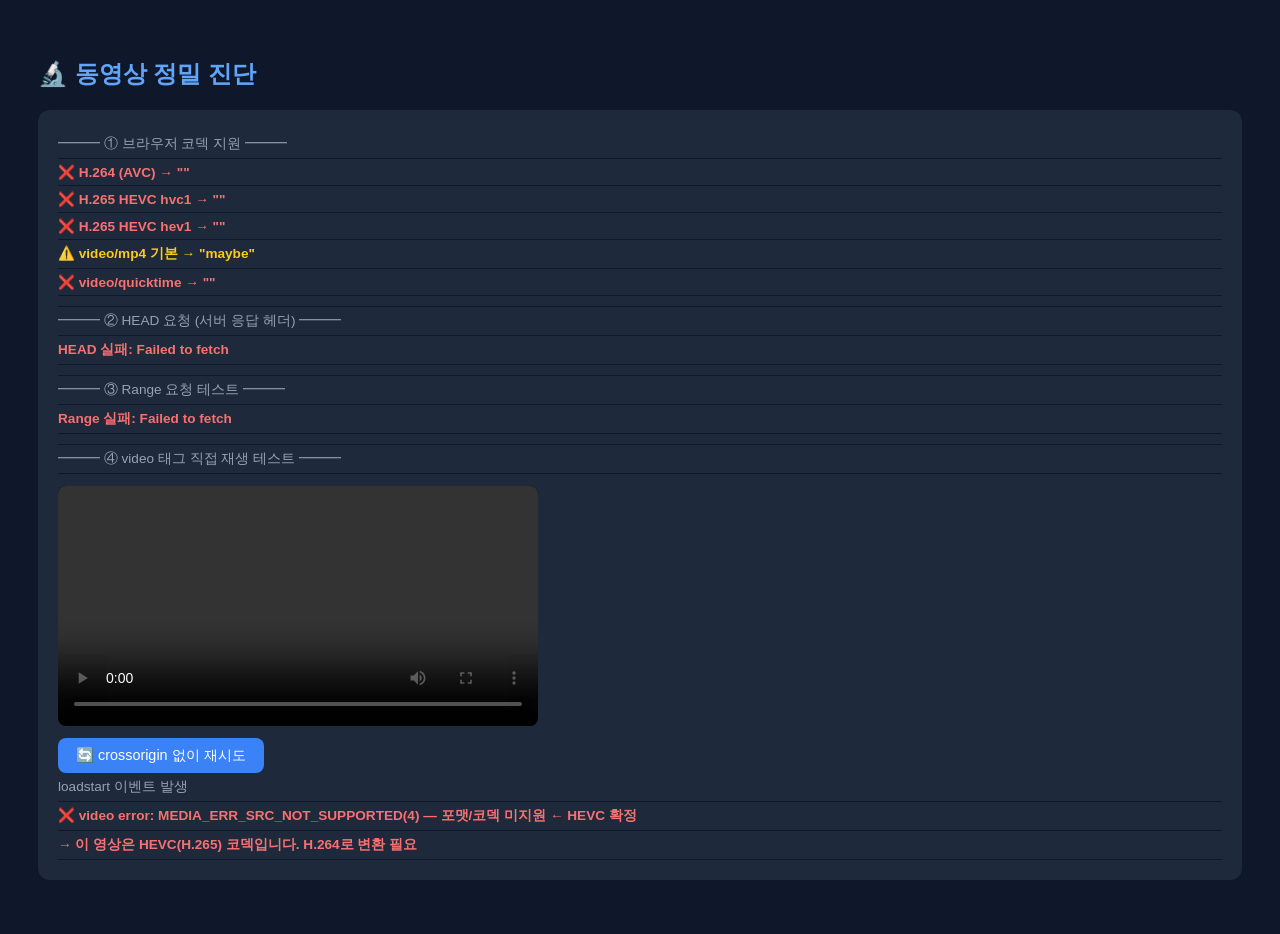
<file: video-test2.html>
<!DOCTYPE html>
<html lang="ko">
<head>
<meta charset="UTF-8">
<title>동영상 정밀 진단</title>
<style>
  body { font-family: sans-serif; padding: 30px; background: #0f172a; color: #e2e8f0; }
  h2 { color: #60a5fa; }
  .card { background: #1e293b; border-radius: 12px; padding: 20px; margin: 16px 0; }
  .ok   { color: #4ade80; font-weight: 700; }
  .err  { color: #f87171; font-weight: 700; }
  .warn { color: #facc15; font-weight: 700; }
  .info { color: #94a3b8; font-size: 0.85rem; }
  .log-line { padding: 5px 0; border-bottom: 1px solid #0f172a; font-size: 0.85rem; }
  video { width:100%; max-width:480px; border-radius:8px; background:#000; display:block; margin-top:12px; }
</style>
</head>
<body>
<h2>🔬 동영상 정밀 진단</h2>

<div class="card" id="out">진단 중...</div>

<script>
const URL1 = 'https://omuchkxgzjtyhzadjozp.supabase.co/storage/v1/object/public/video/posts/post_1781417001487_1781417001487.mp4';

function log(msg, type='info') {
  const d = document.getElementById('out');
  const cls = type==='ok'?'ok':type==='err'?'err':type==='warn'?'warn':'info';
  d.innerHTML += `<div class="log-line"><span class="${cls}">${msg}</span></div>`;
}

async function run() {
  document.getElementById('out').innerHTML = '';

  // ── 1) 브라우저 코덱 지원 ──
  log('━━━ ① 브라우저 코덱 지원 ━━━');
  const tv = document.createElement('video');
  [
    ['H.264 (AVC)',  'video/mp4; codecs="avc1.42E01E"'],
    ['H.265 HEVC hvc1','video/mp4; codecs="hvc1"'],
    ['H.265 HEVC hev1','video/mp4; codecs="hev1"'],
    ['video/mp4 기본','video/mp4'],
    ['video/quicktime','video/quicktime'],
  ].forEach(([label, type]) => {
    const r = tv.canPlayType(type);
    const t = r==='probably'?'ok':r==='maybe'?'warn':'err';
    const i = r==='probably'?'✅':r==='maybe'?'⚠️':'❌';
    log(`${i} ${label} → "${r}"`, t);
  });

  // ── 2) HEAD 요청 ──
  log('');
  log('━━━ ② HEAD 요청 (서버 응답 헤더) ━━━');
  try {
    const r = await fetch(URL1, { method:'HEAD' });
    log(`HTTP: ${r.status} ${r.statusText}`, r.ok?'ok':'err');
    log(`Content-Type: ${r.headers.get('content-type')||'없음'}`);
    log(`Content-Length: ${r.headers.get('content-length')||'없음'}`);
    const ar = r.headers.get('accept-ranges');
    log(`Accept-Ranges: ${ar||'없음'}`, ar?'ok':'warn');
    const ao = r.headers.get('access-control-allow-origin');
    log(`Access-Control-Allow-Origin: ${ao||'없음'}`, ao?'ok':'warn');
  } catch(e) {
    log(`HEAD 실패: ${e.message}`, 'err');
  }

  // ── 3) Range 요청 ──
  log('');
  log('━━━ ③ Range 요청 테스트 ━━━');
  try {
    const r = await fetch(URL1, { headers:{ 'Range':'bytes=0-1023' } });
    log(`Range 응답: HTTP ${r.status}`, r.status===206?'ok':'warn');
    log(`Content-Range: ${r.headers.get('content-range')||'없음'}`);
  } catch(e) {
    log(`Range 실패: ${e.message}`, 'err');
  }

  // ── 4) video 태그 직접 테스트 ──
  log('');
  log('━━━ ④ video 태그 직접 재생 테스트 ━━━');
  const vid = document.createElement('video');
  vid.controls = true; vid.playsInline = true; vid.muted = false;
  // crossorigin 없이 먼저 시도
  vid.preload = 'auto';

  vid.addEventListener('loadstart',    () => log('loadstart 이벤트 발생'));
  vid.addEventListener('durationchange',()=> log(`durationchange: ${vid.duration?.toFixed(2)}초`));
  vid.addEventListener('loadedmetadata',()=> {
    const w=vid.videoWidth, h=vid.videoHeight;
    log(`loadedmetadata: ${w}×${h}`, (w>0&&h>0)?'ok':'err');
    if(w===0&&h===0) log('⚠️ 해상도 0×0 → HEVC 코덱으로 브라우저 디코딩 실패 가능성 높음','err');
  });
  vid.addEventListener('loadeddata',   () => log('loadeddata 이벤트 발생 ✅','ok'));
  vid.addEventListener('canplay',      () => log('canplay → 재생 가능 ✅','ok'));
  vid.addEventListener('canplaythrough',()=> log('canplaythrough ✅','ok'));
  vid.addEventListener('error', () => {
    const c = vid.error?.code;
    const msgs = {
      1:'MEDIA_ERR_ABORTED(1) — 재생 중단',
      2:'MEDIA_ERR_NETWORK(2) — 네트워크 오류',
      3:'MEDIA_ERR_DECODE(3) — 디코딩 실패 ← 코덱 불일치',
      4:'MEDIA_ERR_SRC_NOT_SUPPORTED(4) — 포맷/코덱 미지원 ← HEVC 확정'
    };
    log(`❌ video error: ${msgs[c]||'알수없음('+c+')'}`, 'err');
    if(c===4) log('→ 이 영상은 HEVC(H.265) 코덱입니다. H.264로 변환 필요','err');
    if(c===3) log('→ 파일 손상 또는 컨테이너-코덱 불일치','err');
    if(c===2) log('→ Supabase URL 접근 불가 / CORS 차단','err');
  });

  vid.src = URL1;
  vid.load();
  document.getElementById('out').appendChild(vid);

  // ── 5) crossorigin 없이 재시도용 버튼 ──
  const btn = document.createElement('button');
  btn.textContent = '🔄 crossorigin 없이 재시도';
  btn.style.cssText = 'margin-top:12px;padding:8px 18px;background:#3b82f6;color:#fff;border:none;border-radius:8px;cursor:pointer;font-size:0.9rem;';
  btn.onclick = () => {
    log('');
    log('━━━ ⑤ crossorigin 제거 후 재시도 ━━━');
    const vid2 = document.createElement('video');
    vid2.controls = true; vid2.playsInline = true;
    vid2.preload = 'auto';
    // crossorigin 없음
    vid2.addEventListener('loadedmetadata', () => {
      log(`loadedmetadata: ${vid2.videoWidth}×${vid2.videoHeight}`, (vid2.videoWidth>0)?'ok':'err');
    });
    vid2.addEventListener('canplay', () => log('canplay ✅ (crossorigin 없이 성공!)','ok'));
    vid2.addEventListener('error', () => {
      log(`❌ error: ${vid2.error?.code}`, 'err');
    });
    vid2.src = URL1;
    vid2.load();
    document.getElementById('out').appendChild(vid2);
  };
  document.getElementById('out').appendChild(btn);
}

run();
</script>
</body>
</html>
</file>
<file: css/login.css>
/* ===== 기본 리셋 ===== */
*, *::before, *::after { box-sizing: border-box; margin: 0; padding: 0; }
html, body { height: 100%; font-family: 'Noto Sans KR', -apple-system, sans-serif; }
a { text-decoration: none; color: inherit; }
button { cursor: pointer; border: none; background: none; font-family: inherit; }
input { font-family: inherit; }

/* ===== 로그인 페이지 전체 레이아웃 ===== */
.login-page {
  min-height: 100vh;
  display: flex;
  flex-direction: column;
  position: relative;
  overflow: hidden;
}

/* 회원가입 페이지는 스크롤 필요 — overflow 재정의 */
.login-page.reg-page {
  overflow-y: auto;
  overflow-x: hidden;
  height: auto;
}

/* ===== 배경 이미지 (삼우에프앤지 인천TC 항공사진) ===== */
.bg-image {
  position: fixed;
  inset: 0;
  z-index: 0;
  background-image: url('../images/bg-main.jpg');
  background-size: cover;
  background-position: center top;
  background-repeat: no-repeat;
}

/* 배경 위에 어두운 오버레이 */
.bg-overlay {
  position: fixed;
  inset: 0;
  z-index: 1;
  background: rgba(10, 20, 40, 0.62);
}

/* ===== 상단 헤더 ===== */
.site-header {
  position: relative;
  z-index: 10;
  padding: 20px 40px;
}
.header-inner {
  max-width: 1400px;
  margin: 0 auto;
}
.site-logo {
  display: flex;
  align-items: center;
  gap: 14px;
}
.logo-emblem {
  width: 54px;
  height: 65px;
  flex-shrink: 0;
  filter: drop-shadow(0 3px 10px rgba(0,0,0,0.55));
}
.logo-emblem svg,
.logo-emblem img { width: 100%; height: 100%; display: block; }
.logo-text-wrap {
  display: flex;
  flex-direction: column;
  gap: 2px;
}
.logo-main-text {
  font-size: 1.2rem;
  font-weight: 700;
  color: #ffffff;
  letter-spacing: -0.01em;
  text-shadow: 0 1px 4px rgba(0,0,0,0.5);
}
.logo-sub-text {
  font-size: 0.75rem;
  color: rgba(255,255,255,0.8);
  font-weight: 400;
  letter-spacing: 0.02em;
  text-shadow: 0 1px 3px rgba(0,0,0,0.5);
}

/* ===== 메인 (로그인 카드 중앙 배치) ===== */
.login-main {
  flex: 1;
  position: relative;
  z-index: 10;
  display: flex;
  align-items: center;
  justify-content: center;
  padding: 20px;
}

/* ===== 로그인 카드 ===== */
.login-card {
  background: rgba(255, 255, 255, 0.13);
  backdrop-filter: blur(16px);
  -webkit-backdrop-filter: blur(16px);
  border: 1px solid rgba(255, 255, 255, 0.22);
  border-radius: 12px;
  padding: 40px 44px 36px;
  width: 100%;
  max-width: 420px;
  box-shadow:
    0 8px 32px rgba(0, 0, 0, 0.35),
    inset 0 1px 0 rgba(255,255,255,0.15);
}

/* ===== 로그인 타이틀 ===== */
.login-title {
  font-size: 1.45rem;
  font-weight: 700;
  color: #ffffff;
  text-align: left;
  margin-bottom: 28px;
  letter-spacing: -0.01em;
  text-shadow: 0 1px 4px rgba(0,0,0,0.4);
}

/* ===== 폼 ===== */
.login-form {
  display: flex;
  flex-direction: column;
  gap: 18px;
}

.form-group {
  display: flex;
  flex-direction: column;
  gap: 7px;
}

.form-label {
  font-size: 0.85rem;
  font-weight: 600;
  color: rgba(255, 255, 255, 0.92);
  letter-spacing: 0.01em;
}

.label-row {
  display: flex;
  align-items: center;
  justify-content: space-between;
}

.pw-reset-link {
  font-size: 0.76rem;
  color: rgba(255,255,255,0.72);
  transition: color 0.15s;
}
.pw-reset-link:hover { color: #93c5fd; }

/* ===== 입력창 ===== */
.form-input {
  width: 100%;
  height: 44px;
  padding: 0 14px;
  background: rgba(255, 255, 255, 0.95);
  border: 1.5px solid rgba(255,255,255,0.5);
  border-radius: 7px;
  font-size: 0.9rem;
  color: #1e293b;
  outline: none;
  transition: border-color 0.2s, box-shadow 0.2s;
}
.form-input::placeholder { color: #94a3b8; }
.form-input:focus {
  border-color: #3b82f6;
  box-shadow: 0 0 0 3px rgba(59,130,246,0.25);
  background: #ffffff;
}

/* 비밀번호 입력창 래퍼 */
.pw-input-wrap {
  position: relative;
}
.pw-input-wrap .form-input {
  padding-right: 44px;
}
.pw-toggle-btn {
  position: absolute;
  right: 12px;
  top: 50%;
  transform: translateY(-50%);
  color: #94a3b8;
  font-size: 0.9rem;
  padding: 4px;
  transition: color 0.15s;
}
.pw-toggle-btn:hover { color: #475569; }

/* ===== 로그인 상태 유지 ===== */
.remember-row {
  margin-top: -4px;
}
.checkbox-label {
  display: flex;
  align-items: center;
  gap: 8px;
  cursor: pointer;
}
.checkbox-input { display: none; }
.checkbox-custom {
  width: 17px;
  height: 17px;
  border: 2px solid rgba(255,255,255,0.6);
  border-radius: 4px;
  background: rgba(255,255,255,0.1);
  flex-shrink: 0;
  position: relative;
  transition: all 0.15s;
}
.checkbox-input:checked + .checkbox-custom {
  background: #2563eb;
  border-color: #2563eb;
}
.checkbox-input:checked + .checkbox-custom::after {
  content: '';
  position: absolute;
  left: 3px; top: 0px;
  width: 5px; height: 9px;
  border: 2px solid #fff;
  border-top: none;
  border-left: none;
  transform: rotate(45deg);
}
.checkbox-text {
  font-size: 0.83rem;
  color: rgba(255,255,255,0.85);
  user-select: none;
}

/* ===== 오류 메시지 ===== */
.login-error {
  display: flex;
  align-items: center;
  gap: 8px;
  background: rgba(220, 38, 38, 0.18);
  border: 1px solid rgba(220,38,38,0.4);
  border-radius: 7px;
  padding: 10px 14px;
  font-size: 0.82rem;
  color: #fca5a5;
}
.login-error i { font-size: 0.9rem; flex-shrink: 0; }
.hidden { display: none !important; }

/* ===== 로그인 버튼 ===== */
.login-btn {
  width: 100%;
  height: 46px;
  background: #1d4ed8;
  color: #ffffff;
  font-size: 0.98rem;
  font-weight: 700;
  border-radius: 7px;
  letter-spacing: 0.03em;
  display: flex;
  align-items: center;
  justify-content: center;
  gap: 8px;
  transition: background 0.2s, transform 0.1s, box-shadow 0.2s;
  box-shadow: 0 3px 12px rgba(29,78,216,0.45);
  margin-top: 4px;
}
.login-btn:hover {
  background: #1e40af;
  box-shadow: 0 5px 18px rgba(29,78,216,0.55);
}
.login-btn:active { transform: scale(0.98); }
.btn-spinner i { font-size: 1rem; }

/* ===== 하단 링크 ===== */
.login-links {
  display: flex;
  align-items: center;
  justify-content: center;
  gap: 10px;
  margin-top: 22px;
}
.login-links a {
  font-size: 0.8rem;
  color: rgba(255,255,255,0.72);
  transition: color 0.15s;
}
.login-links a:hover { color: #93c5fd; }
.login-links .divider {
  color: rgba(255,255,255,0.3);
  font-size: 0.75rem;
}

/* ===== 푸터 ===== */
.site-footer {
  position: relative;
  z-index: 10;
  background: rgba(5, 10, 25, 0.72);
  border-top: 1px solid rgba(255,255,255,0.08);
  padding: 18px 40px;
}
.footer-inner {
  max-width: 1400px;
  margin: 0 auto;
  display: flex;
  flex-direction: column;
  align-items: center;
  gap: 6px;
}
.footer-info {
  display: flex;
  flex-wrap: wrap;
  align-items: center;
  justify-content: center;
  gap: 6px;
  font-size: 0.75rem;
  color: rgba(255,255,255,0.55);
}
.footer-info .f-div { color: rgba(255,255,255,0.25); }
.footer-copy {
  font-size: 0.72rem;
  color: rgba(255,255,255,0.38);
  letter-spacing: 0.04em;
}

/* ===== 토스트 ===== */
.toast {
  position: fixed;
  bottom: 32px;
  left: 50%;
  transform: translateX(-50%);
  background: rgba(30, 58, 138, 0.95);
  color: #fff;
  padding: 12px 28px;
  border-radius: 30px;
  font-size: 0.88rem;
  font-weight: 500;
  z-index: 999;
  white-space: nowrap;
  box-shadow: 0 4px 20px rgba(0,0,0,0.35);
  animation: toastIn 0.3s ease;
}
@keyframes toastIn {
  from { opacity: 0; transform: translateX(-50%) translateY(10px); }
  to   { opacity: 1; transform: translateX(-50%) translateY(0); }
}

/* ===== 반응형 ===== */

/* 태블릿 (768px ~ 1023px) */
@media (max-width: 1023px) {
  .site-header { padding: 16px 28px; }
  .logo-emblem  { width: 44px; height: 44px; }
  .logo-main-text { font-size: 1.1rem; }
  .login-card { max-width: 400px; }
  .site-footer { padding: 16px 28px; }
}

/* 모바일 (480px ~ 767px) */
@media (max-width: 767px) {
  .site-header { padding: 14px 18px; }
  .logo-emblem  { width: 38px; height: 38px; }
  .logo-main-text { font-size: 1rem; }
  .logo-sub-text  { font-size: 0.7rem; }
  .login-card { padding: 32px 24px 28px; }
  .login-title { font-size: 1.25rem; }
  .site-footer { padding: 14px 18px; }
  .footer-info { flex-direction: column; gap: 4px; text-align: center; }
  .footer-info .f-div { display: none; }
  .toast { white-space: normal; text-align: center; max-width: calc(100vw - 32px); }
}

/* 소형 모바일 (~479px) */
@media (max-width: 479px) {
  .site-header { padding: 12px 14px; }
  .logo-emblem  { width: 34px; height: 34px; }
  .logo-main-text { font-size: 0.92rem; }
  .logo-sub-text  { display: none; }
  .login-main { padding: 16px 12px; }
  .login-card {
    padding: 28px 18px 24px;
    border-radius: 10px;
  }
  .login-title { font-size: 1.15rem; margin-bottom: 22px; }
  .form-input  { height: 46px; font-size: 0.92rem; }
  .login-btn   { height: 48px; font-size: 1rem; }
  .login-links { flex-wrap: wrap; justify-content: center; gap: 8px; }
  .login-links .divider { display: none; }
  .login-links a { width: 100%; text-align: center; }
  .site-footer { padding: 12px 14px; }
  .footer-info { font-size: 0.65rem; }
  .footer-copy { font-size: 0.65rem; }
}
</file>
<file: css/dashboard.css>
/* ===== 리셋 & 기본 ===== */
*, *::before, *::after { box-sizing: border-box; margin: 0; padding: 0; }
html, body { height: 100%; font-family: 'Noto Sans KR', -apple-system, sans-serif; font-size: 15px; }
body { background: #f0f2f5; color: #1a1a2e; line-height: 1.5; display: flex; flex-direction: column; min-height: 100vh; }
button { cursor: pointer; border: none; background: none; font-family: inherit; }
input, textarea, select { font-family: inherit; }
ul { list-style: none; }

/* ===== CSS 변수 ===== */
:root {
  --header-bg: #1a237e;      /* 진한 남색 */
  --tab-bg: #1e2d8f;         /* 탭바 남색 */
  --tab-active-bg: #3d5afe;  /* 활성 탭 밝은 파란색 */
  --tab-highlight: #ff6f00;  /* 신규입사자 강조 주황 */
  --green-write: #2e7d32;    /* 게시물 작성 버튼 초록 */
  --side-border: #e2e8f0;
  --content-bg: #ffffff;
  --text-main: #1a1a2e;
  --text-muted: #94a3b8;
  --radius-sm: 6px;
  --radius-md: 10px;
}

/* ===== 상단 헤더 ===== */
.site-header {
  background: var(--header-bg);
  height: 64px;
  display: flex;
  align-items: center;
  justify-content: space-between;
  padding: 0 24px;
  flex-shrink: 0;
  position: sticky;
  top: 0;
  z-index: 300;
  box-shadow: 0 2px 8px rgba(0,0,0,0.25);
}

/* 헤더 왼쪽 - 로고 */
.header-left {}
.header-logo { display: flex; align-items: center; gap: 12px; }
.logo-shield {
  width: 46px; height: 53px;
  flex-shrink: 0;
  overflow: visible;
}
.logo-shield svg,
.logo-shield img { width: 100%; height: 100%; display: block; }
.logo-text { display: flex; flex-direction: column; gap: 1px; }
.logo-title {
  font-size: 1.08rem;
  font-weight: 700;
  color: #ffffff;
  letter-spacing: -0.01em;
}
.logo-greeting {
  font-size: 0.72rem;
  color: rgba(255,255,255,0.65);
  font-weight: 400;
}

/* 헤더 오른쪽 */
.header-right {
  display: flex;
  align-items: center;
  gap: 6px;
}
.hdr-icon-btn {
  width: 38px; height: 38px;
  border-radius: 50%;
  display: flex; align-items: center; justify-content: center;
  color: rgba(255,255,255,0.85);
  font-size: 1rem;
  position: relative;
  transition: background 0.15s;
}
.hdr-icon-btn:hover { background: rgba(255,255,255,0.12); }
.hdr-badge {
  position: absolute;
  top: 4px; right: 4px;
  width: 16px; height: 16px;
  background: #ef4444;
  color: #fff;
  font-size: 0.6rem;
  font-weight: 700;
  border-radius: 50%;
  display: flex; align-items: center; justify-content: center;
  border: 1.5px solid var(--header-bg);
}
.hdr-logout-btn {
  display: flex;
  align-items: center;
  gap: 6px;
  color: rgba(255,255,255,0.85);
  font-size: 0.82rem;
  font-weight: 500;
  padding: 7px 14px;
  border-radius: var(--radius-sm);
  border: 1px solid rgba(255,255,255,0.2);
  transition: all 0.15s;
  margin-left: 4px;
}
.hdr-logout-btn:hover { background: rgba(255,255,255,0.1); color: #fff; }
.hdr-logout-btn i { font-size: 0.85rem; }

/* ===== 탭 네비게이션 ===== */
.tab-nav {
  background: var(--tab-bg);
  flex-shrink: 0;
  border-bottom: 1px solid rgba(255,255,255,0.08);
  overflow-x: auto;
  scrollbar-width: none;
}
.tab-nav::-webkit-scrollbar { display: none; }
.tab-nav-inner {
  display: flex;
  align-items: stretch;
  min-width: max-content;
  padding: 0 16px;
}
.tab-item {
  display: flex;
  align-items: center;
  gap: 6px;
  padding: 0 16px;
  height: 46px;
  font-size: 0.82rem;
  font-weight: 500;
  color: rgba(255,255,255,0.72);
  white-space: nowrap;
  border-radius: var(--radius-sm);
  margin: 6px 2px;
  transition: background 0.15s, color 0.15s;
  position: relative;
}
.tab-item i { font-size: 0.85rem; }
.tab-item:hover { background: rgba(255,255,255,0.1); color: #fff; }
.tab-item.active {
  background: var(--tab-active-bg);
  color: #ffffff;
  font-weight: 600;
  box-shadow: 0 2px 8px rgba(61,90,254,0.4);
}
/* 신규입사자 강조 */
.tab-item.highlight {
  color: #ffa726;
}
.tab-item.highlight i { color: #ffc107; }
.tab-item.highlight:hover { background: rgba(255,167,38,0.15); }
.tab-item.highlight.active { background: #e65100; color: #fff; }
.tab-item.highlight.active i { color: #fff; }

/* ===== 본문 레이아웃 ===== */
.body-wrap {
  display: flex;
  flex: 1;
  overflow: hidden;
  height: calc(100vh - 64px - 58px); /* 헤더 + 탭바 */
}

/* ===== 왼쪽 사이드 패널 ===== */
.side-panel {
  width: 220px;
  min-width: 220px;
  background: #fafbfc;
  border-right: 1px solid var(--side-border);
  display: flex;
  flex-direction: column;
  gap: 0;
  overflow-y: auto;
  padding: 14px 12px 20px;
  scrollbar-width: thin;
  scrollbar-color: #e2e8f0 transparent;
}
.side-panel::-webkit-scrollbar { width: 4px; }
.side-panel::-webkit-scrollbar-thumb { background: #e2e8f0; border-radius: 2px; }

.side-panel-label {
  font-size: 0.72rem;
  font-weight: 600;
  color: #94a3b8;
  text-transform: uppercase;
  letter-spacing: 0.06em;
  margin-bottom: 10px;
  padding: 0 4px;
}

/* 게시물 작성 버튼 */
.btn-write {
  background: var(--green-write);
  color: #ffffff;
  font-size: 0.85rem;
  font-weight: 600;
  padding: 9px 14px;
  border-radius: var(--radius-sm);
  display: flex;
  align-items: center;
  gap: 6px;
  width: 100%;
  margin-bottom: 14px;
  transition: background 0.15s, transform 0.1s;
  box-shadow: 0 2px 6px rgba(46,125,50,0.3);
}
.btn-write:hover { background: #1b5e20; }
.btn-write:active { transform: scale(0.98); }

/* 게시물 목록 */
.post-list { display: flex; flex-direction: column; gap: 6px; }
.post-list-item {
  background: #ffffff;
  border: 1px solid var(--side-border);
  border-radius: var(--radius-sm);
  padding: 10px 12px;
  cursor: pointer;
  display: flex;
  align-items: center;
  justify-content: space-between;
  gap: 8px;
  transition: background 0.12s, border-color 0.12s, box-shadow 0.12s;
}
.post-list-item:hover {
  background: #eff6ff;
  border-color: #bfdbfe;
}
.post-list-item.active {
  background: #eff6ff;
  border-color: #3d5afe;
  box-shadow: 0 0 0 2px rgba(61,90,254,0.12);
}
.post-item-text {
  font-size: 0.82rem;
  color: #334155;
  line-height: 1.4;
  flex: 1;
  display: -webkit-box;
  -webkit-line-clamp: 2;
  -webkit-box-orient: vertical;
  overflow: hidden;
}
.post-list-item.active .post-item-text { color: #1a237e; font-weight: 600; }
.post-item-chevron { color: #cbd5e1; font-size: 0.75rem; flex-shrink: 0; }
.post-list-item.active .post-item-chevron { color: #3d5afe; }

/* 게시물 번호 뱃지 */
.post-item-num {
  display: inline-flex;
  align-items: center;
  justify-content: center;
  min-width: 22px;
  height: 22px;
  border-radius: 6px;
  font-size: 0.72rem;
  font-weight: 700;
  color: #ffffff;
  flex-shrink: 0;
  padding: 0 5px;
  letter-spacing: -0.01em;
}

/* ===== 게시물 순서 변경 버튼 (관리자 전용) ===== */
.post-order-btns {
  display: flex;
  flex-direction: column;
  gap: 2px;
  flex-shrink: 0;
  margin-left: auto;
}
.post-order-btn {
  display: flex;
  align-items: center;
  justify-content: center;
  width: 22px;
  height: 18px;
  border-radius: 4px;
  border: 1px solid #cbd5e1;
  background: #f8fafc;
  color: #475569;
  font-size: 0.6rem;
  cursor: pointer;
  transition: background 0.12s, color 0.12s, border-color 0.12s, transform 0.1s;
  line-height: 1;
  padding: 0;
}
.post-order-btn:hover:not(.disabled):not(:disabled) {
  background: #3d5afe;
  border-color: #3d5afe;
  color: #fff;
  transform: scale(1.08);
}
.post-order-btn.disabled,
.post-order-btn:disabled {
  opacity: 0.3;
  cursor: not-allowed;
  pointer-events: none;
}
.post-list-item.active .post-order-btn {
  border-color: #a5b4fc;
  background: #eff6ff;
  color: #3d5afe;
}
.post-list-item.active .post-order-btn:hover:not(.disabled):not(:disabled) {
  background: #3d5afe;
  border-color: #3d5afe;
  color: #fff;
}

/* ===== 드래그&드롭 순서 변경 (관리자 전용) ===== */

/* 드래그 핸들 아이콘 */
.drag-handle {
  display: flex;
  align-items: center;
  justify-content: center;
  width: 20px;
  height: 32px;
  flex-shrink: 0;
  cursor: grab;
  color: #94a3b8;
  font-size: 0.85rem;
  border-radius: 4px;
  transition: color 0.12s, background 0.12s;
  touch-action: none; /* 터치 스크롤 방지 */
  user-select: none;
  -webkit-user-select: none;
}
.drag-handle:hover {
  color: #3d5afe;
  background: #eff6ff;
}
.drag-handle:active {
  cursor: grabbing;
}

/* 드래그 중인 아이템 */
.post-list-item.dragging {
  opacity: 0.4;
  background: #e0e7ff !important;
  border-color: #3d5afe !important;
  box-shadow: 0 4px 16px rgba(61,90,254,0.18) !important;
  cursor: grabbing !important;
}

/* 드롭 위치 표시선 (위쪽) */
.post-list-item.drag-over-top {
  border-top: 2.5px solid #3d5afe !important;
  background: #f0f4ff;
}
/* 드롭 위치 표시선 (아래쪽) */
.post-list-item.drag-over-bottom {
  border-bottom: 2.5px solid #3d5afe !important;
  background: #f0f4ff;
}

/* 드래그 고스트(플로팅 미리보기) */
#drag-ghost {
  position: fixed;
  z-index: 9999;
  pointer-events: none;
  background: #fff;
  border: 1.5px solid #3d5afe;
  border-radius: 8px;
  padding: 8px 12px;
  box-shadow: 0 8px 24px rgba(61,90,254,0.22);
  font-size: 0.82rem;
  color: #1a237e;
  font-weight: 600;
  max-width: 220px;
  white-space: nowrap;
  overflow: hidden;
  text-overflow: ellipsis;
  opacity: 0.92;
  transform: rotate(1.5deg) scale(1.03);
  transition: opacity 0.1s;
}

/* ===== 오른쪽 콘텐츠 뷰어 ===== */
.content-view {
  flex: 1;
  background: var(--content-bg);
  overflow-y: auto;
  position: relative;
  scrollbar-width: thin;
  scrollbar-color: #e2e8f0 transparent;
}
.content-view::-webkit-scrollbar { width: 6px; }
.content-view::-webkit-scrollbar-thumb { background: #e2e8f0; border-radius: 3px; }

/* 초기 안내 */
.empty-guide {
  display: flex;
  flex-direction: column;
  align-items: center;
  justify-content: center;
  height: 100%;
  color: #cbd5e1;
  gap: 14px;
}
.empty-guide-icon {
  width: 72px; height: 72px;
  border: 2px solid #e2e8f0;
  border-radius: 18px;
  display: flex; align-items: center; justify-content: center;
  font-size: 2rem;
  color: #cbd5e1;
}
.empty-guide p { font-size: 0.9rem; color: #94a3b8; }

/* 게시물 상세 */
.post-detail { padding: 32px 36px; }
.post-detail-header {
  border-bottom: 2px solid #f1f5f9;
  padding-bottom: 18px;
  margin-bottom: 24px;
}
.post-detail-header h2 {
  font-size: 1.25rem;
  font-weight: 700;
  color: var(--text-main);
  margin-bottom: 10px;
  line-height: 1.4;
}
.detail-meta {
  display: flex;
  gap: 16px;
  font-size: 0.78rem;
  color: var(--text-muted);
}
.detail-meta span { display: flex; align-items: center; gap: 4px; }

.post-detail-body {
  font-size: 0.9rem;
  line-height: 1.8;
  color: #334155;
}
.post-detail-body h3 {
  font-size: 1rem;
  font-weight: 600;
  color: var(--text-main);
  margin: 20px 0 10px;
  padding-left: 10px;
  border-left: 3px solid var(--tab-active-bg);
}
.post-detail-body p { margin-bottom: 12px; }
.post-detail-body ul { padding-left: 20px; margin-bottom: 12px; }
.post-detail-body ul li { list-style: disc; margin-bottom: 6px; }
.post-detail-body .alert-box {
  background: #fff3e0;
  border: 1px solid #ffcc02;
  border-radius: 8px;
  padding: 14px 18px;
  margin: 16px 0;
  color: #7c4700;
  font-size: 0.87rem;
}
.post-detail-body .info-box {
  background: #e3f2fd;
  border: 1px solid #90caf9;
  border-radius: 8px;
  padding: 14px 18px;
  margin: 16px 0;
  color: #0d47a1;
  font-size: 0.87rem;
}
.post-detail-body .danger-box {
  background: #ffebee;
  border: 1px solid #ef9a9a;
  border-radius: 8px;
  padding: 14px 18px;
  margin: 16px 0;
  color: #b71c1c;
  font-size: 0.87rem;
}

/* 영상 임베드 */
.video-wrap {
  position: relative;
  padding-bottom: 56.25%;
  height: 0;
  overflow: hidden;
  border-radius: 10px;
  margin: 20px 0;
  background: #000;
  box-shadow: 0 4px 20px rgba(0,0,0,0.15);
}
.video-wrap iframe {
  position: absolute;
  top: 0; left: 0;
  width: 100%; height: 100%;
  border: none;
}

/* 스텝 카드 */
.step-grid { display: grid; grid-template-columns: repeat(3,1fr); gap: 14px; margin: 16px 0; }
.step-card {
  background: #f8fafc;
  border: 1px solid #e2e8f0;
  border-radius: 10px;
  padding: 16px;
  text-align: center;
}
.step-num { font-size: 1.4rem; font-weight: 700; color: var(--tab-active-bg); display: block; margin-bottom: 8px; }
.step-card h4 { font-size: 0.85rem; font-weight: 600; margin-bottom: 6px; }
.step-card p { font-size: 0.78rem; color: #64748b; line-height: 1.5; }

/* ===== 게시물 작성 모달 ===== */
.modal-overlay {
  position: fixed; inset: 0;
  background: rgba(0,0,0,0.5);
  z-index: 500;
  display: flex; align-items: center; justify-content: center;
  padding: 20px;
  animation: fadeIn 0.2s ease;
}
.modal-overlay.hidden { display: none !important; }
@keyframes fadeIn { from { opacity:0; } to { opacity:1; } }
.modal-box {
  background: #fff;
  border-radius: 14px;
  max-height: 92vh;
  overflow-y: auto;
  animation: slideUp 0.25s ease;
  box-shadow: 0 20px 60px rgba(0,0,0,0.2);
}
@keyframes slideUp { from { transform:translateY(16px);opacity:0; } to { transform:translateY(0);opacity:1; } }
.write-modal-box { width: 100%; max-width: 560px; }

.modal-header {
  display: flex;
  align-items: center;
  justify-content: space-between;
  padding: 20px 24px 16px;
  border-bottom: 1px solid #f1f5f9;
}
.modal-header h3 { font-size: 1rem; font-weight: 700; }
.modal-x-btn { width: 30px; height: 30px; border-radius: 6px; font-size: 0.9rem; color: #94a3b8; display: flex; align-items: center; justify-content: center; }
.modal-x-btn:hover { background: #f1f5f9; }

.modal-body-area { padding: 20px 24px; display: flex; flex-direction: column; gap: 16px; }
.form-row { display: flex; flex-direction: column; gap: 6px; }
.form-row label { font-size: 0.82rem; font-weight: 600; color: #475569; }
.write-input {
  border: 1.5px solid #e2e8f0;
  border-radius: 8px;
  padding: 9px 12px;
  font-size: 0.88rem;
  outline: none;
  transition: border-color 0.15s, box-shadow 0.15s;
  color: #1a1a2e;
  background: #fff;
}
.write-input:focus { border-color: var(--tab-active-bg); box-shadow: 0 0 0 3px rgba(61,90,254,0.12); }
.write-textarea {
  border: 1.5px solid #e2e8f0;
  border-radius: 8px;
  padding: 10px 12px;
  font-size: 0.88rem;
  outline: none;
  resize: vertical;
  min-height: 120px;
  transition: border-color 0.15s, box-shadow 0.15s;
  color: #1a1a2e;
  line-height: 1.6;
}
.write-textarea:focus { border-color: var(--tab-active-bg); box-shadow: 0 0 0 3px rgba(61,90,254,0.12); }

.modal-footer {
  padding: 14px 24px 20px;
  display: flex;
  justify-content: flex-end;
  gap: 10px;
  border-top: 1px solid #f1f5f9;
}
.btn-cancel { padding: 9px 20px; border: 1px solid #e2e8f0; border-radius: 8px; font-size: 0.88rem; color: #64748b; transition: all 0.15s; }
.btn-cancel:hover { background: #f1f5f9; }
.btn-save { padding: 9px 24px; background: var(--tab-active-bg); color: #fff; border-radius: 8px; font-size: 0.88rem; font-weight: 600; transition: background 0.15s; box-shadow: 0 2px 8px rgba(61,90,254,0.3); }
.btn-save:hover { background: #1a237e; }

/* 삭제 버튼 (상세 헤더) */
.post-actions {
  display: flex;
  gap: 8px;
  margin-top: 14px;
}
.btn-delete-post {
  padding: 6px 14px;
  border: 1px solid #fecaca;
  color: #dc2626;
  border-radius: 6px;
  font-size: 0.78rem;
  font-weight: 500;
  transition: all 0.15s;
}
.btn-delete-post:hover { background: #fee2e2; }
.btn-edit-post {
  padding: 6px 14px;
  border: 1px solid #bfdbfe;
  color: #2563eb;
  border-radius: 6px;
  font-size: 0.78rem;
  font-weight: 500;
  transition: all 0.15s;
}
.btn-edit-post:hover { background: #eff6ff; }

/* ===== 시청 내역 드롭다운 ===== */
.notif-dropdown {
  position: fixed;
  top: 60px; right: 76px;
  width: 340px;
  background: #fff;
  border-radius: 14px;
  box-shadow: 0 8px 40px rgba(0,0,0,0.18);
  z-index: 400;
  overflow: hidden;
  animation: slideUp 0.2s ease;
  border: 1px solid #e2e8f0;
  max-height: 80vh;
  display: flex;
  flex-direction: column;
}
.notif-dropdown.hidden { display: none; }

/* 헤더 */
.notif-header {
  display: flex; align-items: center; justify-content: space-between;
  padding: 13px 16px;
  border-bottom: 1px solid #f1f5f9;
  font-size: 0.88rem; font-weight: 700;
  background: #f8faff;
  flex-shrink: 0;
}

/* 시청 내역 리스트 컨테이너 */
.watch-hist-list {
  overflow-y: auto;
  flex: 1;
  max-height: calc(80vh - 50px);
}

/* 로딩 / 비어있음 */
.watch-hist-loading,
.watch-hist-empty {
  padding: 32px 16px;
  text-align: center;
  color: #94a3b8;
  font-size: 0.85rem;
  display: flex; flex-direction: column; align-items: center; gap: 8px;
}
.watch-hist-empty i { font-size: 2rem; color: #cbd5e1; }

/* 날짜 그룹 */
.watch-hist-date-group {
  border-bottom: 1px solid #f1f5f9;
}
.watch-hist-date-label {
  padding: 7px 14px 5px;
  font-size: 0.75rem;
  font-weight: 700;
  color: #3b82f6;
  background: #f0f7ff;
  display: flex; align-items: center; gap: 5px;
  letter-spacing: 0.02em;
}

/* 시청 내역 아이템 */
.watch-hist-item {
  display: flex; align-items: flex-start; gap: 10px;
  padding: 9px 14px;
  border-bottom: 1px solid #f8fafc;
  transition: background 0.15s;
}
.watch-hist-item:hover { background: #f8faff; }
.watch-hist-item:last-child { border-bottom: none; }

/* 아이콘 */
.watch-hist-icon {
  width: 30px; height: 30px; border-radius: 8px;
  background: #dbeafe; color: #2563eb;
  display: flex; align-items: center; justify-content: center;
  font-size: 0.8rem; flex-shrink: 0; margin-top: 1px;
}
.watch-hist-icon.yt { background: #fee2e2; color: #dc2626; }

/* 텍스트 영역 */
.watch-hist-info { flex: 1; min-width: 0; }
.watch-hist-title {
  font-size: 0.82rem; font-weight: 600; color: #1e293b;
  white-space: nowrap; overflow: hidden; text-overflow: ellipsis;
  margin-bottom: 3px;
}
.watch-hist-meta {
  display: flex; align-items: center; gap: 5px; flex-wrap: wrap;
}
.watch-hist-tag {
  font-size: 0.68rem; background: #e0f2fe; color: #0369a1;
  padding: 1px 6px; border-radius: 4px; font-weight: 600; white-space: nowrap;
}
.watch-hist-vidname {
  font-size: 0.72rem; color: #94a3b8;
  white-space: nowrap; overflow: hidden; text-overflow: ellipsis;
  max-width: 120px;
}

/* 시간 */
.watch-hist-time {
  font-size: 0.75rem; font-weight: 700; color: #64748b;
  white-space: nowrap; flex-shrink: 0; margin-top: 2px;
}

/* ===== 토스트 ===== */
.toast {
  position: fixed; bottom: 24px; left: 50%; transform: translateX(-50%);
  background: #1a237e; color: #fff;
  padding: 11px 26px; border-radius: 30px;
  font-size: 0.86rem; font-weight: 500;
  z-index: 1000; white-space: nowrap;
  box-shadow: 0 4px 20px rgba(0,0,0,0.25);
  animation: toastIn 0.3s ease;
}
.toast.hidden { display: none; }
@keyframes toastIn { from { opacity:0; transform:translateX(-50%) translateY(10px); } to { opacity:1; transform:translateX(-50%) translateY(0); } }

/* ===== 파일 첨부 UI ===== */

.label-opt {
  font-size: 0.72rem;
  color: #94a3b8;
  font-weight: 400;
  margin-left: 4px;
}

/* 드롭존 */
.attach-drop-zone {
  border: 2px dashed #cbd5e1;
  border-radius: 10px;
  padding: 20px;
  text-align: center;
  cursor: pointer;
  transition: border-color 0.2s, background 0.2s;
  background: #f8fafc;
  user-select: none;
}
.attach-drop-zone:hover,
.attach-drop-zone.drag-over {
  border-color: var(--tab-active-bg);
  background: #eff6ff;
}
.attach-drop-icon {
  font-size: 1.8rem;
  color: #cbd5e1;
  display: block;
  margin-bottom: 8px;
  transition: color 0.2s;
}
.attach-drop-zone:hover .attach-drop-icon { color: var(--tab-active-bg); }
.attach-drop-text {
  font-size: 0.85rem;
  color: #64748b;
  margin-bottom: 4px;
}
.attach-drop-limit {
  font-size: 0.72rem;
  color: #94a3b8;
}

/* 사진 미리보기 그리드 */
.attach-preview-list {
  display: flex;
  flex-wrap: wrap;
  gap: 10px;
  margin-top: 10px;
}
.attach-preview-item {
  position: relative;
  width: 90px;
  height: 90px;
  border-radius: 8px;
  overflow: hidden;
  border: 1px solid #e2e8f0;
  box-shadow: 0 1px 4px rgba(0,0,0,0.08);
  flex-shrink: 0;
}
.attach-preview-item img {
  width: 100%;
  height: 100%;
  object-fit: cover;
  display: block;
}
.attach-preview-item .img-remove-btn {
  position: absolute;
  top: 4px; right: 4px;
  width: 20px; height: 20px;
  border-radius: 50%;
  background: rgba(0,0,0,0.6);
  color: #fff;
  font-size: 0.6rem;
  display: flex; align-items: center; justify-content: center;
  cursor: pointer;
  border: none;
  transition: background 0.15s;
}
.attach-preview-item .img-remove-btn:hover { background: #ef4444; }
.attach-preview-item .img-size-label {
  position: absolute;
  bottom: 0; left: 0; right: 0;
  background: rgba(0,0,0,0.5);
  color: #fff;
  font-size: 0.62rem;
  text-align: center;
  padding: 2px 0;
}

/* 동영상 미리보기 목록 컨테이너 */
.vid-preview-list {
  display: flex;
  flex-direction: column;
  gap: 10px;
  margin-top: 10px;
}

/* 동영상 미리보기 개별 아이템 */
.vid-preview-wrap {
  border: 1px solid #e2e8f0;
  border-radius: 10px;
  overflow: hidden;
  background: #0f172a;
}
.vid-preview {
  width: 100%;
  height: auto;
  max-height: 260px;
  display: block;
  background: #000;
}
/* 수정 모달 - Storage URL 동영상 플레이스홀더 */
.vid-preview-placeholder {
  width: 100%;
  height: 80px;
  display: flex;
  align-items: center;
  justify-content: center;
  gap: 10px;
  background: #1e293b;
  color: rgba(255,255,255,0.6);
  font-size: 0.85rem;
}
.vid-preview-placeholder i {
  font-size: 1.4rem;
  color: rgba(255,255,255,0.4);
}
.vid-preview-info {
  display: flex;
  align-items: center;
  gap: 10px;
  padding: 10px 12px;
  background: #f8fafc;
  border-top: 1px solid #e2e8f0;
}
/* 동영상 순번 배지 */
.vid-index-badge {
  font-size: 0.7rem;
  font-weight: 700;
  color: #fff;
  background: var(--tab-active-bg);
  border-radius: 4px;
  padding: 2px 6px;
  flex-shrink: 0;
}
.attach-filename {
  font-size: 0.82rem;
  color: #334155;
  font-weight: 500;
  flex: 1;
  overflow: hidden;
  text-overflow: ellipsis;
  white-space: nowrap;
}
.attach-filesize {
  font-size: 0.75rem;
  color: #64748b;
  white-space: nowrap;
  flex-shrink: 0;
}
.attach-remove-btn {
  width: 26px; height: 26px;
  border-radius: 50%;
  background: #fee2e2;
  color: #dc2626;
  font-size: 0.72rem;
  display: flex; align-items: center; justify-content: center;
  flex-shrink: 0;
  transition: background 0.15s;
  border: none;
  cursor: pointer;
}
.attach-remove-btn:hover { background: #fca5a5; }

/* 게시물 상세 - 첨부 이미지 갤러리 */
.detail-img-gallery {
  display: flex;
  flex-wrap: wrap;
  gap: 10px;
  margin: 16px 0;
}
.detail-img-gallery img {
  width: 160px;
  height: 120px;
  object-fit: cover;
  border-radius: 8px;
  border: 1px solid #e2e8f0;
  cursor: pointer;
  transition: transform 0.2s, box-shadow 0.2s;
}
.detail-img-gallery img:hover {
  transform: scale(1.04);
  box-shadow: 0 4px 16px rgba(0,0,0,0.15);
}

/* 게시물 상세 - 첨부 동영상 섹션 */
.detail-video-section {
  margin: 16px 0;
  padding-top: 16px;
  border-top: 1px solid #f1f5f9;
}
.detail-video-section-title {
  font-size: 0.78rem;
  color: #94a3b8;
  margin-bottom: 10px;
}

/* 게시물 상세 - 첨부 동영상 아이템 */
.detail-video-wrap {
  position: relative;
  width: 100%;
  max-width: 640px;        /* 최대 너비 제한 */
  aspect-ratio: 16 / 9;   /* 기본값: 가로 영상 16:9 (JS에서 세로 영상이면 덮어씀) */
  border-radius: 10px;
  overflow: hidden;
  margin-bottom: 12px;
  background: transparent;
  box-shadow: 0 4px 20px rgba(0,0,0,0.15);
}
/* 세로 영상일 때 — JS가 aspect-ratio + max-height 를 동적으로 세팅 */
.detail-video-wrap.portrait {
  max-width: 360px;        /* 세로 영상은 너비를 좁게 */
  aspect-ratio: 9 / 16;
  max-height: 70vh;
}
.detail-video-wrap video {
  position: absolute;
  top: 0; left: 0;
  width: 100%;
  height: 100%;
  display: block;
  object-fit: contain;          /* 원본 비율 유지 — 잘림 없이 레터박스 */
  background: transparent;      /* 로드 전 검정 배경 제거 */
  transition: opacity 0.2s ease;
  will-change: opacity;
}
/* 동영상 아이템 외부 컨테이너 (wrap + label을 함께 묶음) */
.detail-video-item {
  margin-bottom: 16px;
  border-radius: 10px;
  overflow: hidden;
  box-shadow: 0 4px 20px rgba(0,0,0,0.15);
  max-width: 640px;        /* item도 동일하게 최대 너비 제한 */
}
/* wrap에서 box-shadow/border-radius/overflow 제거 (item이 담당) */
.detail-video-item .detail-video-wrap {
  border-radius: 0;
  box-shadow: none;
  overflow: hidden;
  margin-bottom: 0;
  max-width: 100%;         /* item 안에서는 100% */
}
.detail-video-label {
  padding: 7px 14px;
  background: #1a1a2e;
  font-size: 0.75rem;
  color: rgba(255,255,255,0.65);
  display: flex;
  align-items: center;
  gap: 6px;
}

/* 동영상 재생 오류 메시지 */
.video-error-msg {
  margin-top: 8px;
  padding: 10px 14px;
  background: #fff5f5;
  border: 1px solid #fed7d7;
  border-radius: 8px;
  font-size: 0.8rem;
  color: #c53030;
  line-height: 1.6;
  max-width: 640px;
}
.video-error-msg i { margin-right: 6px; }

/* 이미지 라이트박스 */
.lightbox-overlay {
  position: fixed; inset: 0;
  background: rgba(0,0,0,0.88);
  z-index: 900;
  display: flex; align-items: center; justify-content: center;
  animation: fadeIn 0.2s ease;
  cursor: zoom-out;
}
.lightbox-overlay.hidden { display: none; }
.lightbox-overlay img {
  max-width: 92vw;
  max-height: 92vh;
  object-fit: contain;
  border-radius: 6px;
  box-shadow: 0 8px 40px rgba(0,0,0,0.5);
}
.lightbox-close {
  position: absolute;
  top: 20px; right: 24px;
  color: #fff;
  font-size: 1.6rem;
  background: rgba(0,0,0,0.4);
  border: none;
  cursor: pointer;
  width: 40px; height: 40px;
  border-radius: 50%;
  display: flex; align-items: center; justify-content: center;
  transition: background 0.15s;
}
.lightbox-close:hover { background: rgba(239,68,68,0.8); }

/* 업로드 진행 바 */
.upload-progress-wrap {
  margin-top: 8px;
  display: none;
}
.upload-progress-wrap.show { display: block; }
.upload-progress-bar-bg {
  height: 6px;
  background: #e2e8f0;
  border-radius: 3px;
  overflow: hidden;
}
.upload-progress-bar-fill {
  height: 100%;
  background: linear-gradient(90deg, var(--tab-active-bg), #60a5fa);
  border-radius: 3px;
  transition: width 0.3s ease;
  width: 0%;
}
.upload-progress-text {
  font-size: 0.72rem;
  color: #64748b;
  margin-top: 4px;
}

/* ===================================================================
   관리자 패널
=================================================================== */

/* 패널 전체 */
.admin-panel {
  display: flex;
  flex-direction: column;
  height: 100%;
  overflow: hidden;
}

/* 관리자 탭 바 */
.admin-tab-bar {
  display: flex;
  gap: 4px;
  padding: 14px 20px 0;
  border-bottom: 1px solid #e2e8f0;
  background: #fff;
  flex-shrink: 0;
}
.admin-tab {
  display: flex;
  align-items: center;
  gap: 6px;
  padding: 9px 18px;
  font-size: 0.85rem;
  font-weight: 500;
  color: #64748b;
  border-radius: 8px 8px 0 0;
  border: 1px solid transparent;
  border-bottom: none;
  transition: all 0.15s;
  cursor: pointer;
  margin-bottom: -1px;
}
.admin-tab:hover { background: #f8fafc; color: #334155; }
.admin-tab.active {
  background: #fff;
  color: #1a237e;
  font-weight: 700;
  border-color: #e2e8f0;
  border-bottom-color: #fff;
}

/* 관리자 탭 콘텐츠 */
.admin-content {
  flex: 1;
  overflow-y: auto;
  padding: 20px;
  scrollbar-width: thin;
  scrollbar-color: #e2e8f0 transparent;
}
.admin-content::-webkit-scrollbar { width: 5px; }
.admin-content::-webkit-scrollbar-thumb { background: #e2e8f0; border-radius: 3px; }

/* ─── 서브탭 (승인대기/전체/승인완료/거부됨) ─── */
.member-subtab-wrap {
  display: flex;
  gap: 6px;
  flex-wrap: wrap;
  margin-bottom: 16px;
}
.member-subtab {
  display: flex;
  align-items: center;
  gap: 5px;
  padding: 6px 14px;
  border-radius: 20px;
  font-size: 0.8rem;
  font-weight: 500;
  color: #64748b;
  border: 1.5px solid #e2e8f0;
  background: #f8fafc;
  cursor: pointer;
  transition: all 0.15s;
  font-family: inherit;
}
.member-subtab:hover { background: #f1f5f9; border-color: #cbd5e1; }
.member-subtab.active {
  background: #1a237e;
  color: #fff;
  border-color: #1a237e;
  font-weight: 700;
}

/* 대기 배지 */
.pending-badge {
  background: #ef4444;
  color: #fff;
  font-size: 0.65rem;
  font-weight: 700;
  min-width: 18px;
  height: 18px;
  border-radius: 9px;
  display: inline-flex;
  align-items: center;
  justify-content: center;
  padding: 0 5px;
}
/* 승인대기 배지 - 빨강 */
#mstab-pending:not(.active) #pending-badge { background: #ef4444; }
#mstab-pending.active #pending-badge { background: rgba(255,255,255,0.3); }

/* 전체회원 배지 - 파랑 */
#mstab-all:not(.active) #all-badge { background: #3b82f6; }
#mstab-all.active #all-badge { background: rgba(255,255,255,0.3); }

/* 승인완료 배지 - 초록 */
#mstab-approved:not(.active) #approved-badge { background: #22c55e; }
#mstab-approved.active #approved-badge { background: rgba(255,255,255,0.3); }

/* 거부됨 배지 - 회색 */
#mstab-rejected:not(.active) #rejected-badge { background: #94a3b8; }
#mstab-rejected.active #rejected-badge { background: rgba(255,255,255,0.3); }

/* ─── 검색 ─── */
.member-search-wrap {
  display: flex;
  gap: 8px;
  margin-bottom: 16px;
}
.member-search-box {
  flex: 1;
  display: flex;
  align-items: center;
  gap: 8px;
  background: #f8fafc;
  border: 1.5px solid #e2e8f0;
  border-radius: 8px;
  padding: 8px 12px;
  transition: border-color 0.15s;
}
.member-search-box:focus-within { border-color: #3d5afe; background: #fff; }
.member-search-box i { color: #94a3b8; font-size: 0.85rem; }
.member-search-box input {
  flex: 1;
  border: none;
  background: none;
  outline: none;
  font-size: 0.85rem;
  font-family: inherit;
  color: #334155;
}
.member-search-box input::placeholder { color: #94a3b8; }
.member-refresh-btn {
  width: 38px; height: 38px;
  border-radius: 8px;
  border: 1.5px solid #e2e8f0;
  background: #f8fafc;
  color: #64748b;
  display: flex; align-items: center; justify-content: center;
  font-size: 0.85rem;
  cursor: pointer;
  transition: all 0.15s;
}
.member-refresh-btn:hover { background: #e2e8f0; color: #334155; }

/* ─── 회원 카드 ─── */
.member-list-wrap {
  display: flex;
  flex-direction: column;
  gap: 10px;
}
.member-empty {
  text-align: center;
  padding: 50px 20px;
  color: #94a3b8;
  font-size: 0.88rem;
}
.member-empty i { font-size: 2.4rem; display: block; margin-bottom: 12px; color: #cbd5e1; }

.member-card {
  background: #fff;
  border: 1.5px solid #e2e8f0;
  border-radius: 12px;
  padding: 16px 18px;
  transition: box-shadow 0.15s, border-color 0.15s;
}
.member-card:hover { box-shadow: 0 2px 12px rgba(0,0,0,0.08); border-color: #c7d2fe; }

/* 카드 상단: 아이디 + 뱃지 + 버튼 */
.member-card-top {
  display: flex;
  align-items: center;
  gap: 10px;
  margin-bottom: 10px;
  flex-wrap: wrap;
}
.member-avatar {
  width: 38px; height: 38px;
  border-radius: 50%;
  background: linear-gradient(135deg, #3d5afe, #1a237e);
  color: #fff;
  font-size: 1rem;
  font-weight: 700;
  display: flex; align-items: center; justify-content: center;
  flex-shrink: 0;
}
.member-id-name {
  flex: 1;
  min-width: 0;
}
.member-id {
  font-size: 0.92rem;
  font-weight: 700;
  color: #1a1a2e;
  display: block;
}
.member-name-dept {
  font-size: 0.76rem;
  color: #94a3b8;
  margin-top: 1px;
}
/* 상태 배지 */
.status-badge {
  padding: 3px 10px;
  border-radius: 12px;
  font-size: 0.72rem;
  font-weight: 700;
  flex-shrink: 0;
}
.status-badge.pending  { background: #fff3e0; color: #e65100; border: 1px solid #ffcc80; }
.status-badge.approved { background: #e8f5e9; color: #2e7d32; border: 1px solid #a5d6a7; }
.status-badge.rejected { background: #fce4ec; color: #c62828; border: 1px solid #f48fb1; }

/* 카드 상세 정보 그리드 */
.member-card-info {
  display: grid;
  grid-template-columns: repeat(3, 1fr);
  gap: 6px 12px;
  margin-bottom: 12px;
  padding: 10px 12px;
  background: #f8fafc;
  border-radius: 8px;
}
.member-info-item { display: flex; flex-direction: column; gap: 2px; }
.member-info-label { font-size: 0.68rem; color: #94a3b8; font-weight: 600; text-transform: uppercase; letter-spacing: 0.04em; }
.member-info-value { font-size: 0.8rem; color: #334155; font-weight: 500; word-break: break-all; }

/* 차량번호 미입력 강조 */
.member-info-no-car {
  background: #fff1f2;
  border: 1px solid #fecdd3;
  border-radius: 6px;
  padding: 4px 8px;
}
.member-info-no-car .member-info-label {
  color: #f87171;
}
.member-info-no-car .member-info-value {
  color: #e11d48;
  font-weight: 700;
  font-size: 0.78rem;
  display: flex;
  align-items: center;
  gap: 4px;
}
.member-info-no-car .member-info-value::before {
  content: '⚠';
  font-size: 0.75rem;
}

/* 가입일 */
.member-join-date {
  font-size: 0.72rem;
  color: #94a3b8;
  margin-bottom: 10px;
}

/* 메모 */
.member-memo-wrap {
  background: #fffbeb;
  border: 1px solid #fde68a;
  border-radius: 6px;
  padding: 7px 10px;
  font-size: 0.76rem;
  color: #92400e;
  margin-bottom: 10px;
  display: flex;
  gap: 6px;
  align-items: flex-start;
}
.member-memo-wrap i { flex-shrink: 0; margin-top: 1px; }

/* 액션 버튼 */
.member-card-actions {
  display: flex;
  gap: 7px;
  flex-wrap: wrap;
}
.mem-btn {
  display: inline-flex;
  align-items: center;
  gap: 5px;
  padding: 6px 14px;
  border-radius: 7px;
  font-size: 0.78rem;
  font-weight: 600;
  cursor: pointer;
  border: 1.5px solid transparent;
  transition: all 0.15s;
  font-family: inherit;
}
.mem-btn-approve {
  background: #e8f5e9; color: #2e7d32; border-color: #a5d6a7;
}
.mem-btn-approve:hover { background: #c8e6c9; }
.mem-btn-reject {
  background: #fce4ec; color: #c62828; border-color: #f48fb1;
}
.mem-btn-reject:hover { background: #f8bbd0; }
.mem-btn-edit {
  background: #e3f2fd; color: #1565c0; border-color: #90caf9;
}
.mem-btn-edit:hover { background: #bbdefb; }
.mem-btn-delete {
  background: #fff; color: #ef4444; border-color: #fecaca;
  margin-left: auto;
}
.mem-btn-delete:hover { background: #fee2e2; }

/* ─── 통계 탭 헤더 ─── */
.stats-header-row {
  display: flex;
  align-items: center;
  justify-content: space-between;
  margin-bottom: 16px;
}
.stats-header-left {
  display: flex;
  align-items: center;
  gap: 8px;
  font-size: 0.95rem;
  font-weight: 700;
  color: #1a1a2e;
}
.stats-header-left i { color: #3b82f6; }
.stats-refresh-btn {
  width: 34px; height: 34px;
  border-radius: 8px;
  border: 1.5px solid #e2e8f0;
  background: #fff;
  color: #64748b;
  cursor: pointer;
  display: flex; align-items: center; justify-content: center;
  font-size: 0.85rem;
  transition: all 0.15s;
}
.stats-refresh-btn:hover { background: #f1f5f9; color: #3b82f6; border-color: #bfdbfe; }

/* ─── 통계 그리드 ─── */
.admin-stats-grid {
  display: grid;
  grid-template-columns: repeat(3, 1fr);
  gap: 14px;
  margin-bottom: 24px;
}
.stat-card {
  background: #fff;
  border: 1.5px solid #e2e8f0;
  border-radius: 12px;
  padding: 20px;
  display: flex;
  align-items: center;
  gap: 16px;
}
.stat-icon {
  width: 48px; height: 48px;
  border-radius: 12px;
  display: flex; align-items: center; justify-content: center;
  font-size: 1.3rem;
  flex-shrink: 0;
}
.stat-icon.blue   { background: #e3f2fd; color: #1565c0; }
.stat-icon.green  { background: #e8f5e9; color: #2e7d32; }
.stat-icon.orange { background: #fff3e0; color: #e65100; }
.stat-icon.red    { background: #fce4ec; color: #c62828; }
.stat-icon.purple { background: #f3e8ff; color: #7c3aed; }
.stat-label { font-size: 0.78rem; color: #94a3b8; margin-bottom: 4px; }
.stat-value { font-size: 1.6rem; font-weight: 700; color: #1a1a2e; line-height: 1; }

/* ─── 통계 섹션 카드 (회원현황 / 시청내역) ─── */
.stats-section-card {
  background: #fff;
  border: 1.5px solid #e2e8f0;
  border-radius: 14px;
  overflow: hidden;
  margin-bottom: 20px;
}
.stats-section-header {
  display: flex;
  align-items: center;
  justify-content: space-between;
  padding: 14px 18px;
  border-bottom: 1.5px solid #e2e8f0;
  background: #f8fafc;
  flex-wrap: wrap;
  gap: 10px;
}
.stats-section-title {
  display: flex;
  align-items: center;
  gap: 8px;
  font-size: 0.9rem;
  font-weight: 700;
  color: #1a1a2e;
}
.stats-section-title i { color: #3b82f6; }
.stats-section-actions {
  display: flex;
  align-items: center;
  gap: 8px;
  flex-wrap: wrap;
}
.stats-select {
  height: 34px;
  border: 1.5px solid #e2e8f0;
  border-radius: 8px;
  padding: 0 28px 0 10px;
  font-size: 0.82rem;
  color: #334155;
  background: #fff url("data:image/svg+xml,%3Csvg xmlns='http://www.w3.org/2000/svg' width='10' height='6' viewBox='0 0 10 6'%3E%3Cpath d='M1 1l4 4 4-4' stroke='%2394a3b8' stroke-width='1.6' fill='none' stroke-linecap='round'/%3E%3C/svg%3E") no-repeat right 9px center;
  appearance: none;
  cursor: pointer;
  font-family: inherit;
}
.stats-select:focus { outline: none; border-color: #3b82f6; }

.stats-dl-btn {
  display: inline-flex;
  align-items: center;
  gap: 6px;
  height: 34px;
  padding: 0 14px;
  border-radius: 8px;
  border: none;
  background: linear-gradient(135deg, #16a34a, #15803d);
  color: #fff;
  font-size: 0.82rem;
  font-weight: 700;
  cursor: pointer;
  font-family: inherit;
  transition: filter 0.15s, transform 0.1s;
  white-space: nowrap;
}
.stats-dl-btn:hover  { filter: brightness(0.92); }
.stats-dl-btn:active { transform: scale(0.97); }
.stats-dl-btn i { font-size: 0.88rem; }

/* ─── 통계 테이블 ─── */
.stats-table-wrap {
  overflow-x: auto;
  max-height: 420px;
  overflow-y: auto;
}
.stats-table {
  width: 100%;
  border-collapse: collapse;
  font-size: 0.83rem;
  min-width: 680px;
}
.stats-table thead {
  position: sticky;
  top: 0;
  z-index: 2;
}
.stats-table th {
  background: #f1f5f9;
  padding: 9px 12px;
  text-align: left;
  font-size: 0.75rem;
  font-weight: 700;
  color: #475569;
  border-bottom: 1.5px solid #e2e8f0;
  white-space: nowrap;
}
.stats-table td {
  padding: 10px 12px;
  border-bottom: 1px solid #f1f5f9;
  color: #334155;
  vertical-align: middle;
}
.stats-table tbody tr:hover { background: #f8fafc; }
.stats-table tbody tr:last-child td { border-bottom: none; }
.stats-empty {
  text-align: center;
  padding: 32px !important;
  color: #94a3b8;
  font-size: 0.85rem;
}
.st-num { color: #94a3b8; font-size: 0.75rem; text-align: center; width: 36px; }
.st-title  { max-width: 200px; overflow: hidden; text-overflow: ellipsis; white-space: nowrap; }
.st-vidname{ max-width: 180px; overflow: hidden; text-overflow: ellipsis; white-space: nowrap; color: #64748b; }
.st-date   { text-align: center; font-size: 0.8rem; }
.st-time   { font-size: 0.72rem; color: #94a3b8; }

/* 상태 배지 */
.st-badge {
  display: inline-block;
  font-size: 0.72rem;
  font-weight: 700;
  padding: 3px 9px;
  border-radius: 20px;
}
.st-badge.st-approved { background: #dcfce7; color: #15803d; }
.st-badge.st-pending  { background: #fef9c3; color: #a16207; }
.st-badge.st-rejected { background: #fee2e2; color: #b91c1c; }

/* ===================================================================
   모바일 반응형
=================================================================== */

/* 햄버거 버튼 — 데스크톱에서는 숨김 */
.hamburger-btn {
  display: none;
  width: 38px; height: 38px;
  border-radius: 8px;
  color: rgba(255,255,255,0.9);
  font-size: 1.1rem;
  align-items: center;
  justify-content: center;
  transition: background 0.15s;
  flex-shrink: 0;
}
.hamburger-btn:hover { background: rgba(255,255,255,0.12); }

/* 오버레이 배경 */
.side-overlay {
  display: none;
  position: fixed;
  inset: 0;
  background: rgba(0,0,0,0.45);
  z-index: 199;
}
.side-overlay.visible { display: block; }

/* ── 태블릿 (768px ~ 1023px) ── */
@media (max-width: 1023px) {
  .site-header { padding: 0 16px; }
  .logo-title   { font-size: 0.95rem; }
  .hdr-logout-btn span { display: none; }
  .hdr-logout-btn { padding: 7px 10px; }
  .side-panel { width: 200px; min-width: 200px; }
  .post-detail { padding: 24px 20px; }
}

/* ── 모바일 (~ 767px) ── */
@media (max-width: 767px) {

  /* 헤더 */
  .site-header { padding: 0 12px; height: 56px; }
  .logo-shield  { width: 34px; height: 38px; }
  .logo-title   { font-size: 0.88rem; }
  .logo-greeting { display: none; }
  .hdr-logout-btn { display: none; }
  .hamburger-btn  { display: none; }

  /* 탭 네비 */
  .tab-nav { position: sticky; top: 56px; z-index: 200; }
  .tab-item { padding: 0 11px; height: 42px; font-size: 0.75rem; }
  .tab-item i { font-size: 0.78rem; }

  /* 오버레이 비활성화 */
  .side-overlay { display: none !important; }

  /* ── 본문: 세로 2단 분할 ── */
  .body-wrap {
    flex-direction: column !important;
    height: auto !important;
    min-height: calc(100vh - 56px - 52px);
    overflow: visible !important;
  }

  /* ── 사이드패널: 상단 가로 목록 ── */
  .side-panel {
    /* 위치/크기 초기화 */
    position: static !important;
    transform: none !important;
    box-shadow: none !important;
    z-index: auto !important;
    /* 레이아웃 */
    width: 100% !important;
    min-width: unset !important;
    height: auto !important;
    max-height: 160px;
    border-right: none;
    border-bottom: 2px solid var(--side-border);
    /* 내부: 가로 배치 */
    display: flex !important;
    flex-direction: row !important;
    flex-wrap: nowrap;
    align-items: center;
    gap: 8px;
    padding: 10px 12px;
    overflow-x: auto;
    overflow-y: hidden;
    scrollbar-width: none;
    background: #fafbfc;
    flex-shrink: 0;
  }
  .side-panel::-webkit-scrollbar { display: none; }

  /* 레이블 숨김 (공간 절약) */
  .side-panel-label { display: none; }

  /* 작성 버튼 */
  .btn-write {
    white-space: nowrap;
    flex-shrink: 0;
    width: auto;
    padding: 7px 12px;
    font-size: 0.78rem;
    margin-bottom: 0;
  }

  /* 게시물 목록 — 가로 1줄 */
  .post-list {
    display: flex !important;
    flex-direction: row !important;
    flex-wrap: nowrap !important;
    gap: 8px;
    overflow-x: auto;
    overflow-y: hidden;
    flex: 1;
    min-width: 0;
    scrollbar-width: none;
    padding: 2px 0;
  }
  .post-list::-webkit-scrollbar { display: none; }

  /* 게시물 카드 — 가로 고정 너비 */
  .post-list-item {
    flex-shrink: 0;
    width: 140px;
    min-width: 140px;
    max-width: 140px;
    flex-direction: column;
    align-items: flex-start;
    gap: 0;
    padding: 8px 10px;
    height: auto;
  }
  .post-item-chevron { display: none; }
  .post-item-text {
    font-size: 0.76rem;
    line-height: 1.4;
    -webkit-line-clamp: 3;
    width: 100%;
  }

  /* ── 콘텐츠 뷰: 남은 영역 전체 ── */
  .content-view {
    flex: 1 !important;
    width: 100% !important;
    min-height: 50vh;
    overflow-y: auto;
  }

  /* 게시물 상세 */
  .post-detail { padding: 16px 14px; }
  .post-detail-header h2 { font-size: 1rem; }
  .detail-meta { flex-wrap: wrap; gap: 8px; font-size: 0.72rem; }

  /* 스텝 카드 2열 */
  .step-grid { grid-template-columns: repeat(2, 1fr); gap: 10px; }

  /* 이미지 갤러리 */
  .detail-img-gallery img { width: 110px; height: 85px; }

  /* 관리자 패널 */
  .admin-stats-grid { grid-template-columns: repeat(2, 1fr); }
  .member-card-info { grid-template-columns: repeat(2, 1fr); }

  /* 모달 */
  .modal-overlay { padding: 0; align-items: flex-end; }
  .modal-box { border-radius: 18px 18px 0 0; max-height: 92vh; width: 100%; max-width: 100%; }
}

/* ── 소형 모바일 (~ 479px) ── */
@media (max-width: 479px) {
  .site-header { padding: 0 10px; }
  .logo-title   { font-size: 0.82rem; }
  .tab-item span { font-size: 0.68rem; }
  .tab-item { padding: 0 9px; }

  .side-panel { padding: 8px 10px; max-height: 140px; }
  .post-list-item { width: 120px; min-width: 120px; max-width: 120px; }
  .post-item-text { font-size: 0.72rem; -webkit-line-clamp: 3; }

  .step-grid { grid-template-columns: 1fr; }
  .admin-stats-grid { grid-template-columns: 1fr; }
  .member-card-info { grid-template-columns: 1fr; }

  .post-detail { padding: 12px 10px; }
  .post-detail-header h2 { font-size: 0.95rem; }
}

/* 교육구분 배지 */
.st-tab-badge {
  display: inline-block;
  background: #eff6ff;
  color: #1d4ed8;
  font-size: 0.7rem;
  font-weight: 700;
  padding: 2px 8px;
  border-radius: 20px;
  white-space: nowrap;
}

/* 동영상 유형 */
.st-type-yt { display:inline-flex;align-items:center;gap:4px;font-size:0.72rem;font-weight:700;padding:2px 7px;border-radius:4px;background:#fff1f2;color:#e02020; }
.st-type-up { display:inline-flex;align-items:center;gap:4px;font-size:0.72rem;font-weight:700;padding:2px 7px;border-radius:4px;background:#f0fdf4;color:#16a34a; }

/* ─── 회원 수정 모달 ─── */
.member-edit-modal-box { width: 100%; max-width: 560px; }
.medit-row {
  display: grid;
  grid-template-columns: 1fr 1fr;
  gap: 14px;
}
.medit-select {
  appearance: none;
  -webkit-appearance: none;
  background-image: url("data:image/svg+xml,%3Csvg xmlns='http://www.w3.org/2000/svg' width='12' height='8' viewBox='0 0 12 8'%3E%3Cpath d='M1 1l5 5 5-5' stroke='%2394a3b8' stroke-width='1.8' fill='none' stroke-linecap='round'/%3E%3C/svg%3E");
  background-repeat: no-repeat;
  background-position: right 10px center;
  padding-right: 30px;
  cursor: pointer;
}
.mem-readonly-input {
  background: #f8fafc !important;
  color: #94a3b8 !important;
  cursor: not-allowed !important;
  border-color: #e2e8f0 !important;
}
.mem-readonly-badge {
  font-size: 0.67rem;
  background: #f1f5f9;
  color: #94a3b8;
  border: 1px solid #e2e8f0;
  border-radius: 4px;
  padding: 1px 6px;
  font-weight: 500;
  margin-left: 6px;
}
.mem-req { color: #ef4444; margin-left: 2px; }
.medit-msg { font-size: 0.72rem; min-height: 16px; display: block; padding-left: 2px; }
.medit-msg.err { color: #ef4444; }
.medit-msg.ok  { color: #22c55e; }

/* ─── 확인 모달 ─── */
.confirm-modal-box {
  width: 100%;
  max-width: 360px;
  padding: 30px 28px;
  text-align: center;
  display: flex;
  flex-direction: column;
  align-items: center;
  gap: 10px;
}
.confirm-modal-icon { font-size: 2.8rem; }
.confirm-modal-title { font-size: 1.05rem; font-weight: 700; color: #1a1a2e; }
.confirm-modal-desc { font-size: 0.85rem; color: #64748b; line-height: 1.6; }
.confirm-modal-btns { display: flex; gap: 10px; margin-top: 8px; width: 100%; }
.confirm-modal-btns .btn-cancel { flex: 1; }
.confirm-ok-btn {
  flex: 1;
  height: 38px;
  border-radius: 8px;
  font-size: 0.88rem;
  font-weight: 700;
  cursor: pointer;
  border: none;
  font-family: inherit;
  transition: filter 0.15s;
}
.confirm-ok-btn:hover { filter: brightness(0.9); }
.confirm-ok-btn.approve { background: #16a34a; color: #fff; }
.confirm-ok-btn.reject  { background: #dc2626; color: #fff; }
.confirm-ok-btn.delete  { background: #dc2626; color: #fff; }

/* ===================================================================
   시청내역 조회 모달
=================================================================== */
.vh-modal-box {
  width: 100%;
  max-width: 780px;
  padding: 0;
  overflow: hidden;
  display: flex;
  flex-direction: column;
  max-height: 88vh;
}

/* 헤더 */
.vh-modal-header {
  display: flex;
  align-items: center;
  justify-content: space-between;
  padding: 20px 24px 16px;
  border-bottom: 1.5px solid #e2e8f0;
  background: linear-gradient(135deg, #1a237e 0%, #3949ab 100%);
  color: #fff;
  flex-shrink: 0;
}
.vh-header-left {
  display: flex;
  align-items: center;
  gap: 14px;
}
.vh-user-avatar {
  width: 46px;
  height: 46px;
  border-radius: 50%;
  background: rgba(255,255,255,0.25);
  border: 2px solid rgba(255,255,255,0.5);
  display: flex;
  align-items: center;
  justify-content: center;
  font-size: 1.3rem;
  font-weight: 700;
  color: #fff;
  flex-shrink: 0;
}
.vh-user-info {
  display: flex;
  flex-direction: column;
  gap: 3px;
}
.vh-user-name {
  font-size: 1rem;
  font-weight: 700;
  color: #fff;
}
.vh-user-dept {
  font-size: 0.8rem;
  color: rgba(255,255,255,0.8);
}
.vh-header-right {
  display: flex;
  align-items: center;
  gap: 12px;
}
.vh-total-badge {
  background: rgba(255,255,255,0.2);
  border: 1px solid rgba(255,255,255,0.4);
  color: #fff;
  font-size: 0.78rem;
  font-weight: 700;
  padding: 4px 12px;
  border-radius: 20px;
}
.vh-close-btn {
  width: 32px;
  height: 32px;
  border: none;
  background: rgba(255,255,255,0.15);
  color: #fff;
  border-radius: 50%;
  cursor: pointer;
  display: flex;
  align-items: center;
  justify-content: center;
  font-size: 0.9rem;
  transition: background 0.2s;
}
.vh-close-btn:hover { background: rgba(255,255,255,0.3); }

/* 테이블 영역 */
.vh-table-wrap {
  overflow-y: auto;
  flex: 1;
  min-height: 0;
}
.vh-table {
  width: 100%;
  border-collapse: collapse;
  font-size: 0.85rem;
}
.vh-table thead {
  position: sticky;
  top: 0;
  z-index: 2;
  background: #f8fafc;
}
.vh-table th {
  padding: 10px 14px;
  text-align: left;
  font-size: 0.76rem;
  font-weight: 700;
  color: #64748b;
  border-bottom: 1.5px solid #e2e8f0;
  white-space: nowrap;
}
.vh-table td {
  padding: 11px 14px;
  border-bottom: 1px solid #f1f5f9;
  vertical-align: middle;
  color: #334155;
}
.vh-table tbody tr:hover { background: #f8fafc; }
.vh-table tbody tr:last-child td { border-bottom: none; }

/* 열 너비 */
.vh-th-num   { width: 42px; text-align: center; }
.vh-num      { text-align: center; color: #94a3b8; font-size: 0.78rem; }
.vh-th-tab   { width: 90px; }
.vh-th-title { }
.vh-th-vid   { width: 200px; }
.vh-th-date  { width: 110px; text-align: center; }
.vh-date     { text-align: center; font-size: 0.8rem; color: #475569; }
.vh-time     { font-size: 0.73rem; color: #94a3b8; }

/* 교육구분 배지 */
.vh-tab-badge {
  display: inline-block;
  background: #eff6ff;
  color: #1d4ed8;
  font-size: 0.72rem;
  font-weight: 700;
  padding: 3px 9px;
  border-radius: 20px;
  white-space: nowrap;
}

/* 동영상 타입 배지 */
.vh-type-badge {
  display: inline-flex;
  align-items: center;
  gap: 4px;
  font-size: 0.7rem;
  font-weight: 700;
  padding: 2px 8px;
  border-radius: 4px;
  margin-right: 6px;
  white-space: nowrap;
  vertical-align: middle;
}
.vh-type-badge.youtube { background: #fff1f2; color: #e02020; }
.vh-type-badge.upload  { background: #f0fdf4; color: #16a34a; }

.vh-vidname {
  display: flex;
  align-items: center;
  flex-wrap: wrap;
  gap: 4px;
  font-size: 0.82rem;
}
.vh-vidname span { color: #475569; }

/* 빈 상태 */
.vh-empty {
  text-align: center;
  padding: 48px 20px !important;
  color: #94a3b8;
}
.vh-empty i {
  display: block;
  font-size: 2.4rem;
  margin-bottom: 10px;
  color: #cbd5e1;
}
.vh-empty span {
  font-size: 0.88rem;
}

/* 모달 푸터 */
.vh-modal-footer {
  padding: 14px 24px;
  border-top: 1px solid #e2e8f0;
  display: flex;
  justify-content: flex-end;
  background: #fff;
  flex-shrink: 0;
}

/* 시청내역 버튼 */
.mem-btn-history {
  background: #eff6ff;
  color: #1d4ed8;
  border-color: #bfdbfe;
}
.mem-btn-history:hover {
  background: #dbeafe;
  border-color: #93c5fd;
}

/* ===================================================================
   팝업 관리 (관리자 편집 UI)
=================================================================== */

/* 팝업 활성 상태 카드 */
.popup-status-card {
  display: flex;
  align-items: center;
  justify-content: space-between;
  gap: 16px;
  background: #fff;
  border: 1.5px solid #e2e8f0;
  border-radius: 14px;
  padding: 18px 20px;
  margin-bottom: 20px;
  transition: border-color 0.2s, box-shadow 0.2s;
}
.popup-status-card.active-on {
  border-color: #86efac;
  background: #f0fdf4;
  box-shadow: 0 2px 12px rgba(34,197,94,0.1);
}
.popup-status-left { display: flex; align-items: center; gap: 14px; }
.popup-status-icon {
  width: 46px; height: 46px;
  border-radius: 12px;
  background: #e3f2fd;
  color: #1565c0;
  display: flex; align-items: center; justify-content: center;
  font-size: 1.2rem;
  flex-shrink: 0;
  transition: background 0.2s, color 0.2s;
}
.popup-status-card.active-on .popup-status-icon { background: #dcfce7; color: #16a34a; }
.popup-status-title { font-size: 0.95rem; font-weight: 700; color: #1a1a2e; margin-bottom: 3px; }
.popup-status-desc  { font-size: 0.78rem; color: #64748b; }

/* 토글 스위치 */
.popup-toggle-switch { display: flex; align-items: center; cursor: pointer; flex-shrink: 0; }
.popup-toggle-switch input { display: none; }
.popup-toggle-track {
  width: 52px; height: 28px;
  background: #cbd5e1;
  border-radius: 14px;
  position: relative;
  transition: background 0.25s;
}
.popup-toggle-switch input:checked + .popup-toggle-track { background: #22c55e; }
.popup-toggle-thumb {
  position: absolute;
  top: 3px; left: 3px;
  width: 22px; height: 22px;
  border-radius: 50%;
  background: #fff;
  box-shadow: 0 1px 4px rgba(0,0,0,0.2);
  transition: transform 0.25s cubic-bezier(0.34,1.56,0.64,1);
}
.popup-toggle-switch input:checked + .popup-toggle-track .popup-toggle-thumb {
  transform: translateX(24px);
}

/* 편집 섹션 */
.popup-edit-section {
  background: #fff;
  border: 1.5px solid #e2e8f0;
  border-radius: 14px;
  padding: 20px;
}
.popup-edit-header {
  display: flex;
  align-items: center;
  justify-content: space-between;
  margin-bottom: 18px;
  padding-bottom: 14px;
  border-bottom: 1px solid #f1f5f9;
}
.popup-edit-header h4 {
  font-size: 0.92rem;
  font-weight: 700;
  color: #1a1a2e;
  display: flex;
  align-items: center;
  gap: 7px;
}
.popup-edit-header h4 i { color: #3d5afe; }

.popup-preview-btn {
  display: flex; align-items: center; gap: 6px;
  padding: 6px 14px;
  background: #eff6ff;
  border: 1.5px solid #bfdbfe;
  border-radius: 7px;
  font-size: 0.8rem;
  font-weight: 600;
  color: #1d4ed8;
  cursor: pointer;
  font-family: inherit;
  transition: background 0.15s;
}
.popup-preview-btn:hover { background: #dbeafe; }

.popup-field-label {
  font-size: 0.82rem;
  font-weight: 600;
  color: #475569;
  margin-bottom: 6px;
  display: block;
}

/* 팝업 유형 선택 */
.popup-type-group {
  display: flex;
  gap: 8px;
  flex-wrap: wrap;
}
.popup-type-item {
  cursor: pointer;
  display: flex;
  align-items: center;
}
.popup-type-item input { display: none; }
.popup-type-item span {
  display: flex; align-items: center; gap: 5px;
  padding: 7px 14px;
  border-radius: 20px;
  font-size: 0.8rem;
  font-weight: 500;
  color: #64748b;
  border: 1.5px solid #e2e8f0;
  background: #f8fafc;
  transition: all 0.15s;
  user-select: none;
}
.popup-type-item:hover span { border-color: #cbd5e1; }
.popup-type-item input:checked + span {
  font-weight: 700;
  border-color: currentColor;
}
/* 유형별 색상 */
.popup-type-item:nth-child(1) input:checked + span { color: #1565c0; background: #e3f2fd; border-color: #90caf9; }
.popup-type-item:nth-child(2) input:checked + span { color: #b45309; background: #fff3e0; border-color: #fbbf24; }
.popup-type-item:nth-child(3) input:checked + span { color: #7c3aed; background: #f5f3ff; border-color: #c4b5fd; }
.popup-type-item:nth-child(4) input:checked + span { color: #b91c1c; background: #fef2f2; border-color: #fca5a5; }

/* 2열 폼 행 */
.popup-form-row2 {
  display: grid;
  grid-template-columns: 1fr 1fr;
  gap: 14px;
  margin-bottom: 14px;
}

/* 셀렉트 */
.popup-select {
  appearance: none;
  -webkit-appearance: none;
  background-image: url("data:image/svg+xml,%3Csvg xmlns='http://www.w3.org/2000/svg' width='12' height='8' viewBox='0 0 12 8'%3E%3Cpath d='M1 1l5 5 5-5' stroke='%2394a3b8' stroke-width='1.8' fill='none' stroke-linecap='round'/%3E%3C/svg%3E");
  background-repeat: no-repeat;
  background-position: right 10px center;
  padding-right: 30px;
  cursor: pointer;
}

/* 이미지 드롭존 (팝업용 소형) */
.popup-img-zone { padding: 14px; }
.popup-img-preview-wrap {
  position: relative;
  margin-top: 10px;
  display: inline-block;
  border-radius: 8px;
  overflow: hidden;
  border: 1px solid #e2e8f0;
}
.popup-img-preview-wrap img {
  max-width: 100%;
  max-height: 200px;
  display: block;
  object-fit: contain;
}
.popup-img-remove-btn {
  position: absolute; top: 6px; right: 6px;
  width: 26px; height: 26px;
  border-radius: 50%;
  background: rgba(0,0,0,0.55);
  color: #fff;
  border: none; cursor: pointer;
  display: flex; align-items: center; justify-content: center;
  font-size: 0.72rem;
  transition: background 0.15s;
}
.popup-img-remove-btn:hover { background: #ef4444; }

/* 저장 버튼 행 */
.popup-save-row {
  display: flex;
  justify-content: flex-end;
  gap: 10px;
  margin-top: 6px;
  padding-top: 16px;
  border-top: 1px solid #f1f5f9;
}
.popup-reset-btn {
  display: flex; align-items: center; gap: 6px;
  padding: 9px 18px;
  border: 1.5px solid #e2e8f0;
  border-radius: 8px;
  font-size: 0.85rem;
  color: #64748b;
  background: #f8fafc;
  cursor: pointer;
  font-family: inherit;
  transition: all 0.15s;
}
.popup-reset-btn:hover { background: #f1f5f9; }
.popup-save-btn {
  display: flex; align-items: center; gap: 6px;
  padding: 9px 22px;
  background: #1a237e;
  color: #fff;
  border-radius: 8px;
  font-size: 0.85rem;
  font-weight: 700;
  cursor: pointer;
  border: none;
  font-family: inherit;
  box-shadow: 0 2px 8px rgba(26,35,126,0.3);
  transition: background 0.15s;
}
.popup-save-btn:hover { background: #283593; }

/* ===================================================================
   접속 팝업 (사용자에게 표시)
=================================================================== */
.popup-overlay {
  position: fixed; inset: 0;
  background: rgba(0,0,0,0.55);
  z-index: 1200;
  display: flex; align-items: center; justify-content: center;
  padding: 20px;
  animation: fadeIn 0.25s ease;
}
.popup-overlay.hidden { display: none !important; }

.site-popup-box {
  background: #fff;
  border-radius: 16px;
  width: 100%;
  max-width: 440px;
  box-shadow: 0 24px 64px rgba(0,0,0,0.25);
  overflow: hidden;
  animation: slideUp 0.3s cubic-bezier(0.34,1.2,0.64,1);
}

/* 팝업 헤더 */
.site-popup-header {
  display: flex;
  align-items: center;
  justify-content: space-between;
  padding: 14px 16px 10px;
}
.site-popup-type-badge {
  font-size: 0.75rem;
  font-weight: 700;
  padding: 3px 10px;
  border-radius: 12px;
}
.site-popup-type-badge.notice  { background: #e3f2fd; color: #1565c0; }
.site-popup-type-badge.warning { background: #fff3e0; color: #b45309; }
.site-popup-type-badge.event   { background: #f5f3ff; color: #7c3aed; }
.site-popup-type-badge.safety  { background: #fef2f2; color: #b91c1c; }

.site-popup-close-btn {
  width: 28px; height: 28px;
  border-radius: 50%;
  background: #f1f5f9;
  color: #64748b;
  border: none; cursor: pointer;
  display: flex; align-items: center; justify-content: center;
  font-size: 0.85rem;
  transition: background 0.15s;
}
.site-popup-close-btn:hover { background: #e2e8f0; }

/* 팝업 이미지 */
.site-popup-img-wrap img {
  width: 100%;
  max-height: 220px;
  object-fit: cover;
  display: block;
}

/* 팝업 유형별 상단 색상 라인 */
.site-popup-box.notice  { border-top: 4px solid #3b82f6; }
.site-popup-box.warning { border-top: 4px solid #f59e0b; }
.site-popup-box.event   { border-top: 4px solid #8b5cf6; }
.site-popup-box.safety  { border-top: 4px solid #ef4444; }

/* 팝업 본문 */
.site-popup-body { padding: 16px 22px 14px; }
.site-popup-title {
  font-size: 1.1rem;
  font-weight: 700;
  color: #1a1a2e;
  margin-bottom: 10px;
  line-height: 1.4;
}
.site-popup-content {
  font-size: 0.88rem;
  color: #334155;
  line-height: 1.75;
  white-space: pre-wrap;
  word-break: keep-all;
}

/* 팝업 하단 */
.site-popup-footer {
  display: flex;
  align-items: center;
  justify-content: space-between;
  padding: 12px 22px 18px;
  border-top: 1px solid #f1f5f9;
  gap: 12px;
}
.popup-skip-label {
  display: flex; align-items: center; gap: 7px;
  cursor: pointer;
  font-size: 0.8rem; color: #64748b;
  user-select: none;
}
.popup-skip-label input { display: none; }
.popup-skip-check-custom {
  width: 16px; height: 16px;
  border: 2px solid #cbd5e1;
  border-radius: 4px;
  background: #fff;
  flex-shrink: 0;
  position: relative;
  transition: all 0.15s;
}
.popup-skip-label input:checked + .popup-skip-check-custom {
  background: #3d5afe; border-color: #3d5afe;
}
.popup-skip-label input:checked + .popup-skip-check-custom::after {
  content: '';
  position: absolute;
  left: 2px; top: -1px;
  width: 5px; height: 8px;
  border: 2px solid #fff;
  border-top: none; border-left: none;
  transform: rotate(45deg);
}
.site-popup-confirm-btn {
  padding: 8px 22px;
  background: #1a237e;
  color: #fff;
  border-radius: 8px;
  font-size: 0.88rem;
  font-weight: 700;
  border: none; cursor: pointer;
  font-family: inherit;
  transition: background 0.15s;
  flex-shrink: 0;
}
.site-popup-confirm-btn:hover { background: #283593; }

/* ===== 헤더 로그아웃 버튼 반응형 — 480px 이하 텍스트 숨김 ===== */
@media (max-width: 480px) {
  .hdr-logout-text { display: none; }
  .hdr-logout-btn { padding: 7px 10px; display: flex !important; }
}

/* =====================================================================
   게시물 상세 — 메타 영역 (수정·삭제·부서배지 버튼 크기 통일)
===================================================================== */
.detail-meta {
  display: flex;
  align-items: center;
  flex-wrap: wrap;
  gap: 8px;
  margin-top: 6px;
  font-size: 0.78rem;
  color: #64748b;
}
.detail-meta span {
  display: inline-flex;
  align-items: center;
  gap: 4px;
}
.post-actions { display: contents; }
/* 수정 버튼 */
.btn-edit-post {
  display: inline-flex;
  align-items: center;
  gap: 4px;
  height: 26px;
  padding: 0 10px;
  font-size: 0.75rem;
  font-weight: 600;
  font-family: inherit;
  border-radius: 6px;
  border: 1px solid #93c5fd;
  background: #eff6ff;
  color: #1d4ed8;
  cursor: pointer;
  transition: background 0.15s, border-color 0.15s;
  white-space: nowrap;
}
.btn-edit-post:hover { background: #dbeafe; border-color: #60a5fa; }
/* 삭제 버튼 */
.btn-delete-post {
  display: inline-flex;
  align-items: center;
  gap: 4px;
  height: 26px;
  padding: 0 10px;
  font-size: 0.75rem;
  font-weight: 600;
  font-family: inherit;
  border-radius: 6px;
  border: 1px solid #fca5a5;
  background: #fff1f2;
  color: #dc2626;
  cursor: pointer;
  transition: background 0.15s, border-color 0.15s;
  white-space: nowrap;
}
.btn-delete-post:hover { background: #fee2e2; border-color: #f87171; }
/* 부서 배지 — 수정·삭제 버튼과 동일한 height */
.dept-badge {
  display: inline-flex;
  align-items: center;
  gap: 4px;
  height: 26px;
  padding: 0 10px;
  font-size: 0.75rem;
  font-weight: 600;
  border-radius: 6px;
  white-space: nowrap;
}
.dept-badge.all  { background:#e3f2fd; color:#1565c0; border:1px solid #90caf9; }
.dept-badge.dept { background:#fff3e0; color:#e65100; border:1px solid #ffcc80; }

/* =====================================================================
   이미지 갤러리 슬라이더
===================================================================== */

/* 단일 이미지 */
.gallery-single-img {
  width: 100%;
  max-height: 420px;
  object-fit: contain;
  border-radius: 10px;
  cursor: zoom-in;
  display: block;
  background: #f8fafc;
}

/* 슬라이더 컨테이너 */
.gallery-slider {
  position: relative;
  width: 100%;
  overflow: hidden;
  border-radius: 10px;
  background: #0a0a0a;
  max-height: 480px;
}

/* 슬라이드 트랙 */
.gallery-track {
  display: flex;
  width: 100%;
  height: 100%;
}

/* 개별 슬라이드 */
.gallery-slide {
  display: none;
  width: 100%;
  flex-shrink: 0;
  align-items: center;
  justify-content: center;
  background: #0a0a0a;
}
.gallery-slide.active {
  display: flex;
  animation: galleryFadeIn 0.25s ease;
}
@keyframes galleryFadeIn {
  from { opacity: 0.4; transform: scale(0.98); }
  to   { opacity: 1;   transform: scale(1); }
}
.gallery-slide img {
  width: 100%;
  max-height: 480px;
  object-fit: contain;
  cursor: zoom-in;
  display: block;
}

/* 이전/다음 화살표 */
.gallery-nav {
  position: absolute;
  top: 50%;
  transform: translateY(-50%);
  width: 38px;
  height: 38px;
  border-radius: 50%;
  background: rgba(0,0,0,0.55);
  color: #fff;
  font-size: 0.95rem;
  display: flex;
  align-items: center;
  justify-content: center;
  border: none;
  cursor: pointer;
  z-index: 10;
  transition: background 0.15s, transform 0.15s;
  backdrop-filter: blur(4px);
}
.gallery-nav:hover { background: rgba(0,0,0,0.82); transform: translateY(-50%) scale(1.08); }
.gallery-prev { left: 10px; }
.gallery-next { right: 10px; }

/* 카운터 */
.gallery-counter {
  float: right;
  font-size: 0.72rem;
  color: #64748b;
  font-weight: 500;
}

/* 점 네비게이터 */
.gallery-dots {
  display: flex;
  justify-content: center;
  gap: 6px;
  margin-top: 10px;
  flex-wrap: wrap;
}
.gallery-dot {
  width: 8px;
  height: 8px;
  border-radius: 50%;
  background: #cbd5e1;
  border: none;
  cursor: pointer;
  transition: background 0.2s, transform 0.2s;
  padding: 0;
}
.gallery-dot.active {
  background: #3d5afe;
  transform: scale(1.3);
}

/* =====================================================================
   라이트박스 (슬라이드 지원)
===================================================================== */
.lightbox-overlay {
  position: fixed;
  inset: 0;
  background: rgba(0,0,0,0.92);
  z-index: 1500;
  display: flex;
  align-items: center;
  justify-content: center;
  animation: fadeIn 0.2s ease;
}
.lightbox-overlay.hidden { display: none !important; }

#lightbox-img {
  max-width: 90vw;
  max-height: 86vh;
  object-fit: contain;
  border-radius: 6px;
  box-shadow: 0 8px 40px rgba(0,0,0,0.6);
  display: block;
  user-select: none;
}

.lightbox-close {
  position: absolute;
  top: 16px;
  right: 20px;
  width: 40px;
  height: 40px;
  border-radius: 50%;
  background: rgba(255,255,255,0.15);
  color: #fff;
  font-size: 1.1rem;
  display: flex;
  align-items: center;
  justify-content: center;
  border: none;
  cursor: pointer;
  transition: background 0.15s;
  z-index: 10;
}
.lightbox-close:hover { background: rgba(255,255,255,0.28); }

/* 이전/다음 버튼 */
.lightbox-nav {
  position: absolute;
  top: 50%;
  transform: translateY(-50%);
  width: 48px;
  height: 48px;
  border-radius: 50%;
  background: rgba(255,255,255,0.15);
  color: #fff;
  font-size: 1.2rem;
  display: flex;
  align-items: center;
  justify-content: center;
  border: none;
  cursor: pointer;
  z-index: 10;
  transition: background 0.15s, transform 0.15s;
  backdrop-filter: blur(4px);
}
.lightbox-nav:hover { background: rgba(255,255,255,0.3); transform: translateY(-50%) scale(1.08); }
.lightbox-prev { left: 20px; }
.lightbox-next { right: 20px; }

/* 인덱스 카운터 */
.lightbox-counter {
  position: absolute;
  bottom: 20px;
  left: 50%;
  transform: translateX(-50%);
  color: rgba(255,255,255,0.75);
  font-size: 0.88rem;
  font-weight: 500;
  background: rgba(0,0,0,0.4);
  padding: 4px 14px;
  border-radius: 20px;
  pointer-events: none;
}

/* 모바일 라이트박스 */
@media (max-width: 767px) {
  .lightbox-prev { left: 8px; }
  .lightbox-next { right: 8px; }
  .lightbox-nav  { width: 38px; height: 38px; font-size: 1rem; }
  #lightbox-img  { max-width: 96vw; max-height: 80vh; }
}

/* ===== 유틸 ===== */
.hidden { display: none !important; }

/* ===================================================================
   반응형 디자인 — 완전 재작성
   브레이크포인트:
     데스크톱   : 1024px+    (기본 레이아웃)
     태블릿     : 768~1023px (사이드패널 축소, 탭 아이콘+텍스트)
     모바일     : 480~767px  (사이드패널 드로어, 햄버거)
     소형모바일 : ~479px     (패딩 축소, 전체너비 버튼)
=================================================================== */

/* ─── 햄버거 버튼 (모바일에서만 표시) ─── */
.hamburger-btn {
  display: none;
  width: 40px;
  height: 40px;
  border-radius: 8px;
  align-items: center;
  justify-content: center;
  color: rgba(255,255,255,0.9);
  font-size: 1.1rem;
  margin-right: 4px;
  transition: background 0.15s;
  flex-shrink: 0;
}
.hamburger-btn:hover { background: rgba(255,255,255,0.12); }

/* ─── 모바일 오버레이 (사이드패널 드로어 배경) ─── */
.side-overlay {
  display: none;
  position: fixed;
  inset: 0;
  background: rgba(0,0,0,0.5);
  z-index: 250;
  animation: fadeIn 0.2s ease;
}
.side-overlay.visible { display: block; }

/* ─── 태블릿 (768px ~ 1023px) ─── */
@media (max-width: 1023px) {
  /* 헤더 */
  .site-header { padding: 0 16px; }
  .logo-shield  { width: 34px; height: 38px; }
  .logo-title   { font-size: 0.95rem; }
  .logo-greeting { display: none; }
  .header-logo  { gap: 8px; }

  /* 탭바 - 텍스트 일부 숨김 */
  .tab-nav-inner { padding: 0 8px; }
  .tab-item { padding: 0 10px; gap: 4px; font-size: 0.78rem; }

  /* 사이드패널 축소 */
  .side-panel { width: 180px; min-width: 180px; padding: 12px 10px 20px; }
  .side-panel-label { font-size: 0.68rem; }
  .btn-write { font-size: 0.8rem; padding: 8px 10px; }
  .post-item-text { font-size: 0.78rem; }

  /* 콘텐츠 */
  .post-detail { padding: 24px; }
  .step-grid { grid-template-columns: 1fr 1fr; }

  /* 관리자 패널 */
  .admin-content { padding: 16px; }
  .admin-stats-grid { grid-template-columns: repeat(2, 1fr); }
  .medit-row { grid-template-columns: 1fr; }
  .member-card-info { grid-template-columns: repeat(2, 1fr); }

  /* 통계 탭 */
  .stats-section-header { flex-direction: column; align-items: flex-start; }
  .stats-section-actions { width: 100%; justify-content: flex-end; }

  /* 팝업 관리 */
  .popup-form-row2 { grid-template-columns: 1fr; }

  /* 모달 */
  .write-modal-box  { max-width: 500px; }
  .member-edit-modal-box { max-width: 500px; }
}

/* ─── 모바일 (480px ~ 767px) ─── */
@media (max-width: 767px) {
  /* 헤더 compact */
  .site-header { height: 56px; padding: 0 12px; }
  .logo-shield  { width: 30px; height: 33px; }
  .logo-title   { font-size: 0.88rem; }
  .hdr-logout-btn span { display: none; }
  .hdr-logout-btn { padding: 7px 10px; }
  .hdr-icon-btn { width: 34px; height: 34px; }
  .header-right { gap: 3px; }

  /* 햄버거 버튼 표시 */
  .hamburger-btn { display: flex; }

  /* 탭바 */
  .tab-nav-inner { padding: 0 4px; }
  .tab-item { padding: 0 10px; height: 42px; font-size: 0.75rem; gap: 4px; }
  .tab-item span { display: none; }   /* 텍스트 숨기고 아이콘만 */
  .tab-item i { font-size: 1rem; }
  .tab-item.active span { display: inline; } /* 활성 탭은 텍스트 표시 */

  /* body-wrap 높이 조정 */
  .body-wrap { height: calc(100vh - 56px - 50px); }

  /* ── 사이드패널 → 슬라이드 드로어 ── */
  .side-panel {
    position: fixed;
    top: 56px;
    left: 0;
    bottom: 0;
    width: 260px;
    min-width: 260px;
    z-index: 260;
    transform: translateX(-100%);
    transition: transform 0.28s cubic-bezier(0.4,0,0.2,1);
    box-shadow: 4px 0 24px rgba(0,0,0,0.18);
    padding: 16px 14px 24px;
    overflow-y: auto;
  }
  .side-panel.drawer-open {
    transform: translateX(0);
  }

  /* 콘텐츠 뷰어 - 전체 너비 사용 */
  .content-view { width: 100%; }
  .post-detail { padding: 16px; }
  .post-detail-header h2 { font-size: 1rem; }
  .detail-meta { flex-wrap: wrap; gap: 8px; }

  /* 스텝 그리드 */
  .step-grid { grid-template-columns: 1fr 1fr; gap: 10px; }
  .step-card { padding: 12px; }
  .step-num { font-size: 1.2rem; }

  /* 게시물 작성 모달 */
  .modal-overlay { padding: 0; align-items: flex-end; }
  .write-modal-box {
    max-width: 100%;
    width: 100%;
    border-radius: 18px 18px 0 0;
    max-height: 90vh;
  }
  .modal-body-area { padding: 16px; }
  .modal-header { padding: 16px 16px 12px; }
  .modal-footer { padding: 12px 16px 16px; }

  /* 회원 수정 모달 */
  .member-edit-modal-box { 
    max-width: 100%; 
    border-radius: 18px 18px 0 0; 
  }
  .medit-row { grid-template-columns: 1fr; }

  /* 관리자 패널 */
  .admin-tab-bar { padding: 10px 12px 0; overflow-x: auto; white-space: nowrap; }
  .admin-tab { padding: 7px 12px; font-size: 0.8rem; }
  .admin-content { padding: 14px 12px; }
  .admin-stats-grid { grid-template-columns: repeat(2, 1fr); gap: 10px; }
  .stat-card { padding: 14px; gap: 10px; }
  .stat-icon { width: 40px; height: 40px; font-size: 1.1rem; }
  .stat-value { font-size: 1.3rem; }

  /* 통계 탭 — 모바일 */
  .stats-section-header { gap: 8px; padding: 12px 14px; }
  .stats-dl-btn { font-size: 0.78rem; padding: 0 10px; }
  .stats-table { font-size: 0.78rem; }
  .stats-table th, .stats-table td { padding: 8px 10px; }

  /* 회원 카드 */
  .member-card { padding: 14px; }
  .member-card-info { grid-template-columns: repeat(2, 1fr); }
  .member-card-actions { gap: 6px; }
  .mem-btn { padding: 6px 10px; font-size: 0.75rem; }

  /* 팝업 관리 */
  .popup-status-card { flex-direction: column; align-items: flex-start; gap: 12px; }
  .popup-form-row2 { grid-template-columns: 1fr; }
  .popup-edit-header { flex-direction: column; align-items: flex-start; gap: 10px; }
  .popup-save-row { flex-direction: column; }
  .popup-save-btn, .popup-reset-btn { width: 100%; justify-content: center; }

  /* 이미지 갤러리 */
  .detail-img-gallery img { width: 120px; height: 90px; }

  /* 알림 드롭다운 */
  .notif-dropdown { right: 8px; width: calc(100vw - 16px); }

  /* 접속 팝업 */
  .site-popup-box { max-width: 96vw; }

  /* 시청내역 모달 — 모바일 */
  .vh-modal-box { max-width: 98vw; max-height: 94vh; }
  .vh-modal-header { padding: 16px 18px 14px; }
  .vh-table th, .vh-table td { padding: 9px 12px; font-size: 0.8rem; }
  .vh-th-title { min-width: 0; }
}

/* ─── 소형 모바일 (~479px) ─── */
@media (max-width: 479px) {
  /* 헤더 */
  .site-header { padding: 0 10px; }
  .logo-title { font-size: 0.82rem; }
  .logo-shield { display: none; } /* 매우 좁은 화면에서 방패 아이콘 숨김 */

  /* 로그아웃 버튼 — 아이콘만, 최소 크기 보장 */
  .hdr-logout-btn {
    display: flex !important;
    padding: 7px 9px;
    min-width: 34px;
    flex-shrink: 0;
  }
  .hdr-logout-text { display: none; }
  .header-right { gap: 2px; flex-shrink: 0; }

  /* 탭바 */
  .tab-item { padding: 0 8px; height: 40px; }

  /* body-wrap */
  .body-wrap { height: calc(100vh - 56px - 48px); }

  /* 게시물 상세 */
  .post-detail { padding: 12px; }
  .post-detail-header h2 { font-size: 0.95rem; }

  /* 스텝 그리드 - 1열 */
  .step-grid { grid-template-columns: 1fr; }

  /* 관리자 패널 */
  .admin-stats-grid { grid-template-columns: 1fr 1fr; }
  .member-card-info { grid-template-columns: 1fr; }
  .member-subtab { padding: 5px 10px; font-size: 0.75rem; }
  .member-card-actions { flex-wrap: wrap; }
  .mem-btn { flex: 1; min-width: calc(50% - 4px); justify-content: center; }
  .mem-btn-delete { flex: unset; min-width: unset; margin-left: 0; }

  /* 통계 탭 — 소형모바일 */
  .stats-section-actions { flex-direction: column; align-items: stretch; }
  .stats-select, .stats-dl-btn { width: 100%; justify-content: center; }
  .stats-dl-btn { height: 38px; }

  /* 모달 */
  .modal-header h3 { font-size: 0.9rem; }
  .write-modal-box { max-height: 95vh; }
  .confirm-modal-box { padding: 24px 20px; }
  .confirm-modal-btns { flex-direction: column; }
  .confirm-modal-btns .btn-cancel,
  .confirm-ok-btn { flex: unset; width: 100%; height: 44px; }

  /* 이미지 갤러리 */
  .detail-img-gallery img { width: 100%; height: 180px; }
  .detail-img-gallery { flex-direction: column; }

  /* 팝업 */
  .popup-type-group { flex-direction: column; }
  .popup-type-item { width: 100%; }
  .popup-type-item span { justify-content: center; }

  /* 접속 팝업 */
  .site-popup-footer { flex-direction: column; gap: 10px; }
  .site-popup-confirm-btn { width: 100%; text-align: center; }

  /* 시청내역 모달 — 소형모바일 */
  .vh-modal-box { max-height: 98vh; border-radius: 16px 16px 0 0; }
  .vh-modal-header { padding: 14px 16px 12px; }
  .vh-user-avatar { width: 38px; height: 38px; font-size: 1.1rem; }
  .vh-user-name { font-size: 0.88rem; }
  .vh-table th, .vh-table td { padding: 8px 10px; }
  .vh-th-vid, .vh-th-title { display: none; }
  .vh-vidname, .vh-title { display: none; }
  .vh-modal-footer { padding: 10px 16px; }
}

/* ─── 초소형 모바일 (갤럭시 폴드 접힘 등 ~390px) ─── */
@media (max-width: 390px) {
  .site-header { padding: 0 8px; }
  /* 로고 텍스트 말줄임 처리 */
  .logo-title {
    font-size: 0.75rem;
    max-width: 150px;
    white-space: nowrap;
    overflow: hidden;
    text-overflow: ellipsis;
  }
  .logo-shield { display: none; }
  /* 헤더 왼쪽 min-width 제거 — 오른쪽 버튼에 공간 양보 */
  .header-left { min-width: 0; flex: 1 1 0; overflow: hidden; }
  .header-logo { gap: 0; min-width: 0; }
  /* 오른쪽 버튼 영역 — 절대 줄어들지 않게 */
  .header-right {
    display: flex !important;
    align-items: center;
    gap: 2px;
    flex-shrink: 0;
    flex-wrap: nowrap;
  }
  /* 알림·내정보 버튼 축소 */
  .hdr-icon-btn { width: 30px; height: 30px; font-size: 0.85rem; }
  /* 로그아웃 버튼 강제 표시 — 아이콘만 */
  .hdr-logout-btn {
    display: flex !important;
    padding: 6px 8px;
    min-width: 30px;
    flex-shrink: 0;
    font-size: 0.8rem;
    border-radius: 6px;
  }
  .hdr-logout-text { display: none !important; }
}

/* ===================================================================
   마이페이지 드로어 (오른쪽 슬라이드 패널)
=================================================================== */

/* ── 배경 오버레이 ── */
.mypage-overlay {
  display: none;
  position: fixed;
  inset: 0;
  background: rgba(0, 0, 0, 0.5);
  z-index: 1100;
  animation: fadeIn 0.2s ease;
}
.mypage-overlay.visible { display: block; }

/* ── 드로어 패널 ── */
.mypage-drawer {
  position: fixed;
  top: 0;
  right: 0;
  bottom: 0;
  width: 340px;
  max-width: 92vw;
  background: #ffffff;
  z-index: 1101;
  display: flex;
  flex-direction: column;
  box-shadow: -6px 0 32px rgba(0, 0, 0, 0.18);
  transform: translateX(100%);
  transition: transform 0.3s cubic-bezier(0.4, 0, 0.2, 1);
  overflow: hidden;
}
.mypage-drawer.open {
  transform: translateX(0);
}

/* ── 드로어 헤더 ── */
.mypage-header {
  display: flex;
  align-items: center;
  justify-content: space-between;
  padding: 18px 20px;
  background: linear-gradient(135deg, #1a237e 0%, #3949ab 100%);
  flex-shrink: 0;
}
.mypage-header-title {
  font-size: 1rem;
  font-weight: 700;
  color: #ffffff;
  display: flex;
  align-items: center;
  gap: 8px;
}
.mypage-close-btn {
  width: 32px;
  height: 32px;
  border-radius: 50%;
  background: rgba(255, 255, 255, 0.15);
  color: #ffffff;
  border: none;
  cursor: pointer;
  display: flex;
  align-items: center;
  justify-content: center;
  font-size: 0.9rem;
  transition: background 0.15s;
  flex-shrink: 0;
}
.mypage-close-btn:hover { background: rgba(255, 255, 255, 0.3); }

/* ── 프로필 카드 ── */
.mypage-profile-card {
  display: flex;
  align-items: center;
  gap: 16px;
  padding: 24px 20px 20px;
  background: linear-gradient(180deg, #e8eaf6 0%, #f8f9fc 100%);
  border-bottom: 1px solid #e2e8f0;
  flex-shrink: 0;
}
.mypage-avatar {
  width: 60px;
  height: 60px;
  border-radius: 50%;
  background: linear-gradient(135deg, #3d5afe, #1a237e);
  color: #ffffff;
  font-size: 1.6rem;
  font-weight: 700;
  display: flex;
  align-items: center;
  justify-content: center;
  flex-shrink: 0;
  box-shadow: 0 4px 12px rgba(61, 90, 254, 0.35);
  border: 3px solid #ffffff;
}
.mypage-profile-info {
  display: flex;
  flex-direction: column;
  gap: 6px;
  min-width: 0;
}
.mypage-name {
  font-size: 1.12rem;
  font-weight: 700;
  color: #1a1a2e;
  white-space: nowrap;
  overflow: hidden;
  text-overflow: ellipsis;
}
.mypage-role-badge-wrap { display: flex; align-items: center; gap: 6px; }
.mypage-role-badge {
  display: inline-block;
  padding: 3px 10px;
  border-radius: 12px;
  font-size: 0.72rem;
  font-weight: 700;
  background: #e3f2fd;
  color: #1565c0;
  border: 1px solid #90caf9;
}
.mypage-role-badge.admin {
  background: #1a237e;
  color: #ffffff;
  border-color: #1a237e;
}

/* ── 정보 섹션 ── */
.mypage-section {
  padding: 18px 20px 14px;
  border-bottom: 1px solid #f1f5f9;
  flex-shrink: 0;
}
.mypage-section-label {
  font-size: 0.7rem;
  font-weight: 700;
  color: #94a3b8;
  text-transform: uppercase;
  letter-spacing: 0.07em;
  margin-bottom: 12px;
}
.mypage-info-list {
  display: flex;
  flex-direction: column;
  gap: 10px;
}
.mypage-info-item {
  display: flex;
  align-items: center;
  gap: 10px;
}
.mypage-info-icon {
  width: 30px;
  height: 30px;
  border-radius: 8px;
  background: #f1f5f9;
  color: #64748b;
  display: flex;
  align-items: center;
  justify-content: center;
  font-size: 0.8rem;
  flex-shrink: 0;
}
.mypage-info-label {
  font-size: 0.78rem;
  color: #94a3b8;
  width: 60px;
  flex-shrink: 0;
}
.mypage-info-value {
  font-size: 0.88rem;
  font-weight: 600;
  color: #1a1a2e;
  flex: 1;
  min-width: 0;
  overflow: hidden;
  text-overflow: ellipsis;
  white-space: nowrap;
}

/* ── 시청 현황 카드 ── */
.mypage-watch-stat {
  display: flex;
  align-items: center;
  gap: 14px;
  background: #f0fdf4;
  border: 1px solid #bbf7d0;
  border-radius: 12px;
  padding: 14px 16px;
}
.mypage-watch-stat-icon {
  width: 44px;
  height: 44px;
  border-radius: 12px;
  background: linear-gradient(135deg, #16a34a, #22c55e);
  color: #ffffff;
  display: flex;
  align-items: center;
  justify-content: center;
  font-size: 1.2rem;
  flex-shrink: 0;
  box-shadow: 0 3px 10px rgba(22, 163, 74, 0.3);
}
.mypage-watch-count {
  font-size: 1.8rem;
  font-weight: 800;
  color: #15803d;
  line-height: 1;
}
.mypage-watch-desc {
  font-size: 0.75rem;
  color: #4ade80;
  margin-top: 3px;
  color: #166534;
}

/* ── 하단 로그아웃 영역 ── */
.mypage-footer {
  margin-top: auto;
  padding: 20px;
  border-top: 1px solid #f1f5f9;
  flex-shrink: 0;
}
.mypage-logout-btn {
  width: 100%;
  display: flex;
  align-items: center;
  justify-content: center;
  gap: 8px;
  padding: 13px 20px;
  background: #fff;
  border: 2px solid #fecaca;
  color: #dc2626;
  border-radius: 10px;
  font-size: 0.92rem;
  font-weight: 700;
  cursor: pointer;
  font-family: inherit;
  transition: all 0.18s;
}
.mypage-logout-btn:hover {
  background: #fee2e2;
  border-color: #f87171;
  transform: translateY(-1px);
  box-shadow: 0 4px 12px rgba(220, 38, 38, 0.2);
}
.mypage-logout-btn:active {
  transform: translateY(0);
}
.mypage-logout-btn i { font-size: 1rem; }

/* ── 로그아웃 확인 버튼 ── */
.confirm-ok-btn.logout {
  background: #dc2626;
  color: #fff;
}
.confirm-ok-btn.logout:hover { filter: brightness(0.9); }

/* ── 헤더 사람 버튼 활성 상태 ── */
.hdr-icon-btn.active {
  background: rgba(255, 255, 255, 0.2);
}

/* ── 모바일 대응 ── */
@media (max-width: 479px) {
  .mypage-drawer { width: 100%; max-width: 100%; }
}
</file>
<file: css/register.css>
/* ===== 회원가입 전용 스타일 ===== */

/* 회원가입 페이지 body — overflow 완전 해제하여 스크롤 허용 */
body.reg-page {
  overflow-y: auto !important;
  overflow-x: hidden !important;
  height: auto !important;
  min-height: 100vh !important;
}

/* 메인 영역 - 스크롤 가능하도록 */
.reg-main {
  align-items: center;
  justify-content: flex-start;
  padding: 30px 20px 50px;
  min-height: unset;
  height: auto;
  overflow: visible;
  flex: none;
}

/* 카드 - 로그인보다 넓게 */
.reg-card {
  max-width: 540px !important;
  width: 100% !important;
  padding: 36px 40px 32px !important;
  height: auto !important;
  max-height: none !important;
  margin: 0 auto;
}

/* 카드 헤더 (제목 + 닫기 버튼 행) */
.reg-card-header {
  display: flex;
  align-items: flex-start;
  justify-content: space-between;
  margin-bottom: 28px;
  gap: 12px;
}

/* 닫기 버튼 */
.reg-close-btn {
  width: 34px;
  height: 34px;
  border-radius: 50%;
  background: rgba(255,255,255,0.15);
  border: 1px solid rgba(255,255,255,0.25);
  color: rgba(255,255,255,0.85);
  font-size: 1rem;
  display: flex;
  align-items: center;
  justify-content: center;
  flex-shrink: 0;
  margin-top: 4px;
  transition: background 0.2s, color 0.2s, transform 0.15s;
  cursor: pointer;
}
.reg-close-btn:hover {
  background: rgba(239,68,68,0.75);
  border-color: rgba(239,68,68,0.6);
  color: #ffffff;
  transform: rotate(90deg);
}

/* 제목 */
.reg-title {
  font-size: 1.55rem;
  font-weight: 700;
  color: #ffffff;
  margin-bottom: 6px;
  letter-spacing: -0.01em;
  text-shadow: 0 1px 4px rgba(0,0,0,0.4);
}
.reg-subtitle {
  font-size: 0.85rem;
  color: rgba(255,255,255,0.65);
  margin-bottom: 0;
}

/* 폼 */
.reg-form {
  display: flex;
  flex-direction: column;
  gap: 16px;
}

/* 2열 행 */
.reg-row {
  display: grid;
  grid-template-columns: 1fr 1fr;
  gap: 14px;
}

/* 개별 필드 */
.reg-field {
  display: flex;
  flex-direction: column;
  gap: 6px;
}
.reg-field.full-width {
  grid-column: 1 / -1;
}

/* 라벨 */
.reg-label {
  font-size: 0.82rem;
  font-weight: 600;
  color: rgba(255,255,255,0.9);
}
.req {
  color: #facc15;
  margin-left: 1px;
}

/* 입력창 */
.reg-input {
  width: 100%;
  height: 42px;
  padding: 0 12px;
  background: rgba(255,255,255,0.95);
  border: 1.5px solid rgba(255,255,255,0.5);
  border-radius: 7px;
  font-size: 0.88rem;
  font-family: 'Noto Sans KR', sans-serif;
  color: #1e293b;
  outline: none;
  transition: border-color 0.2s, box-shadow 0.2s;
}
.reg-input::placeholder { color: #94a3b8; }
.reg-input:focus {
  border-color: #3b82f6;
  box-shadow: 0 0 0 3px rgba(59,130,246,0.22);
  background: #ffffff;
}
.reg-input.error {
  border-color: #ef4444;
  box-shadow: 0 0 0 3px rgba(239,68,68,0.18);
}
.reg-input.success {
  border-color: #22c55e;
}

/* 셀렉트박스 */
.reg-select {
  appearance: none;
  -webkit-appearance: none;
  cursor: pointer;
  background-image: url("data:image/svg+xml,%3Csvg xmlns='http://www.w3.org/2000/svg' width='12' height='8' viewBox='0 0 12 8'%3E%3Cpath d='M1 1l5 5 5-5' stroke='%2394a3b8' stroke-width='1.8' fill='none' stroke-linecap='round'/%3E%3C/svg%3E");
  background-repeat: no-repeat;
  background-position: right 12px center;
  padding-right: 36px;
}

/* 비밀번호 래퍼 */
.pw-input-wrap {
  position: relative;
}
.pw-input-wrap .reg-input {
  padding-right: 40px;
}

/* 필드 에러/성공 메시지 */
.field-msg {
  font-size: 0.72rem;
  min-height: 16px;
  padding-left: 2px;
  display: block;
}
.field-msg.err { color: #fca5a5; }
.field-msg.ok  { color: #86efac; }

/* ===== 약관 동의 ===== */
.terms-wrap {
  display: flex;
  flex-direction: column;
  gap: 10px;
  background: rgba(255,255,255,0.07);
  border: 1px solid rgba(255,255,255,0.15);
  border-radius: 8px;
  padding: 14px 16px;
}
.terms-label {
  display: flex;
  align-items: center;
  gap: 8px;
  cursor: pointer;
  flex-wrap: wrap;
}
.terms-chk { display: none; }
.terms-custom {
  width: 17px;
  height: 17px;
  border: 2px solid rgba(255,255,255,0.5);
  border-radius: 4px;
  background: rgba(255,255,255,0.1);
  flex-shrink: 0;
  position: relative;
  transition: all 0.15s;
}
.terms-chk:checked + .terms-custom {
  background: #2563eb;
  border-color: #2563eb;
}
.terms-chk:checked + .terms-custom::after {
  content: '';
  position: absolute;
  left: 3px; top: 0px;
  width: 5px; height: 9px;
  border: 2px solid #fff;
  border-top: none;
  border-left: none;
  transform: rotate(45deg);
}
.terms-text {
  font-size: 0.82rem;
  color: rgba(255,255,255,0.85);
  flex: 1;
  user-select: none;
}
.terms-view-btn {
  font-size: 0.76rem;
  font-weight: 700;
  color: #facc15;
  text-decoration: underline;
  padding: 0;
  background: none;
  border: none;
  cursor: pointer;
  transition: color 0.15s;
  flex-shrink: 0;
}
.terms-view-btn:hover { color: #fde047; }

/* ===== 가입 버튼 ===== */
.reg-btn {
  width: 100%;
  height: 48px;
  background: #1d4ed8;
  color: #ffffff;
  font-size: 1rem;
  font-weight: 700;
  border-radius: 7px;
  letter-spacing: 0.04em;
  display: flex;
  align-items: center;
  justify-content: center;
  gap: 8px;
  transition: background 0.2s, transform 0.1s, box-shadow 0.2s;
  box-shadow: 0 3px 14px rgba(29,78,216,0.45);
  margin-top: 4px;
}
.reg-btn:hover  { background: #1e40af; box-shadow: 0 5px 20px rgba(29,78,216,0.55); }
.reg-btn:active { transform: scale(0.98); }
.reg-btn:disabled { background: #475569; cursor: not-allowed; box-shadow: none; }

/* 로그인 링크 */
.reg-login-link {
  text-align: center;
  font-size: 0.82rem;
  color: rgba(255,255,255,0.65);
  margin-top: 2px;
}
.reg-login-link a {
  color: #93c5fd;
  font-weight: 600;
  text-decoration: underline;
  transition: color 0.15s;
}
.reg-login-link a:hover { color: #bfdbfe; }

/* ===== 모달 오버레이 ===== */
.reg-modal-overlay {
  position: fixed; inset: 0;
  background: rgba(0,0,0,0.65);
  z-index: 800;
  display: flex;
  align-items: center;
  justify-content: center;
  padding: 20px;
  animation: fadeIn 0.2s ease;
}
.reg-modal-overlay.hidden { display: none !important; }
@keyframes fadeIn { from { opacity: 0; } to { opacity: 1; } }

/* 모달 박스 */
.reg-modal-box {
  background: #ffffff;
  border-radius: 14px;
  width: 100%;
  max-width: 500px;
  max-height: 80vh;
  display: flex;
  flex-direction: column;
  box-shadow: 0 20px 60px rgba(0,0,0,0.35);
  animation: slideUp 0.25s ease;
  overflow: hidden;
}
@keyframes slideUp { from { transform: translateY(16px); opacity: 0; } to { transform: translateY(0); opacity: 1; } }

/* 모달 헤더 */
.reg-modal-header {
  display: flex;
  align-items: center;
  justify-content: space-between;
  padding: 18px 22px 14px;
  border-bottom: 1px solid #f1f5f9;
  flex-shrink: 0;
}
.reg-modal-header h3 {
  font-size: 1rem;
  font-weight: 700;
  color: #1e293b;
  display: flex;
  align-items: center;
  gap: 8px;
}
.reg-modal-header h3 i { color: #3b82f6; }
.reg-modal-close {
  width: 30px; height: 30px;
  border-radius: 6px;
  font-size: 0.9rem;
  color: #94a3b8;
  display: flex; align-items: center; justify-content: center;
  transition: background 0.15s;
}
.reg-modal-close:hover { background: #f1f5f9; color: #475569; }

/* 모달 본문 */
.reg-modal-body {
  padding: 18px 22px;
  overflow-y: auto;
  flex: 1;
  font-size: 0.88rem;
  color: #334155;
  line-height: 1.75;
}
.reg-modal-body h4 {
  font-size: 0.9rem;
  font-weight: 700;
  color: #1e293b;
  margin: 16px 0 6px;
  padding-left: 8px;
  border-left: 3px solid #3b82f6;
}
.reg-modal-body h4:first-child { margin-top: 0; }
.reg-modal-body p { margin-bottom: 8px; }
.reg-modal-body ul { padding-left: 18px; margin-bottom: 8px; }
.reg-modal-body ul li { list-style: disc; margin-bottom: 4px; }

/* 모달 푸터 */
.reg-modal-footer {
  padding: 14px 22px 18px;
  border-top: 1px solid #f1f5f9;
  display: flex;
  justify-content: flex-end;
  flex-shrink: 0;
}
.reg-modal-agree-btn {
  height: 40px;
  padding: 0 24px;
  background: #1d4ed8;
  color: #fff;
  font-size: 0.88rem;
  font-weight: 700;
  border-radius: 7px;
  display: flex; align-items: center; gap: 6px;
  transition: background 0.15s;
  cursor: pointer;
  border: none;
  font-family: 'Noto Sans KR', sans-serif;
}
.reg-modal-agree-btn:hover { background: #1e40af; }

/* ===== 가입 완료 모달 ===== */
.reg-done-box {
  max-width: 380px;
  padding: 40px 32px;
  text-align: center;
  align-items: center;
}
.done-icon {
  font-size: 3.5rem;
  color: #22c55e;
  margin-bottom: 16px;
  animation: popIn 0.4s cubic-bezier(0.34,1.56,0.64,1);
}
@keyframes popIn { from { transform: scale(0.4); opacity: 0; } to { transform: scale(1); opacity: 1; } }
.done-title {
  font-size: 1.3rem;
  font-weight: 700;
  color: #1e293b;
  margin-bottom: 12px;
}
.done-desc {
  font-size: 0.88rem;
  color: #64748b;
  line-height: 1.7;
  margin-bottom: 24px;
}
.done-login-btn {
  width: 100%;
  justify-content: center;
  height: 44px;
  font-size: 0.92rem;
}

/* ===== 반응형 ===== */

/* 태블릿 (768px ~ 1023px) */
@media (max-width: 1023px) {
  .reg-main { padding: 24px 20px 44px; }
  .reg-card { max-width: 500px !important; padding: 32px 32px 28px !important; }
  .reg-title { font-size: 1.35rem; }
}

/* 모바일 (480px ~ 767px) */
@media (max-width: 767px) {
  .reg-main { padding: 20px 14px 40px; }
  .reg-card { padding: 28px 20px 24px !important; }
  .reg-title { font-size: 1.25rem; }
  .reg-row  { grid-template-columns: 1fr; }
  .reg-btn  { height: 50px; font-size: 1rem; }

  /* 약관 모달 모바일 처리 */
  .reg-modal-overlay { padding: 0; align-items: flex-end; }
  .reg-modal-box {
    max-width: 100%;
    max-height: 85vh;
    border-radius: 18px 18px 0 0;
  }
  .reg-modal-header { padding: 16px 18px 12px; }
  .reg-modal-body   { padding: 14px 18px; }
  .reg-modal-footer { padding: 12px 18px 20px; }

  /* 완료 모달 */
  .reg-done-box { padding: 32px 24px; }
}

/* 소형 모바일 (~479px) */
@media (max-width: 479px) {
  .reg-main { padding: 12px 10px 36px; }
  .reg-card {
    padding: 22px 14px 20px !important;
    border-radius: 10px;
  }
  .reg-title    { font-size: 1.1rem; }
  .reg-subtitle { font-size: 0.8rem; }
  .reg-input    { height: 44px; font-size: 0.85rem; }
  .reg-label    { font-size: 0.78rem; }
  .terms-wrap   { padding: 10px 12px; }
  .terms-text   { font-size: 0.78rem; }
  .reg-btn      { height: 48px; }
  .reg-login-link { font-size: 0.78rem; }
  .reg-modal-agree-btn { width: 100%; justify-content: center; }
}

/* 화면 높이가 작을 때 카드가 잘리지 않도록 */
@media (max-height: 800px) {
  .reg-main { padding-top: 16px; padding-bottom: 40px; }
}
@media (max-height: 650px) {
  .reg-main { padding-top: 10px; padding-bottom: 30px; }
}
</file>
<file: css/find-account.css>
/* ===== 아이디/비밀번호 찾기 공통 스타일 ===== */

/* 카드 너비 조정 */
.find-card {
  max-width: 460px !important;
}

/* ===== 탭 (아이디 찾기) ===== */
.find-tab-wrap {
  display: flex;
  gap: 6px;
  margin-bottom: 22px;
  background: rgba(255,255,255,0.08);
  border-radius: 10px;
  padding: 5px;
}
.find-tab {
  flex: 1;
  height: 40px;
  border-radius: 7px;
  font-size: 0.85rem;
  font-weight: 500;
  color: rgba(255,255,255,0.6);
  display: flex;
  align-items: center;
  justify-content: center;
  gap: 7px;
  transition: background 0.2s, color 0.2s, box-shadow 0.2s;
  cursor: pointer;
  border: none;
  font-family: 'Noto Sans KR', sans-serif;
}
.find-tab:hover {
  color: rgba(255,255,255,0.9);
  background: rgba(255,255,255,0.1);
}
.find-tab.active {
  background: #1d4ed8;
  color: #ffffff;
  font-weight: 700;
  box-shadow: 0 2px 10px rgba(29,78,216,0.45);
}

/* ===== 패널 ===== */
.find-panel { animation: fadeIn 0.25s ease; }
@keyframes fadeIn { from { opacity: 0; transform: translateY(6px); } to { opacity: 1; transform: translateY(0); } }

/* ===== 결과 박스 (아이디 찾기 결과) ===== */
.find-result {
  margin-top: 18px;
  border-radius: 10px;
  padding: 18px 20px;
  animation: fadeIn 0.3s ease;
}
.find-result.success {
  background: rgba(34,197,94,0.12);
  border: 1px solid rgba(34,197,94,0.35);
}
.find-result.fail {
  background: rgba(239,68,68,0.1);
  border: 1px solid rgba(239,68,68,0.3);
}
.find-result-icon {
  font-size: 2rem;
  margin-bottom: 10px;
  display: block;
  text-align: center;
}
.find-result-title {
  font-size: 0.82rem;
  color: rgba(255,255,255,0.65);
  text-align: center;
  margin-bottom: 8px;
}
.find-result-id {
  font-size: 1.3rem;
  font-weight: 700;
  color: #ffffff;
  text-align: center;
  letter-spacing: 0.05em;
  background: rgba(255,255,255,0.1);
  border-radius: 8px;
  padding: 10px 16px;
  margin: 8px 0 14px;
  word-break: break-all;
}
.find-result-date {
  font-size: 0.76rem;
  color: rgba(255,255,255,0.5);
  text-align: center;
}
.find-result-fail-text {
  font-size: 0.88rem;
  color: #fca5a5;
  text-align: center;
}
.find-result-actions {
  display: flex;
  gap: 8px;
  margin-top: 14px;
}
.find-result-btn {
  flex: 1;
  height: 38px;
  border-radius: 7px;
  font-size: 0.83rem;
  font-weight: 600;
  display: flex;
  align-items: center;
  justify-content: center;
  gap: 6px;
  cursor: pointer;
  border: none;
  font-family: 'Noto Sans KR', sans-serif;
  transition: background 0.15s;
}
.find-result-btn.primary {
  background: #1d4ed8;
  color: #fff;
}
.find-result-btn.primary:hover { background: #1e40af; }
.find-result-btn.secondary {
  background: rgba(255,255,255,0.12);
  color: rgba(255,255,255,0.85);
  border: 1px solid rgba(255,255,255,0.2);
}
.find-result-btn.secondary:hover { background: rgba(255,255,255,0.2); }

/* ===== 스텝 인디케이터 (비밀번호 찾기) ===== */
.find-steps {
  display: flex;
  align-items: center;
  margin-bottom: 24px;
  padding: 0 4px;
}
.find-step {
  display: flex;
  flex-direction: column;
  align-items: center;
  gap: 5px;
  flex-shrink: 0;
}
.step-dot {
  width: 32px;
  height: 32px;
  border-radius: 50%;
  background: rgba(255,255,255,0.15);
  border: 2px solid rgba(255,255,255,0.25);
  color: rgba(255,255,255,0.45);
  font-size: 0.85rem;
  font-weight: 700;
  display: flex;
  align-items: center;
  justify-content: center;
  transition: all 0.3s;
}
.find-step.active .step-dot {
  background: #1d4ed8;
  border-color: #3b82f6;
  color: #ffffff;
  box-shadow: 0 0 0 4px rgba(59,130,246,0.25);
}
.find-step.done .step-dot {
  background: #16a34a;
  border-color: #22c55e;
  color: #ffffff;
}
.step-label {
  font-size: 0.7rem;
  color: rgba(255,255,255,0.45);
  white-space: nowrap;
  transition: color 0.3s;
}
.find-step.active .step-label { color: rgba(255,255,255,0.9); font-weight: 600; }
.find-step.done  .step-label { color: #86efac; }
.find-step-line {
  flex: 1;
  height: 2px;
  background: rgba(255,255,255,0.15);
  margin: 0 6px;
  margin-bottom: 18px;
  border-radius: 1px;
  transition: background 0.3s;
}
.find-step-line.done { background: #22c55e; }

/* ===== 본인확인 완료 배지 ===== */
.find-verified-badge {
  display: flex;
  align-items: center;
  gap: 8px;
  background: rgba(34,197,94,0.12);
  border: 1px solid rgba(34,197,94,0.3);
  border-radius: 8px;
  padding: 10px 14px;
  font-size: 0.85rem;
  color: #86efac;
  font-weight: 600;
  margin-bottom: 18px;
}
.find-verified-badge i { font-size: 1rem; }

/* ===== 비밀번호 강도 바 ===== */
.pw-strength-wrap {
  display: flex;
  align-items: center;
  gap: 10px;
  margin-bottom: 4px;
}
.pw-strength-bar {
  flex: 1;
  height: 5px;
  background: rgba(255,255,255,0.15);
  border-radius: 3px;
  overflow: hidden;
}
.pw-strength-fill {
  height: 100%;
  width: 0%;
  border-radius: 3px;
  transition: width 0.3s, background 0.3s;
}
.pw-strength-label {
  font-size: 0.72rem;
  font-weight: 600;
  white-space: nowrap;
  min-width: 36px;
  text-align: right;
}

/* ===== 완료 화면 ===== */
.find-done-wrap {
  display: flex;
  flex-direction: column;
  align-items: center;
  padding: 10px 0 4px;
  text-align: center;
}
.find-done-icon {
  font-size: 3.2rem;
  color: #22c55e;
  margin-bottom: 14px;
  animation: popIn 0.4s cubic-bezier(0.34,1.56,0.64,1);
}
@keyframes popIn { from { transform: scale(0.4); opacity: 0; } to { transform: scale(1); opacity: 1; } }
.find-done-title {
  font-size: 1.2rem;
  font-weight: 700;
  color: #ffffff;
  margin-bottom: 8px;
}
.find-done-desc {
  font-size: 0.85rem;
  color: rgba(255,255,255,0.65);
  margin-bottom: 20px;
  line-height: 1.6;
}

/* ===== 하단 링크 ===== */
.find-bottom-links {
  display: flex;
  align-items: center;
  justify-content: center;
  gap: 10px;
  margin-top: 22px;
  padding-top: 18px;
  border-top: 1px solid rgba(255,255,255,0.12);
}
.find-bottom-links a {
  font-size: 0.8rem;
  color: rgba(255,255,255,0.6);
  transition: color 0.15s;
  display: flex;
  align-items: center;
  gap: 4px;
}
.find-bottom-links a:hover { color: #93c5fd; }
.f-sep { color: rgba(255,255,255,0.25); font-size: 0.75rem; }

/* ===== 반응형 ===== */

/* 태블릿 (768px ~ 1023px) */
@media (max-width: 1023px) {
  .find-card { max-width: 430px !important; }
}

/* 모바일 (480px ~ 767px) */
@media (max-width: 767px) {
  /* 카드 */
  .find-card { padding: 28px 20px 24px !important; }

  /* 스텝 인디케이터 */
  .find-steps { padding: 0 0; margin-bottom: 18px; }
  .step-label { font-size: 0.65rem; }
  .step-dot   { width: 28px; height: 28px; font-size: 0.78rem; }

  /* 탭 버튼 */
  .find-tab { font-size: 0.8rem; height: 38px; }
  .find-tab i { font-size: 0.8rem; }

  /* 결과 박스 */
  .find-result { padding: 14px 16px; }
  .find-result-actions { flex-direction: column; }
  .find-result-btn { width: 100%; }

  /* 하단 링크 */
  .find-bottom-links { flex-wrap: wrap; gap: 8px; justify-content: center; }
  .f-sep { display: none; }
  .find-bottom-links a { 
    width: 100%; 
    justify-content: center;
    padding: 6px 0;
  }

  /* 완료 화면 */
  .find-done-icon  { font-size: 2.6rem; }
  .find-done-title { font-size: 1.05rem; }
  .find-done-desc  { font-size: 0.8rem; }
}

/* 소형 모바일 (~479px) */
@media (max-width: 479px) {
  .find-card {
    padding: 22px 14px 20px !important;
    border-radius: 10px;
  }

  /* 스텝 인디케이터 - 레이블 숨김 */
  .step-label { display: none; }
  .find-steps { margin-bottom: 14px; }
  .find-step-line { margin-bottom: 0; }

  /* 탭 */
  .find-tab-wrap { padding: 4px; }
  .find-tab      { font-size: 0.76rem; height: 36px; gap: 5px; }

  /* 결과 */
  .find-result-id { font-size: 1.1rem; }

  /* 비밀번호 강도 */
  .pw-strength-label { min-width: 28px; font-size: 0.65rem; }

  /* 완료 */
  .find-done-wrap { padding: 4px 0; }
  .find-done-icon  { font-size: 2.2rem; margin-bottom: 10px; }
}
</file>
